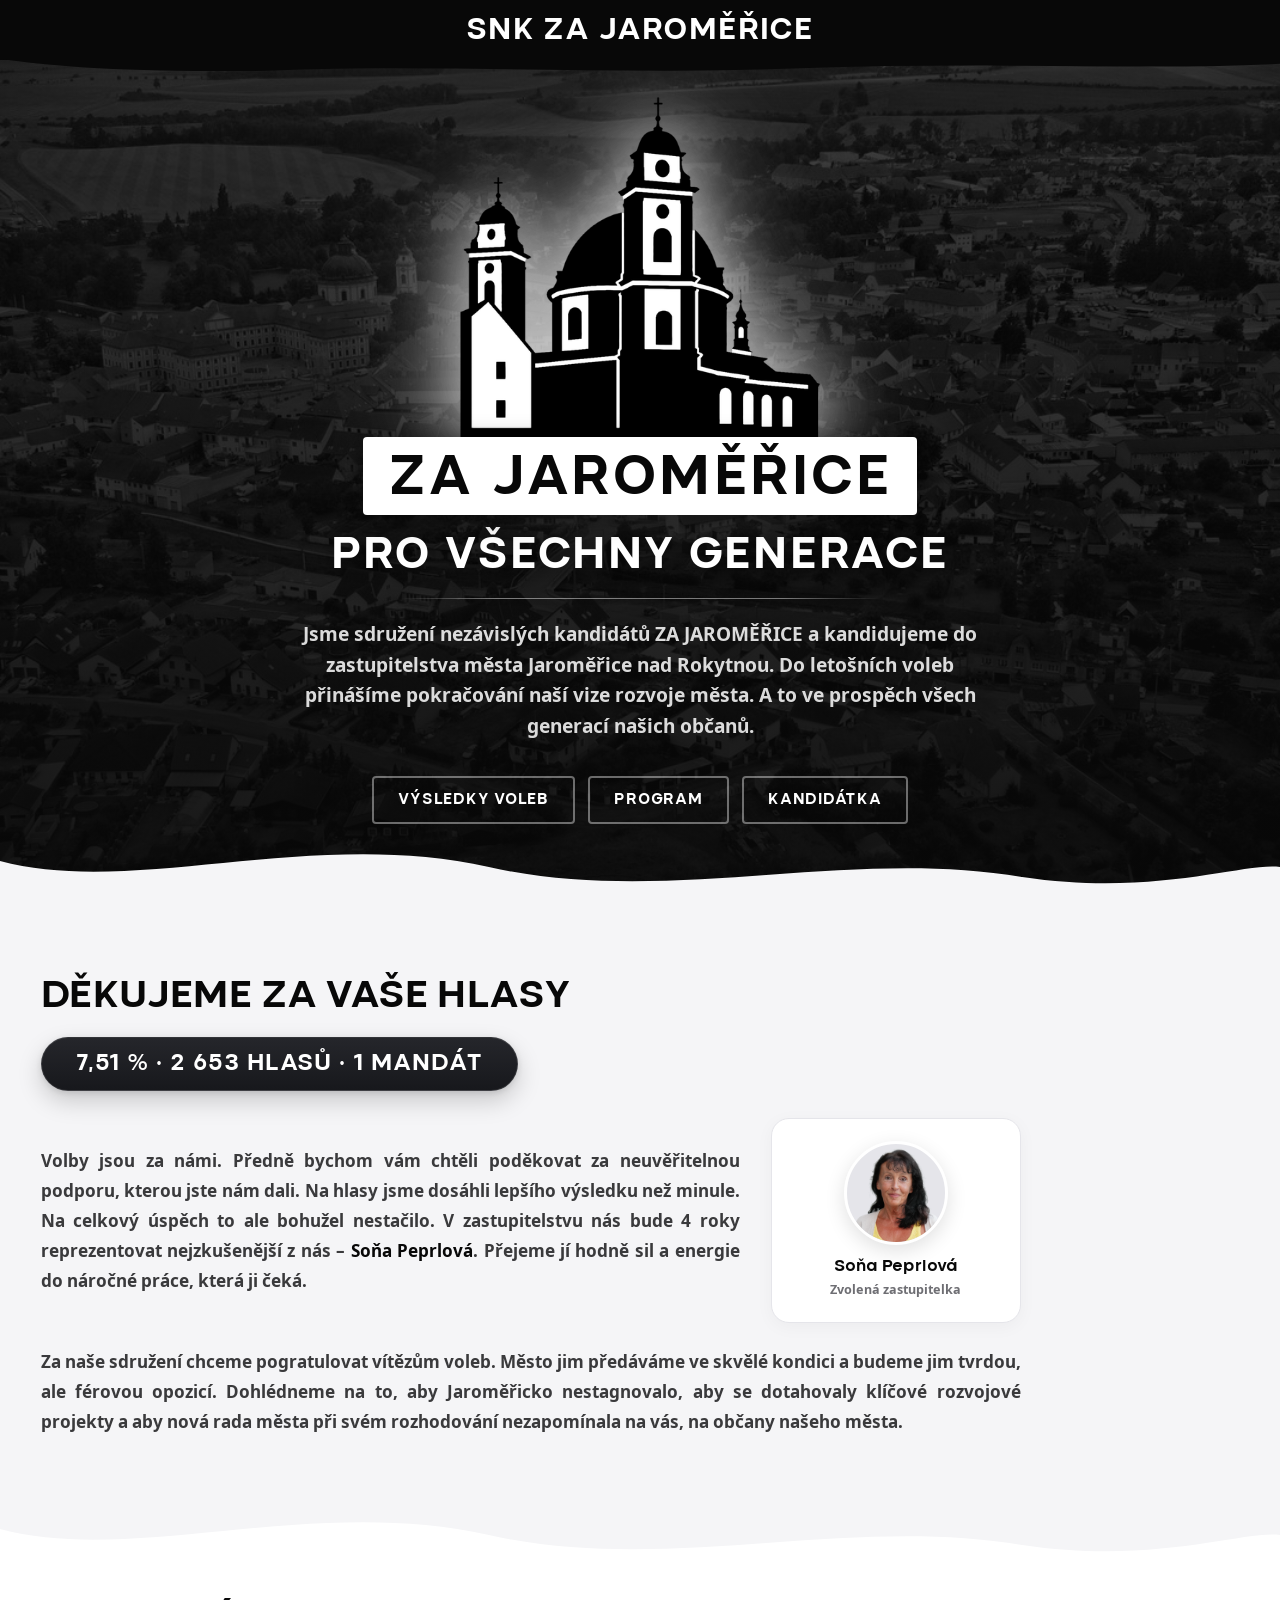
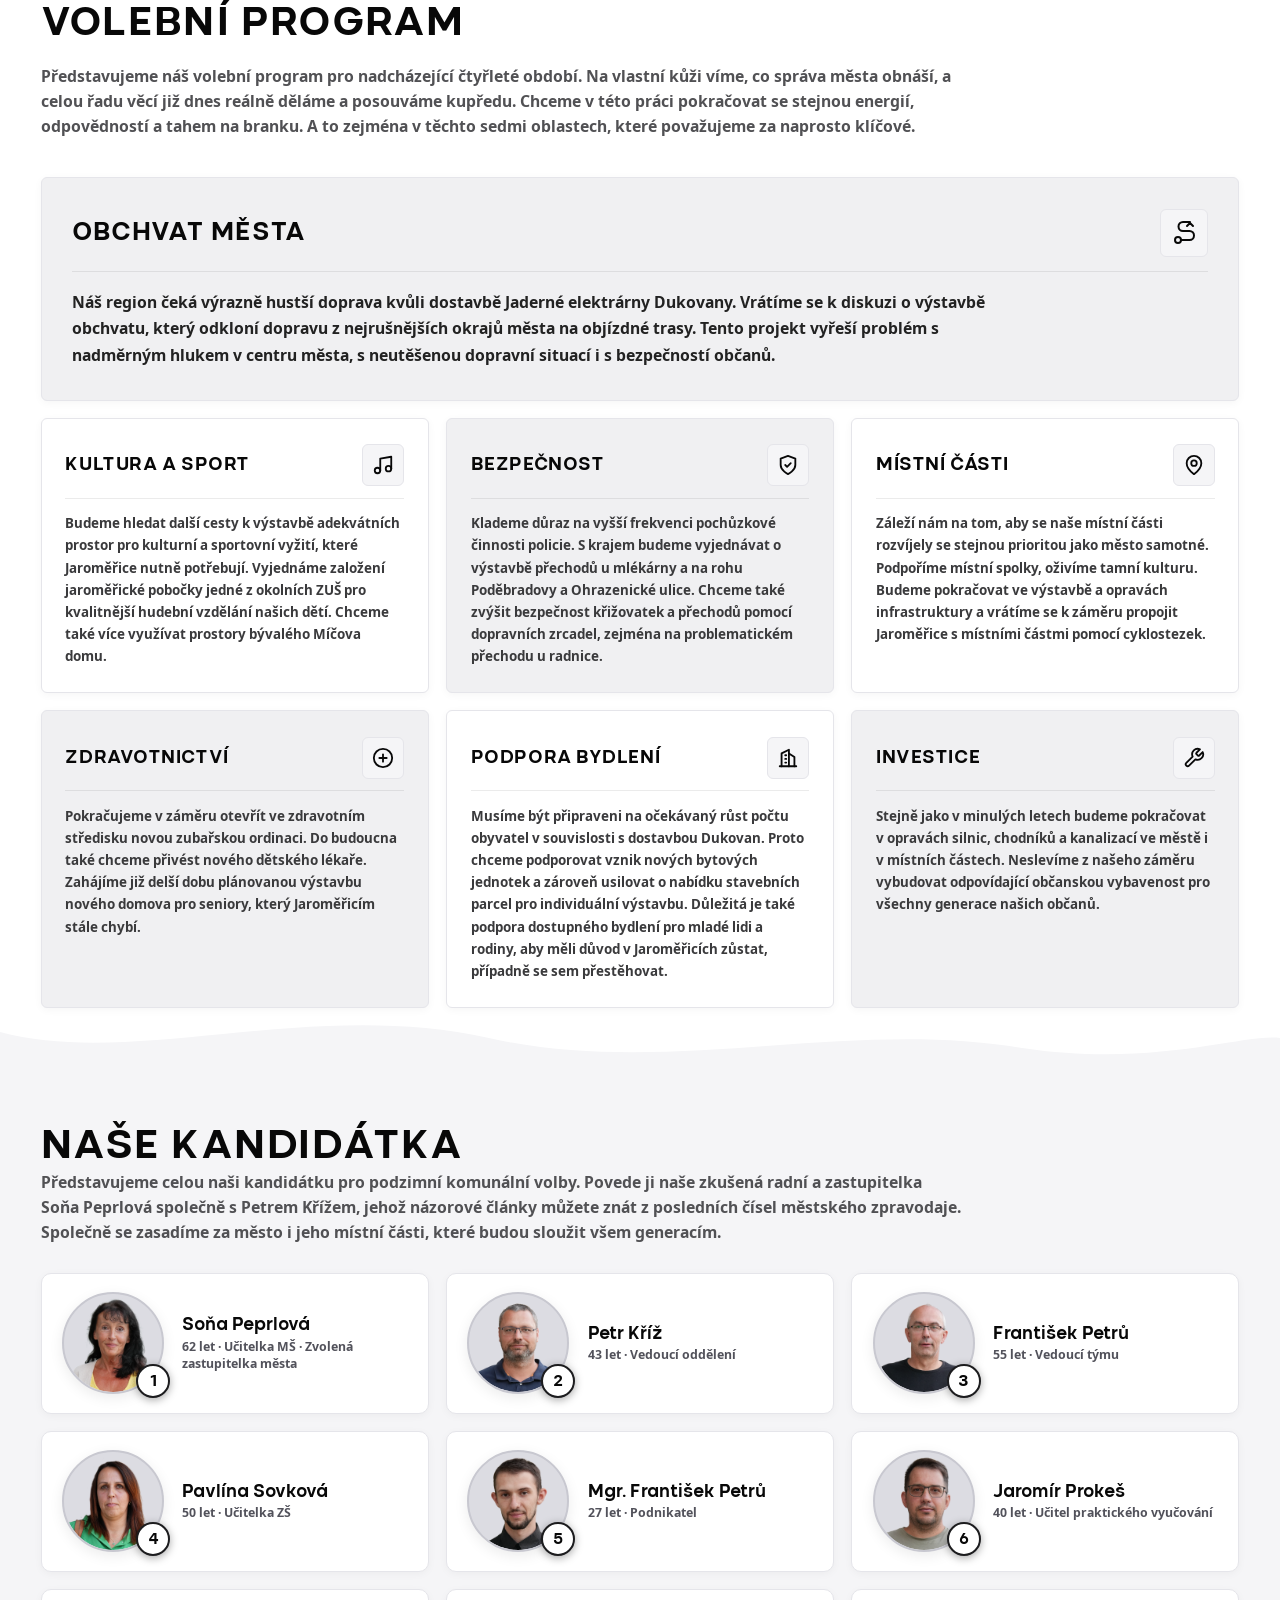
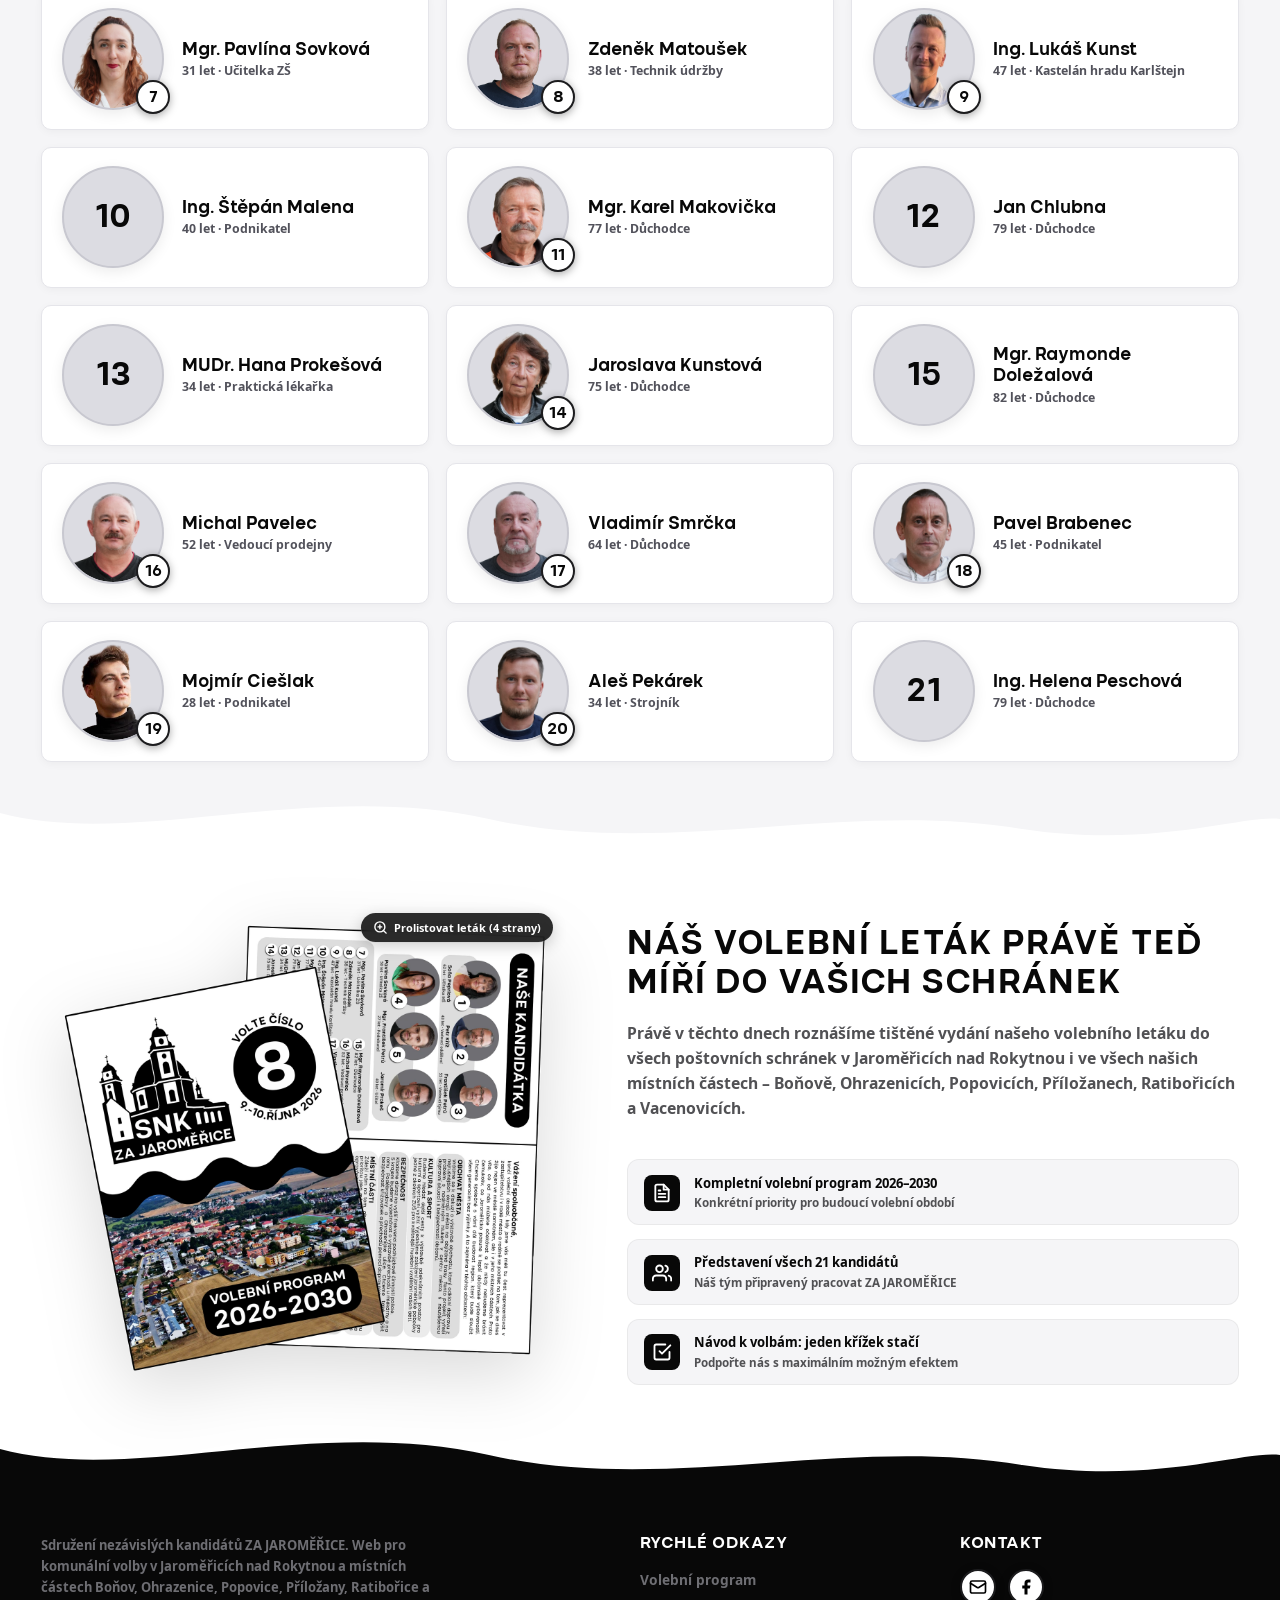
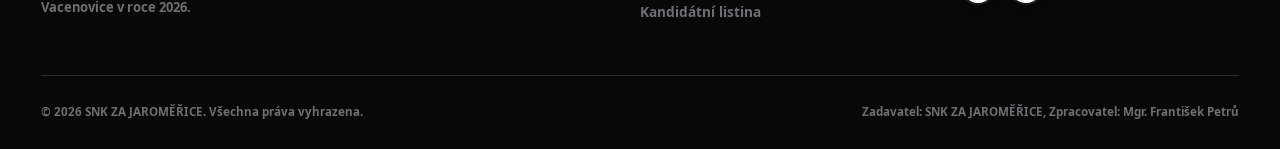
<file: index.html>
<!DOCTYPE html>
<html lang="cs">

<head>
  <meta charset="UTF-8">
  <meta name="viewport" content="width=device-width, initial-scale=1.0, viewport-fit=cover">
  <title>ZA JAROMĚŘICE</title>
  <meta name="description" content="Oficiální stránky sdružení nezávislých kandidátů ZA JAROMĚŘICE">
  <link rel="canonical" href="https://zajaromerice.cz/">

  <!-- Open Graph / Facebook / Social Share -->
  <meta property="og:type" content="website">
  <meta property="og:url" content="https://zajaromerice.cz/">
  <meta property="og:title" content="ZA JAROMĚŘICE">
  <meta property="og:description" content="Oficiální stránky sdružení nezávislých kandidátů ZA JAROMĚŘICE">
  <meta property="og:image" content="https://zajaromerice.cz/assets/web%20view.jpg">
  <meta property="og:image:width" content="1200">
  <meta property="og:image:height" content="630">

  <!-- Twitter -->
  <meta name="twitter:card" content="summary_large_image">
  <meta name="twitter:title" content="ZA JAROMĚŘICE">
  <meta name="twitter:description" content="Oficiální stránky sdružení nezávislých kandidátů ZA JAROMĚŘICE">
  <meta name="twitter:image" content="https://zajaromerice.cz/assets/web%20view.jpg">

  <!-- Favicon -->
  <link rel="shortcut icon" href="favicon.ico?v=3">
  <link rel="icon" type="image/png" sizes="32x32" href="assets/favicon-32x32.png?v=3">
  <link rel="icon" type="image/png" sizes="16x16" href="assets/favicon-16x16.png?v=3">
  <link rel="apple-touch-icon" sizes="180x180" href="assets/apple-touch-icon.png?v=3">

  <link rel="preconnect" href="https://fonts.googleapis.com">
  <link rel="preconnect" href="https://fonts.gstatic.com" crossorigin>
  <link
    href="https://fonts.googleapis.com/css2?family=Noto+Sans+Georgian:wght@400;500;600;700;800&family=Syne:wght@700;800&family=Montserrat:wght@800;900&display=swap"
    rel="stylesheet">

  <!-- Styles -->
  <link rel="stylesheet" href="styles.css?v=20261011g">

  <!-- Beta Access Fast Check & Protection Styles (zakomentováno pro budoucí použití)
  <script>
    if (sessionStorage.getItem('beta_authenticated') === 'true') {
      document.documentElement.classList.add('beta-unlocked');
    }
  </script>

  <style>
    /* Beta Protection Lockscreen */
    html:not(.beta-unlocked),
    html:not(.beta-unlocked) body {
      overflow: hidden !important;
      height: 100vh !important;
    }

    #beta-gate {
      position: fixed;
      inset: 0;
      z-index: 999999;
      background: radial-gradient(circle at center, #1c1c1e 0%, #080808 100%);
      display: flex;
      align-items: center;
      justify-content: center;
      padding: 1.5rem;
      transition: opacity 0.4s ease, visibility 0.4s ease;
    }

    .beta-gate-box {
      width: 100%;
      max-width: 440px;
      background-color: #121212;
      border: 1px solid rgba(255, 255, 255, 0.18);
      border-radius: 12px;
      padding: 2.5rem 2rem;
      text-align: center;
      box-shadow: 0 25px 60px rgba(0, 0, 0, 0.85);
    }

    .beta-gate-logo {
      height: 48px;
      margin: 0 auto 1.25rem;
      display: block;
    }

    .beta-gate-badge {
      display: inline-block;
      font-family: var(--font-mono, monospace);
      font-size: 0.72rem;
      font-weight: 700;
      letter-spacing: 0.08em;
      text-transform: uppercase;
      background: rgba(255, 255, 255, 0.1);
      color: #fff;
      padding: 0.25rem 0.75rem;
      border-radius: 999px;
      margin-bottom: 0.85rem;
      border: 1px solid rgba(255, 255, 255, 0.15);
    }

    .beta-gate-title {
      font-family: var(--font-heading, sans-serif);
      font-size: 1.6rem;
      color: #fff;
      margin-bottom: 0.5rem;
      text-transform: uppercase;
      letter-spacing: 0.03em;
    }

    .beta-gate-desc {
      color: #a1a1a6;
      font-size: 0.95rem;
      line-height: 1.5;
      margin-bottom: 1.75rem;
    }

    .beta-gate-form {
      display: flex;
      flex-direction: column;
      gap: 0.85rem;
    }

    .beta-gate-input {
      width: 100%;
      padding: 0.9rem 1.25rem;
      font-size: 1rem;
      background: #1c1c1e;
      border: 1px solid #3a3a3c;
      border-radius: 6px;
      color: #fff;
      outline: none;
      text-align: center;
      transition: border-color 0.2s, box-shadow 0.2s;
    }

    .beta-gate-input:focus {
      border-color: #fff;
      box-shadow: 0 0 0 3px rgba(255, 255, 255, 0.2);
    }

    .beta-gate-btn {
      width: 100%;
      padding: 0.9rem 1.25rem;
      font-family: var(--font-heading, sans-serif);
      font-size: 1rem;
      text-transform: uppercase;
      letter-spacing: 0.04em;
      font-weight: 700;
      background: #fff;
      color: #080808;
      border: none;
      border-radius: 6px;
      cursor: pointer;
      transition: background 0.2s, transform 0.2s;
    }

    .beta-gate-btn:hover {
      background: #e5e5ea;
      transform: translateY(-2px);
    }

    .beta-gate-error {
      color: #ff453a;
      font-size: 0.85rem;
      margin-top: 0.25rem;
      display: none;
    }

    .beta-unlocked #beta-gate {
      opacity: 0;
      visibility: hidden;
      pointer-events: none;
    }
  </style>
  -->
</head>

<body>
  <!-- Web Top Anchor for direct links (#web) -->
  <div id="web" aria-hidden="true" style="position:absolute;top:0;left:0;width:0;height:0;pointer-events:none;"></div>

  <!-- Beta Access Gate Modal (zakomentováno pro budoucí použití)
  <div id="beta-gate">
    <div class="beta-gate-box">
      <h1 class="beta-gate-title">BETA VERZE WEBU</h1>
      <p class="beta-gate-desc">
        Tato verze stránek je v přípravě a je přístupná pouze po zadání hesla.
      </p>

      <form class="beta-gate-form" id="beta-form" onsubmit="event.preventDefault(); checkBetaPassword();">
        <input type="password" id="beta-pass" class="beta-gate-input" placeholder="Zadejte heslo..." autofocus required
          autocomplete="current-password">
        <button type="submit" class="beta-gate-btn">Odemknout web</button>
        <div class="beta-gate-error" id="beta-error">Nesprávné heslo. Zkuste to znovu.</div>
      </form>
    </div>
  </div>
  -->



  <!-- Centered Compact Header -->
  <header class="header">
    <div class="container header-container">
      <a href="#" class="logo-brand">
        <span class="brand-title">SNK ZA JAROMĚŘICE</span>
      </a>
    </div>
    <div class="header-wave">
      <svg viewBox="0 0 1440 30" preserveAspectRatio="none" fill="none" xmlns="http://www.w3.org/2000/svg">
        <path d="M0,-1 H1440 V10 C1300,25 1100,5 900,20 C700,35 500,10 300,25 C150,30 50,15 0,-1 Z" fill="#080808">
        </path>
      </svg>
    </div>
  </header>

  <!-- Hero Section (Dark) -->
  <section class="hero" id="home">
    <img src="assets/web BANNER.jpg" alt="Jaroměřice nad Rokytnou panorama" class="hero-bg" fetchpriority="high" decoding="async">
    <div class="hero-overlay"></div>

    <div class="container hero-content">
      <div class="hero-logo-box">
        <img src="assets/logo.png" alt="SNK ZA JAROMĚŘICE" class="hero-logo-large">
      </div>

      <h1 class="hero-title reveal">
        <span class="highlight-box">ZA JAROMĚŘICE</span><br>
        <span class="hero-title-sub">PRO VŠECHNY GENERACE</span>
      </h1>

      <div class="hero-divider reveal"></div>

      <p class="hero-lead reveal">
        Jsme sdružení nezávislých kandidátů ZA JAROMĚŘICE a kandidujeme do zastupitelstva města Jaroměřice nad Rokytnou.
        Do letošních voleb přinášíme pokračování naší vize rozvoje města. A to ve prospěch všech generací našich občanů.
      </p>

      <div class="hero-ctas reveal">
        <a href="#vysledky" class="btn btn-outline">Výsledky voleb</a>
        <a href="#program" class="btn btn-outline">Program</a>
        <a href="#kandidatka" class="btn btn-outline">Kandidátka</a>
        <a href="#jak-hlasovat" class="btn btn-outline">Hlasování</a>
      </div>
    </div>

    <!-- Wavy Divider to Výsledky -->
    <div class="hero-wave">
      <svg viewBox="0 0 1440 70" preserveAspectRatio="none" fill="none" xmlns="http://www.w3.org/2000/svg">
        <path d="M0,24 C150,60 350,-10 550,30 C750,70 950,10 1150,40 C1300,60 1400,25 1440,30 V70 H0 Z" class="wave-fill-off-white">
        </path>
      </svg>
    </div>
  </section>

  <!-- SECTION: Výsledky voleb (Theme Off-White) -->
  <section class="section theme-off-white" id="vysledky">
    <div class="container">
      <div class="vysledky-header reveal">
        <h2>DĚKUJEME ZA VAŠE HLASY</h2>
        <div class="vysledky-pill-wrap">
          <div class="vysledky-pill">7,51 % · 2 653 HLASŮ · 1 MANDÁT</div>
        </div>
      </div>

      <div class="vysledky-text-wrapper reveal">
        <div class="vysledky-row">
          <!-- 1. Poděkování & Zastupitelka -->
          <p class="vysledky-text">
            Volby jsou za námi. Předně bychom vám chtěli poděkovat za neuvěřitelnou podporu, kterou jste nám dali. Na hlasy jsme dosáhli lepšího výsledku než minule. Na celkový úspěch to ale bohužel nestačilo. V zastupitelstvu nás bude 4 roky reprezentovat nejzkušenější z nás – <strong>Soňa Peprlová</strong>. Přejeme jí hodně sil a energie do náročné práce, která ji čeká.
          </p>

          <div class="vysledky-rep-badge">
            <img src="assets/1_Peprlova.png" alt="Soňa Peprlová" class="vysledky-rep-img" loading="lazy" decoding="async">
            <div class="vysledky-rep-info">
              <span class="vysledky-rep-name">Soňa Peprlová</span>
              <span class="vysledky-rep-role">Zvolená zastupitelka</span>
            </div>
          </div>
        </div>

        <!-- 2. Gratulace vítězům -->
        <p class="vysledky-text">
          Za naše sdružení chceme pogratulovat vítězům voleb. Město jim předáváme ve skvělé kondici a budeme jim tvrdou, ale férovou opozicí. Dohlédneme na to, aby Jaroměřicko nestagnovalo, aby se dotahovaly klíčové rozvojové projekty a aby nová rada města při svém rozhodování nezapomínala na vás, na občany našeho města.
        </p>
      </div>
    </div>

    <!-- Wavy Divider to Program -->
    <div class="section-wave">
      <svg viewBox="0 0 1440 70" preserveAspectRatio="none" fill="none" xmlns="http://www.w3.org/2000/svg">
        <path d="M0,24 C150,60 350,-10 550,30 C750,70 950,10 1150,40 C1300,60 1400,25 1440,30 V70 H0 Z"
          class="wave-fill-white"></path>
      </svg>
    </div>
  </section>

  <!-- SECTION 1: Program (Theme Light) -->
  <section class="section theme-light" id="program">
    <div class="container">
      <div class="reveal" style="max-width: 920px; margin-bottom: 2.75rem;">
        <span class="eyebrow">Volební program 2026–2030</span>
        <h2 style="margin-bottom: 1.25rem;">Volební program</h2>
        <p class="text-muted section-lead">
          Představujeme náš volební program pro nadcházející čtyřleté období. Na vlastní kůži víme, co správa města
          obnáší, a celou řadu věcí již dnes reálně děláme a posouváme kupředu. Chceme v této práci pokračovat se
          stejnou energií, odpovědností a tahem na branku. A to zejména v těchto sedmi oblastech, které považujeme za
          naprosto klíčové.
        </p>
      </div>

      <!-- Program Grid: 1st on PC row 1, remaining 6 across 2 rows of 3 -->
      <div class="program-grid">

        <!-- 1. OBCHVAT MĚSTA (Desktop: 1st row full width) -->
        <div class="program-card program-card-featured reveal">
          <div class="program-card-header">
            <h3 class="program-card-title">OBCHVAT MĚSTA</h3>
            <div class="program-icon-box" aria-hidden="true" title="Obchvat města">
              <svg viewBox="0 0 24 24" fill="none" stroke="currentColor" stroke-width="2" stroke-linecap="round"
                stroke-linejoin="round">
                <circle cx="6" cy="19" r="3"></circle>
                <path d="M9 19h8.5a4.5 4.5 0 0 0 0-9H11a4.5 4.5 0 0 1 0-9H18"></path>
                <polyline points="15 5 18 2 21 5"></polyline>
              </svg>
            </div>
          </div>
          <p class="program-card-text">
            Náš region čeká výrazně hustší doprava kvůli dostavbě Jaderné elektrárny Dukovany. Vrátíme se k diskuzi o
            výstavbě obchvatu, který odkloní dopravu z nejrušnějších okrajů města na objízdné trasy. Tento projekt
            vyřeší problém s nadměrným hlukem v centru města, s neutěšenou dopravní situací i s bezpečností občanů.
          </p>
        </div>

        <!-- 2. KULTURA A SPORT -->
        <div class="program-card reveal">
          <div class="program-card-header">
            <h3 class="program-card-title">KULTURA A SPORT</h3>
            <div class="program-icon-box" aria-hidden="true" title="Kultura a sport">
              <svg viewBox="0 0 24 24" fill="none" stroke="currentColor" stroke-width="2" stroke-linecap="round"
                stroke-linejoin="round">
                <path d="M9 18V5l12-2v13"></path>
                <circle cx="6" cy="18" r="3"></circle>
                <circle cx="18" cy="16" r="3"></circle>
              </svg>
            </div>
          </div>
          <p class="program-card-text">
            Budeme hledat další cesty k výstavbě adekvátních prostor pro kulturní a sportovní vyžití, které Jaroměřice
            nutně potřebují. Vyjednáme založení jaroměřické pobočky jedné z okolních ZUŠ pro kvalitnější hudební
            vzdělání našich dětí. Chceme také více využívat prostory bývalého Míčova domu.
          </p>
        </div>

        <!-- 3. BEZPEČNOST -->
        <div class="program-card reveal">
          <div class="program-card-header">
            <h3 class="program-card-title">BEZPEČNOST</h3>
            <div class="program-icon-box" aria-hidden="true" title="Bezpečnost">
              <svg viewBox="0 0 24 24" fill="none" stroke="currentColor" stroke-width="2" stroke-linecap="round"
                stroke-linejoin="round">
                <path d="M12 22s8-4 8-10V5l-8-3-8 3v7c0 6 8 10 8 10z"></path>
                <path d="m9 12 2 2 4-4"></path>
              </svg>
            </div>
          </div>
          <p class="program-card-text">
            Klademe důraz na vyšší frekvenci pochůzkové činnosti policie. S krajem budeme vyjednávat o výstavbě přechodů
            u mlékárny a na rohu Poděbradovy a Ohrazenické ulice. Chceme také zvýšit bezpečnost křižovatek a přechodů
            pomocí dopravních zrcadel, zejména na problematickém přechodu u radnice.
          </p>
        </div>

        <!-- 4. MÍSTNÍ ČÁSTI -->
        <div class="program-card reveal">
          <div class="program-card-header">
            <h3 class="program-card-title">MÍSTNÍ ČÁSTI</h3>
            <div class="program-icon-box" aria-hidden="true" title="Místní části">
              <svg viewBox="0 0 24 24" fill="none" stroke="currentColor" stroke-width="2" stroke-linecap="round"
                stroke-linejoin="round">
                <path d="M20 10c0 6-8 12-8 12s-8-6-8-12a8 8 0 0 1 16 0Z"></path>
                <circle cx="12" cy="10" r="3"></circle>
              </svg>
            </div>
          </div>
          <p class="program-card-text">
            Záleží nám na tom, aby se naše místní části rozvíjely se stejnou prioritou jako město samotné. Podpoříme
            místní spolky, oživíme tamní kulturu. Budeme pokračovat ve výstavbě a opravách infrastruktury a vrátíme se k
            záměru propojit Jaroměřice s místními částmi pomocí cyklostezek.
          </p>
        </div>

        <!-- 5. ZDRAVOTNICTVÍ -->
        <div class="program-card reveal">
          <div class="program-card-header">
            <h3 class="program-card-title">ZDRAVOTNICTVÍ</h3>
            <div class="program-icon-box" aria-hidden="true" title="Zdravotnictví">
              <svg viewBox="0 0 24 24" fill="none" stroke="currentColor" stroke-width="2" stroke-linecap="round"
                stroke-linejoin="round">
                <circle cx="12" cy="12" r="10"></circle>
                <line x1="12" y1="8" x2="12" y2="16"></line>
                <line x1="8" y1="12" x2="16" y2="12"></line>
              </svg>
            </div>
          </div>
          <p class="program-card-text">
            Pokračujeme v záměru otevřít ve zdravotním středisku novou zubařskou ordinaci. Do budoucna také chceme
            přivést nového dětského lékaře. Zahájíme již delší dobu plánovanou výstavbu nového domova pro seniory, který
            Jaroměřicím stále chybí.
          </p>
        </div>

        <!-- 6. PODPORA BYDLENÍ -->
        <div class="program-card reveal">
          <div class="program-card-header">
            <h3 class="program-card-title">PODPORA BYDLENÍ</h3>
            <div class="program-icon-box" aria-hidden="true" title="Podpora bydlení">
              <svg viewBox="0 0 24 24" fill="none" stroke="currentColor" stroke-width="2" stroke-linecap="round"
                stroke-linejoin="round">
                <path d="M3 21h18"></path>
                <path d="M5 21V7l8-4v18"></path>
                <path d="M19 21V11l-6-4"></path>
                <path d="M9 9h1"></path>
                <path d="M9 13h1"></path>
                <path d="M9 17h1"></path>
              </svg>
            </div>
          </div>
          <p class="program-card-text">
            Musíme být připraveni na očekávaný růst počtu obyvatel v souvislosti s dostavbou Dukovan. Proto chceme
            podporovat vznik nových bytových jednotek a zároveň usilovat o nabídku stavebních parcel pro individuální
            výstavbu. Důležitá je také podpora dostupného bydlení pro mladé lidi a rodiny, aby měli důvod v Jaroměřicích
            zůstat, případně se sem přestěhovat.
          </p>
        </div>

        <!-- 7. INVESTICE -->
        <div class="program-card reveal">
          <div class="program-card-header">
            <h3 class="program-card-title">INVESTICE</h3>
            <div class="program-icon-box" aria-hidden="true" title="Investice">
              <svg viewBox="0 0 24 24" fill="none" stroke="currentColor" stroke-width="2" stroke-linecap="round"
                stroke-linejoin="round">
                <path
                  d="M14.7 6.3a1 1 0 0 0 0 1.4l1.6 1.6a1 1 0 0 0 1.4 0l3.77-3.77a6 6 0 0 1-7.94 7.94l-6.91 6.91a2.12 2.12 0 0 1-3-3l6.91-6.91a6 6 0 0 1 7.94-7.94l-3.76 3.76z">
                </path>
              </svg>
            </div>
          </div>
          <p class="program-card-text">
            Stejně jako v minulých letech budeme pokračovat v opravách silnic, chodníků a kanalizací ve městě i v
            místních částech. Neslevíme z našeho záměru vybudovat odpovídající občanskou vybavenost pro všechny generace
            našich občanů.
          </p>
        </div>

      </div>
    </div>

    <!-- Wavy Divider to Kandidátka -->
    <div class="section-wave">
      <svg viewBox="0 0 1440 70" preserveAspectRatio="none" fill="none" xmlns="http://www.w3.org/2000/svg">
        <path d="M0,24 C150,60 350,-10 550,30 C750,70 950,10 1150,40 C1300,60 1400,25 1440,30 V70 H0 Z"
          class="wave-fill-off-white"></path>
      </svg>
    </div>
  </section>

  <!-- SECTION 2: Kandidátka - 21 LÍDŘÍ A KANDIDÁTŮ (Theme Off-White) -->
  <section class="section theme-off-white" id="kandidatka">
    <div class="container">
      <div class="reveal" style="max-width: 920px; margin-bottom: 2rem;">
        <span class="eyebrow">Kandidátka 2026</span>
        <h2>Naše kandidátka</h2>
        <p class="text-muted section-lead">
          Představujeme celou naši kandidátku pro podzimní komunální volby. Povede ji naše zkušená radní a zastupitelka
          Soňa Peprlová společně s Petrem Křížem, jehož názorové články můžete znát z posledních čísel městského
          zpravodaje. Společně se zasadíme za město i jeho místní části, které budou sloužit všem generacím.
        </p>
      </div>

      <!-- Candidate Grid -->
      <div class="candidate-grid">
        <!-- Leader #1 -->
        <div class="candidate-card reveal">
          <div class="candidate-visual">
            <div class="candidate-photo-wrap">
              <img src="assets/1_Peprlova.png" alt="Soňa Peprlová" class="candidate-photo" loading="lazy" decoding="async">
            </div>
            <div class="candidate-badge-num">1</div>
          </div>
          <div class="candidate-info">
            <div class="candidate-name">Soňa Peprlová</div>
            <div class="candidate-meta">62 let · Učitelka MŠ · Zvolená zastupitelka města</div>
          </div>
        </div>

        <!-- 2 -->
        <div class="candidate-card reveal">
          <div class="candidate-visual">
            <div class="candidate-photo-wrap">
              <img src="assets/2_Kriz.png" alt="Petr Kříž" class="candidate-photo" loading="lazy" decoding="async">
            </div>
            <div class="candidate-badge-num">2</div>
          </div>
          <div class="candidate-info">
            <div class="candidate-name">Petr Kříž</div>
            <div class="candidate-meta">43 let · Vedoucí oddělení</div>
          </div>
        </div>

        <!-- 3 -->
        <div class="candidate-card reveal">
          <div class="candidate-visual">
            <div class="candidate-photo-wrap">
              <img src="assets/3_Petru.png" alt="František Petrů" class="candidate-photo" loading="lazy" decoding="async">
            </div>
            <div class="candidate-badge-num">3</div>
          </div>
          <div class="candidate-info">
            <div class="candidate-name">František Petrů</div>
            <div class="candidate-meta">55 let · Vedoucí týmu</div>
          </div>
        </div>

        <!-- 4 -->
        <div class="candidate-card reveal">
          <div class="candidate-visual">
            <div class="candidate-photo-wrap">
              <img src="assets/4_Sovkova.png" alt="Pavlína Sovková" class="candidate-photo" loading="lazy" decoding="async">
            </div>
            <div class="candidate-badge-num">4</div>
          </div>
          <div class="candidate-info">
            <div class="candidate-name">Pavlína Sovková</div>
            <div class="candidate-meta">50 let · Učitelka ZŠ</div>
          </div>
        </div>

        <!-- 5 -->
        <div class="candidate-card reveal">
          <div class="candidate-visual">
            <div class="candidate-photo-wrap">
              <img src="assets/5_Petru.png" alt="Mgr. František Petrů" class="candidate-photo" loading="lazy" decoding="async">
            </div>
            <div class="candidate-badge-num">5</div>
          </div>
          <div class="candidate-info">
            <div class="candidate-name">Mgr. František Petrů</div>
            <div class="candidate-meta">27 let · Podnikatel</div>
          </div>
        </div>

        <!-- 6 -->
        <div class="candidate-card reveal">
          <div class="candidate-visual">
            <div class="candidate-photo-wrap">
              <img src="assets/6_Prokes.png" alt="Jaromír Prokeš" class="candidate-photo" loading="lazy" decoding="async">
            </div>
            <div class="candidate-badge-num">6</div>
          </div>
          <div class="candidate-info">
            <div class="candidate-name">Jaromír Prokeš</div>
            <div class="candidate-meta">40 let · Učitel praktického vyučování</div>
          </div>
        </div>

        <!-- 7 -->
        <div class="candidate-card reveal">
          <div class="candidate-visual">
            <div class="candidate-photo-wrap">
              <img src="assets/7_Sovkova.png" alt="Mgr. Pavlína Sovková" class="candidate-photo" loading="lazy" decoding="async">
            </div>
            <div class="candidate-badge-num">7</div>
          </div>
          <div class="candidate-info">
            <div class="candidate-name">Mgr. Pavlína Sovková</div>
            <div class="candidate-meta">31 let · Učitelka ZŠ</div>
          </div>
        </div>

        <!-- 8 -->
        <div class="candidate-card reveal">
          <div class="candidate-visual">
            <div class="candidate-photo-wrap">
              <img src="assets/8_Matousek.png" alt="Zdeněk Matoušek" class="candidate-photo" loading="lazy" decoding="async">
            </div>
            <div class="candidate-badge-num">8</div>
          </div>
          <div class="candidate-info">
            <div class="candidate-name">Zdeněk Matoušek</div>
            <div class="candidate-meta">38 let · Technik údržby</div>
          </div>
        </div>

        <!-- 9 -->
        <div class="candidate-card reveal">
          <div class="candidate-visual">
            <div class="candidate-photo-wrap">
              <img src="assets/9_Kunst.png" alt="Ing. Lukáš Kunst" class="candidate-photo" loading="lazy" decoding="async">
            </div>
            <div class="candidate-badge-num">9</div>
          </div>
          <div class="candidate-info">
            <div class="candidate-name">Ing. Lukáš Kunst</div>
            <div class="candidate-meta">47 let · Kastelán hradu Karlštejn</div>
          </div>
        </div>

        <!-- 10 -->
        <div class="candidate-card reveal">
          <div class="candidate-num">10</div>
          <div class="candidate-info">
            <div class="candidate-name">Ing. Štěpán Malena</div>
            <div class="candidate-meta">40 let · Podnikatel</div>
          </div>
        </div>

        <!-- 11 -->
        <div class="candidate-card reveal">
          <div class="candidate-visual">
            <div class="candidate-photo-wrap">
              <img src="assets/11_Makovicka.png" alt="Mgr. Karel Makovička" class="candidate-photo" loading="lazy" decoding="async">
            </div>
            <div class="candidate-badge-num">11</div>
          </div>
          <div class="candidate-info">
            <div class="candidate-name">Mgr. Karel Makovička</div>
            <div class="candidate-meta">77 let · Důchodce</div>
          </div>
        </div>

        <!-- 12 -->
        <div class="candidate-card reveal">
          <div class="candidate-num">12</div>
          <div class="candidate-info">
            <div class="candidate-name">Jan Chlubna</div>
            <div class="candidate-meta">79 let · Důchodce</div>
          </div>
        </div>

        <!-- 13 -->
        <div class="candidate-card reveal">
          <div class="candidate-num">13</div>
          <div class="candidate-info">
            <div class="candidate-name">MUDr. Hana Prokešová</div>
            <div class="candidate-meta">34 let · Praktická lékařka</div>
          </div>
        </div>

        <!-- 14 -->
        <div class="candidate-card reveal">
          <div class="candidate-visual">
            <div class="candidate-photo-wrap">
              <img src="assets/14_Kunstova.png" alt="Jaroslava Kunstová" class="candidate-photo" loading="lazy" decoding="async">
            </div>
            <div class="candidate-badge-num">14</div>
          </div>
          <div class="candidate-info">
            <div class="candidate-name">Jaroslava Kunstová</div>
            <div class="candidate-meta">75 let · Důchodce</div>
          </div>
        </div>

        <!-- 15 -->
        <div class="candidate-card reveal">
          <div class="candidate-num">15</div>
          <div class="candidate-info">
            <div class="candidate-name">Mgr. Raymonde Doležalová</div>
            <div class="candidate-meta">82 let · Důchodce</div>
          </div>
        </div>

        <!-- 16 -->
        <div class="candidate-card reveal">
          <div class="candidate-visual">
            <div class="candidate-photo-wrap">
              <img src="assets/16_Pavelec.png" alt="Michal Pavelec" class="candidate-photo" loading="lazy" decoding="async">
            </div>
            <div class="candidate-badge-num">16</div>
          </div>
          <div class="candidate-info">
            <div class="candidate-name">Michal Pavelec</div>
            <div class="candidate-meta">52 let · Vedoucí prodejny</div>
          </div>
        </div>

        <!-- 17 -->
        <div class="candidate-card reveal">
          <div class="candidate-visual">
            <div class="candidate-photo-wrap">
              <img src="assets/17_Smrcka.png" alt="Vladimír Smrčka" class="candidate-photo" loading="lazy" decoding="async">
            </div>
            <div class="candidate-badge-num">17</div>
          </div>
          <div class="candidate-info">
            <div class="candidate-name">Vladimír Smrčka</div>
            <div class="candidate-meta">64 let · Důchodce</div>
          </div>
        </div>

        <!-- 18 -->
        <div class="candidate-card reveal">
          <div class="candidate-visual">
            <div class="candidate-photo-wrap">
              <img src="assets/18_Brabenec.png" alt="Pavel Brabenec" class="candidate-photo" loading="lazy" decoding="async">
            </div>
            <div class="candidate-badge-num">18</div>
          </div>
          <div class="candidate-info">
            <div class="candidate-name">Pavel Brabenec</div>
            <div class="candidate-meta">45 let · Podnikatel</div>
          </div>
        </div>

        <!-- 19 -->
        <div class="candidate-card reveal">
          <div class="candidate-visual">
            <div class="candidate-photo-wrap">
              <img src="assets/19_Ciešlak.png" alt="Mojmír Ciešlak" class="candidate-photo" loading="lazy" decoding="async">
            </div>
            <div class="candidate-badge-num">19</div>
          </div>
          <div class="candidate-info">
            <div class="candidate-name">Mojmír Ciešlak</div>
            <div class="candidate-meta">28 let · Podnikatel</div>
          </div>
        </div>

        <!-- 20 -->
        <div class="candidate-card reveal">
          <div class="candidate-visual">
            <div class="candidate-photo-wrap">
              <img src="assets/20_Pekarek.png" alt="Aleš Pekárek" class="candidate-photo" loading="lazy" decoding="async">
            </div>
            <div class="candidate-badge-num">20</div>
          </div>
          <div class="candidate-info">
            <div class="candidate-name">Aleš Pekárek</div>
            <div class="candidate-meta">34 let · Strojník</div>
          </div>
        </div>

        <!-- 21 -->
        <div class="candidate-card reveal">
          <div class="candidate-num">21</div>
          <div class="candidate-info">
            <div class="candidate-name">Ing. Helena Peschová</div>
            <div class="candidate-meta">79 let · Důchodce</div>
          </div>
        </div>
      </div>

      <!-- Candidate Expand / Collapse Button (Mobile Only) -->
      <div class="candidate-more-wrapper">
        <button id="candidate-toggle-btn" class="candidate-toggle-btn" type="button" aria-expanded="false">
          <span class="btn-text">Zobrazit další kandidáty (21)</span>
          <svg width="18" height="18" viewBox="0 0 24 24" fill="none" stroke="currentColor" stroke-width="2.5" stroke-linecap="round" stroke-linejoin="round">
            <polyline points="6 9 12 15 18 9"></polyline>
          </svg>
        </button>
      </div>


    </div>

    <!-- Wavy Divider to Volební leták -->
    <div class="section-wave">
      <svg viewBox="0 0 1440 70" preserveAspectRatio="none" fill="none" xmlns="http://www.w3.org/2000/svg">
        <path d="M0,24 C150,60 350,-10 550,30 C750,70 950,10 1150,40 C1300,60 1400,25 1440,30 V70 H0 Z"
          class="wave-fill-white"></path>
      </svg>
    </div>
  </section>

  <!-- SECTION: Volební leták (Theme Light) -->
  <section class="section theme-light" id="letak">
    <div class="container">
      <div class="flyer-wrapper reveal">
                <div class="flyer-visual">
          <div class="flyer-card flyer-open-btn" role="button" tabindex="0" title="Otevřít interaktivní prohlížeč letáku" aria-haspopup="dialog" onclick="if(window.openFlyerModal){window.openFlyerModal(1);}else{var m=document.getElementById('flyer-modal');if(m){m.classList.add('is-open');document.body.classList.add('modal-open');}}" onkeydown="if(event.key==='Enter'||event.key===' '){event.preventDefault();if(window.openFlyerModal){window.openFlyerModal(1);}else{var m=document.getElementById('flyer-modal');if(m){m.classList.add('is-open');document.body.classList.add('modal-open');}}}">
            <div class="flyer-badge-floating">
              <svg width="15" height="15" viewBox="0 0 24 24" fill="none" stroke="currentColor" stroke-width="2.2" stroke-linecap="round" stroke-linejoin="round">
                <circle cx="11" cy="11" r="8"></circle>
                <line x1="21" y1="21" x2="16.65" y2="16.65"></line>
                <line x1="11" y1="8" x2="11" y2="14"></line>
                <line x1="8" y1="11" x2="14" y2="11"></line>
              </svg>
              <span>Prolistovat leták (4 strany)</span>
            </div>
            <picture>
              <source srcset="assets/letak.webp" type="image/webp">
              <img src="assets/letak.png" alt="Volební leták SNK ZA JAROMĚŘICE – Volební program 2026–2030" class="flyer-img" loading="lazy" decoding="async">
            </picture>
          </div>
        </div>
        <div class="flyer-content">
          <span class="eyebrow">Volební leták 2026</span>
          <h2>Náš volební leták právě teď míří do vašich schránek</h2>
          <p class="text-muted section-lead">
            Právě v těchto dnech roznášíme tištěné vydání našeho volebního letáku do všech poštovních schránek v Jaroměřicích nad Rokytnou i ve všech našich místních částech – Boňově, Ohrazenicích, Popovicích, Příložanech, Ratibořicích a Vacenovicích.
          </p>
          <div class="flyer-features">
            <div class="flyer-feature-item">
              <div class="flyer-feature-icon">
                <svg width="20" height="20" viewBox="0 0 24 24" fill="none" stroke="currentColor" stroke-width="2.2" stroke-linecap="round" stroke-linejoin="round">
                  <path d="M14 2H6a2 2 0 0 0-2 2v16a2 2 0 0 0 2 2h12a2 2 0 0 0 2-2V8z"></path>
                  <polyline points="14 2 14 8 20 8"></polyline>
                  <line x1="16" y1="13" x2="8" y2="13"></line>
                  <line x1="16" y1="17" x2="8" y2="17"></line>
                  <polyline points="10 9 9 9 8 9"></polyline>
                </svg>
              </div>
              <div class="flyer-feature-text">
                <strong>Kompletní volební program 2026–2030</strong>
                <span>Konkrétní priority pro budoucí volební období</span>
              </div>
            </div>
            <div class="flyer-feature-item">
              <div class="flyer-feature-icon">
                <svg width="20" height="20" viewBox="0 0 24 24" fill="none" stroke="currentColor" stroke-width="2.2" stroke-linecap="round" stroke-linejoin="round">
                  <path d="M17 21v-2a4 4 0 0 0-4-4H5a4 4 0 0 0-4 4v2"></path>
                  <circle cx="9" cy="7" r="4"></circle>
                  <path d="M23 21v-2a4 4 0 0 0-3-3.87"></path>
                  <path d="M16 3.13a4 4 0 0 1 0 7.75"></path>
                </svg>
              </div>
              <div class="flyer-feature-text">
                <strong>Představení všech 21 kandidátů</strong>
                <span>Náš tým připravený pracovat ZA JAROMĚŘICE</span>
              </div>
            </div>
            <div class="flyer-feature-item">
              <div class="flyer-feature-icon">
                <svg width="20" height="20" viewBox="0 0 24 24" fill="none" stroke="currentColor" stroke-width="2.2" stroke-linecap="round" stroke-linejoin="round">
                  <polyline points="9 11 12 14 22 4"></polyline>
                  <path d="M21 12v7a2 2 0 0 1-2 2H5a2 2 0 0 1-2-2V5a2 2 0 0 1 2-2h11"></path>
                </svg>
              </div>
              <div class="flyer-feature-text">
                <strong>Návod k volbám: jeden křížek stačí</strong>
                <span>Podpořte nás s maximálním možným efektem</span>
              </div>
            </div>
          </div>
        </div>
      </div>
    </div>

    <!-- Wavy Divider to Footer -->
    <div class="section-wave">
      <svg viewBox="0 0 1440 70" preserveAspectRatio="none" fill="none" xmlns="http://www.w3.org/2000/svg">
        <path d="M0,24 C150,60 350,-10 550,30 C750,70 950,10 1150,40 C1300,60 1400,25 1440,30 V70 H0 Z"
          class="wave-fill-dark"></path>
      </svg>
    </div>
  </section>

  <!-- SECTION: Odpočet (Hidden post-election) -->
  <section class="section theme-dark-gray" id="odpocet" style="display: none;">
    <div class="container" style="text-align: center;">
      <div class="countdown-container reveal"
        style="margin: 0 auto; background: transparent; border: none; padding: 0;">
        <div class="countdown-title"
          style="font-size: 0.95rem; margin-bottom: 1.25rem; color: rgba(255, 255, 255, 0.85);">Do komunálních voleb
          zbývá</div>
        <div class="countdown-grid" id="election-countdown">
          <div class="countdown-box">
            <span class="countdown-num" id="cd-days">--</span>
            <span class="countdown-lbl">Dní</span>
          </div>
          <span class="countdown-sep">:</span>
          <div class="countdown-box">
            <span class="countdown-num" id="cd-hours">--</span>
            <span class="countdown-lbl">Hodin</span>
          </div>
          <span class="countdown-sep">:</span>
          <div class="countdown-box">
            <span class="countdown-num" id="cd-minutes">--</span>
            <span class="countdown-lbl">Minut</span>
          </div>
          <span class="countdown-sep">:</span>
          <div class="countdown-box">
            <span class="countdown-num" id="cd-seconds">--</span>
            <span class="countdown-lbl">Sekund</span>
          </div>
        </div>
      </div>
    </div>

    <!-- Wavy Divider to Jak Hlasovat -->
    <div class="section-wave">
      <svg viewBox="0 0 1440 70" preserveAspectRatio="none" fill="none" xmlns="http://www.w3.org/2000/svg">
        <path d="M0,24 C150,60 350,-10 550,30 C750,70 950,10 1150,40 C1300,60 1400,25 1440,30 V70 H0 Z"
          class="wave-fill-dark"></path>
      </svg>
    </div>
  </section>

  <!-- SECTION 4: Jak hlasovat (Theme Dark) -->
  <section class="section theme-dark" id="jak-hlasovat">
    <div class="container">
      <div class="reveal" style="text-align: center; max-width: 920px; margin: 0 auto;">
        <span class="eyebrow">Volební průvodce</span>
        <h2 style="line-height: 1.25;">Jak nás nejlépe podpořit?<br>Jeden křížek stačí</h2>

        <div class="voting-guide-card">
          <div class="ballot-paper-sample">
            <div class="ballot-checkbox" aria-label="Rámeček s křížkem pro celou stranu">✕</div>
            <div class="ballot-header-content">
              <span class="ballot-party-name">ZA JAROMĚŘICE</span>
              <span class="ballot-party-number">vylosované číslo: <strong>8</strong></span>
            </div>
          </div>

          <p class="voting-guide-text">
            Označte křížkem (✕) v rámečku před názvem strany <strong>ZA JAROMĚŘICE</strong> celou naši kandidátní
            listinu.
            Tímto způsobem dáte automaticky hlas všem 21 kandidátům naší kandidátky a poskytnete nám tak nejsilnější
            možnou podporu!
          </p>
        </div>
      </div>
    </div>
  </section>

  <!-- Footer & Contact Section -->
  <footer class="footer" id="kontakt">
    <div class="container">
      <div class="footer-grid">
        <div class="footer-brand">
          <p>
            Sdružení nezávislých kandidátů ZA JAROMĚŘICE. Web pro komunální volby v Jaroměřicích nad Rokytnou a místních
            částech Boňov, Ohrazenice, Popovice, Příložany, Ratibořice a Vacenovice v roce 2026.
          </p>
        </div>

        <div class="footer-col">
          <h4>Rychlé odkazy</h4>
          <ul class="footer-links">
            <li><a href="#program">Volební program</a></li>
            <li><a href="#kandidatka">Kandidátní listina</a></li>
            <li><a href="#jak-hlasovat">Jak hlasovat</a></li>
          </ul>
        </div>

        <div class="footer-col">
          <h4>Kontakt</h4>
          <div class="footer-social-links">
            <a href="mailto:fandapetru@gmail.com" class="social-circle-btn" aria-label="E-mail" title="E-mail: fandapetru@gmail.com">
              <svg width="18" height="18" viewBox="0 0 24 24" fill="none" stroke="#000000" stroke-width="2.2" stroke-linecap="round" stroke-linejoin="round">
                <rect x="2" y="4" width="20" height="16" rx="2"></rect>
                <path d="m22 7-8.97 5.7a1.94 1.94 0 0 1-2.06 0L2 7"></path>
              </svg>
            </a>
            <a href="https://www.facebook.com/profile.php?id=100070278666960" target="_blank" rel="noopener noreferrer" class="social-circle-btn" aria-label="Facebook" title="Facebook: SNK ZA JAROMĚŘICE">
              <svg width="18" height="18" viewBox="0 0 24 24" fill="#000000">
                <path d="M18 2h-3a5 5 0 0 0-5 5v3H7v4h3v8h4v-8h3l1-4h-4V7a1 1 0 0 1 1-1h3z"></path>
              </svg>
            </a>
          </div>
        </div>

      </div>

      <div class="footer-bottom">
        <div>© 2026 SNK ZA JAROMĚŘICE. Všechna práva vyhrazena.</div>
        <div>Zadavatel: SNK ZA JAROMĚŘICE, Zpracovatel: Mgr. František Petrů</div>
      </div>

    </div>
  </footer>


  <!-- Scripts -->
  <script src="script.js?v=20261008a"></script>

  <!-- Beta Authentication Script (zakomentováno pro budoucí použití)
  <script>
    function checkBetaPassword() {
      const input = document.getElementById('beta-pass');
      const error = document.getElementById('beta-error');
      if (input && input.value.trim() === 'jaromerice2026') {
        sessionStorage.setItem('beta_authenticated', 'true');
        document.documentElement.classList.add('beta-unlocked');
        if (error) error.style.display = 'none';
      } else {
        if (error) error.style.display = 'block';
        if (input) {
          input.value = '';
          input.focus();
        }
      }
    }
  </script>
  -->



  <!-- Interactive 4-Page Flipbook Flyer Modal -->
  <div id="flyer-modal" class="flyer-modal" aria-hidden="true" role="dialog" aria-label="Prohlížeč volebního letáku">
    <div class="flyer-modal-backdrop" id="flyer-modal-backdrop"></div>
    <div class="flyer-modal-container">
      <div class="flyer-modal-header">
        <div class="flyer-modal-title">
          <svg width="20" height="20" viewBox="0 0 24 24" fill="none" stroke="currentColor" stroke-width="2" stroke-linecap="round" stroke-linejoin="round">
            <path d="M4 19.5A2.5 2.5 0 0 1 6.5 17H20"></path>
            <path d="M6.5 2H20v20H6.5A2.5 2.5 0 0 1 4 19.5v-15A2.5 2.5 0 0 1 6.5 2z"></path>
          </svg>
          <span>Volební leták ZA JAROMĚŘICE</span>
        </div>
        <div class="flyer-modal-tabs">
          <button type="button" class="flyer-tab-btn is-active" data-page="1">
            <span>1. Obálka</span>
          </button>
          <button type="button" class="flyer-tab-btn" data-page="2">
            <span>2. Kandidáti</span>
          </button>
          <button type="button" class="flyer-tab-btn" data-page="3">
            <span>3. Program</span>
          </button>
          <button type="button" class="flyer-tab-btn" data-page="4">
            <span>4. Jak volit</span>
          </button>
        </div>
        <div class="flyer-modal-actions">
          <a href="assets/volebni-letak.pdf" download="Volebni_letak_ZA_JAROMERICE.pdf" class="flyer-modal-btn" title="Stáhnout PDF do zařízení">
            <svg width="17" height="17" viewBox="0 0 24 24" fill="none" stroke="currentColor" stroke-width="2.2" stroke-linecap="round" stroke-linejoin="round">
              <path d="M21 15v4a2 2 0 0 1-2 2H5a2 2 0 0 1-2-2v-4"></path>
              <polyline points="7 10 12 15 17 10"></polyline>
              <line x1="12" y1="15" x2="12" y2="3"></line>
            </svg>
            <span class="btn-label-desktop">PDF</span>
          </a>
          <button type="button" class="flyer-modal-close" id="flyer-modal-close" aria-label="Zavřít prohlížeč (Esc)">
            <svg width="22" height="22" viewBox="0 0 24 24" fill="none" stroke="currentColor" stroke-width="2.5" stroke-linecap="round" stroke-linejoin="round">
              <line x1="18" y1="6" x2="6" y2="18"></line>
              <line x1="6" y1="6" x2="18" y2="18"></line>
            </svg>
          </button>
        </div>
      </div>

      <div class="flyer-modal-body" id="flyer-modal-body">
        <button type="button" class="flyer-nav-arrow prev" id="flyer-prev-btn" aria-label="Předchozí strana (←)">
          <svg width="24" height="24" viewBox="0 0 24 24" fill="none" stroke="currentColor" stroke-width="2.5" stroke-linecap="round" stroke-linejoin="round">
            <polyline points="15 18 9 12 15 6"></polyline>
          </svg>
        </button>

        <div class="flyer-book-stage" id="flyer-book-stage">
          <div class="flyer-book" id="flyer-book">
            <!-- Click zones for easy desktop/tablet navigation -->
            <!-- Page 1: Titulní strana (Obálka) -->
            <div class="flyer-page-card is-active" data-page="1">
              <picture>
                <source srcset="assets/letak_p1.webp" type="image/webp">
                <img src="assets/letak_p1.png" alt="Strana 1 – Titulní strana: Volební program 2026–2030" class="flyer-page-img" draggable="false">
              </picture>
              <div class="flyer-page-shine"></div>
            </div>

            <!-- Page 2: Kandidáti -->
            <div class="flyer-page-card" data-page="2">
              <picture>
                <source srcset="assets/letak_p2.webp" type="image/webp">
                <img src="assets/letak_p2.png" alt="Strana 2 – Naše kandidátka (21 kandidátů)" class="flyer-page-img" draggable="false">
              </picture>
              <div class="flyer-page-shine"></div>
            </div>

            <!-- Page 3: Program -->
            <div class="flyer-page-card" data-page="3">
              <picture>
                <source srcset="assets/letak_p3.webp" type="image/webp">
                <img src="assets/letak_p3.png" alt="Strana 3 – Volební program a priority" class="flyer-page-img" draggable="false">
              </picture>
              <div class="flyer-page-shine"></div>
            </div>

            <!-- Page 4: Návod k volbám -->
            <div class="flyer-page-card" data-page="4">
              <picture>
                <source srcset="assets/letak_p4.webp" type="image/webp">
                <img src="assets/letak_p4.png" alt="Strana 4 – Návod k volbám: Jeden křížek stačí" class="flyer-page-img" draggable="false">
              </picture>
              <div class="flyer-page-shine"></div>
            </div>
          </div>
        </div>

        <button type="button" class="flyer-nav-arrow next" id="flyer-next-btn" aria-label="Další strana (→)">
          <svg width="24" height="24" viewBox="0 0 24 24" fill="none" stroke="currentColor" stroke-width="2.5" stroke-linecap="round" stroke-linejoin="round">
            <polyline points="9 18 15 12 9 6"></polyline>
          </svg>
        </button>
      </div>

      <div class="flyer-modal-footer">
        <div class="flyer-footer-nav">
          <button type="button" class="flyer-footer-btn" id="flyer-footer-prev">
            <svg width="16" height="16" viewBox="0 0 24 24" fill="none" stroke="currentColor" stroke-width="2.5" stroke-linecap="round" stroke-linejoin="round">
              <polyline points="15 18 9 12 15 6"></polyline>
            </svg>
            <span>Předchozí</span>
          </button>
          <div class="flyer-dots" id="flyer-dots">
            <button type="button" class="flyer-dot is-active" data-page="1" aria-label="Přejít na stranu 1"></button>
            <button type="button" class="flyer-dot" data-page="2" aria-label="Přejít na stranu 2"></button>
            <button type="button" class="flyer-dot" data-page="3" aria-label="Přejít na stranu 3"></button>
            <button type="button" class="flyer-dot" data-page="4" aria-label="Přejít na stranu 4"></button>
          </div>
          <button type="button" class="flyer-footer-btn" id="flyer-footer-next">
            <span>Další</span>
            <svg width="16" height="16" viewBox="0 0 24 24" fill="none" stroke="currentColor" stroke-width="2.5" stroke-linecap="round" stroke-linejoin="round">
              <polyline points="9 18 15 12 9 6"></polyline>
            </svg>
          </button>
        </div>
      </div>
    </div>
  </div>
</body>

</html>
</file>
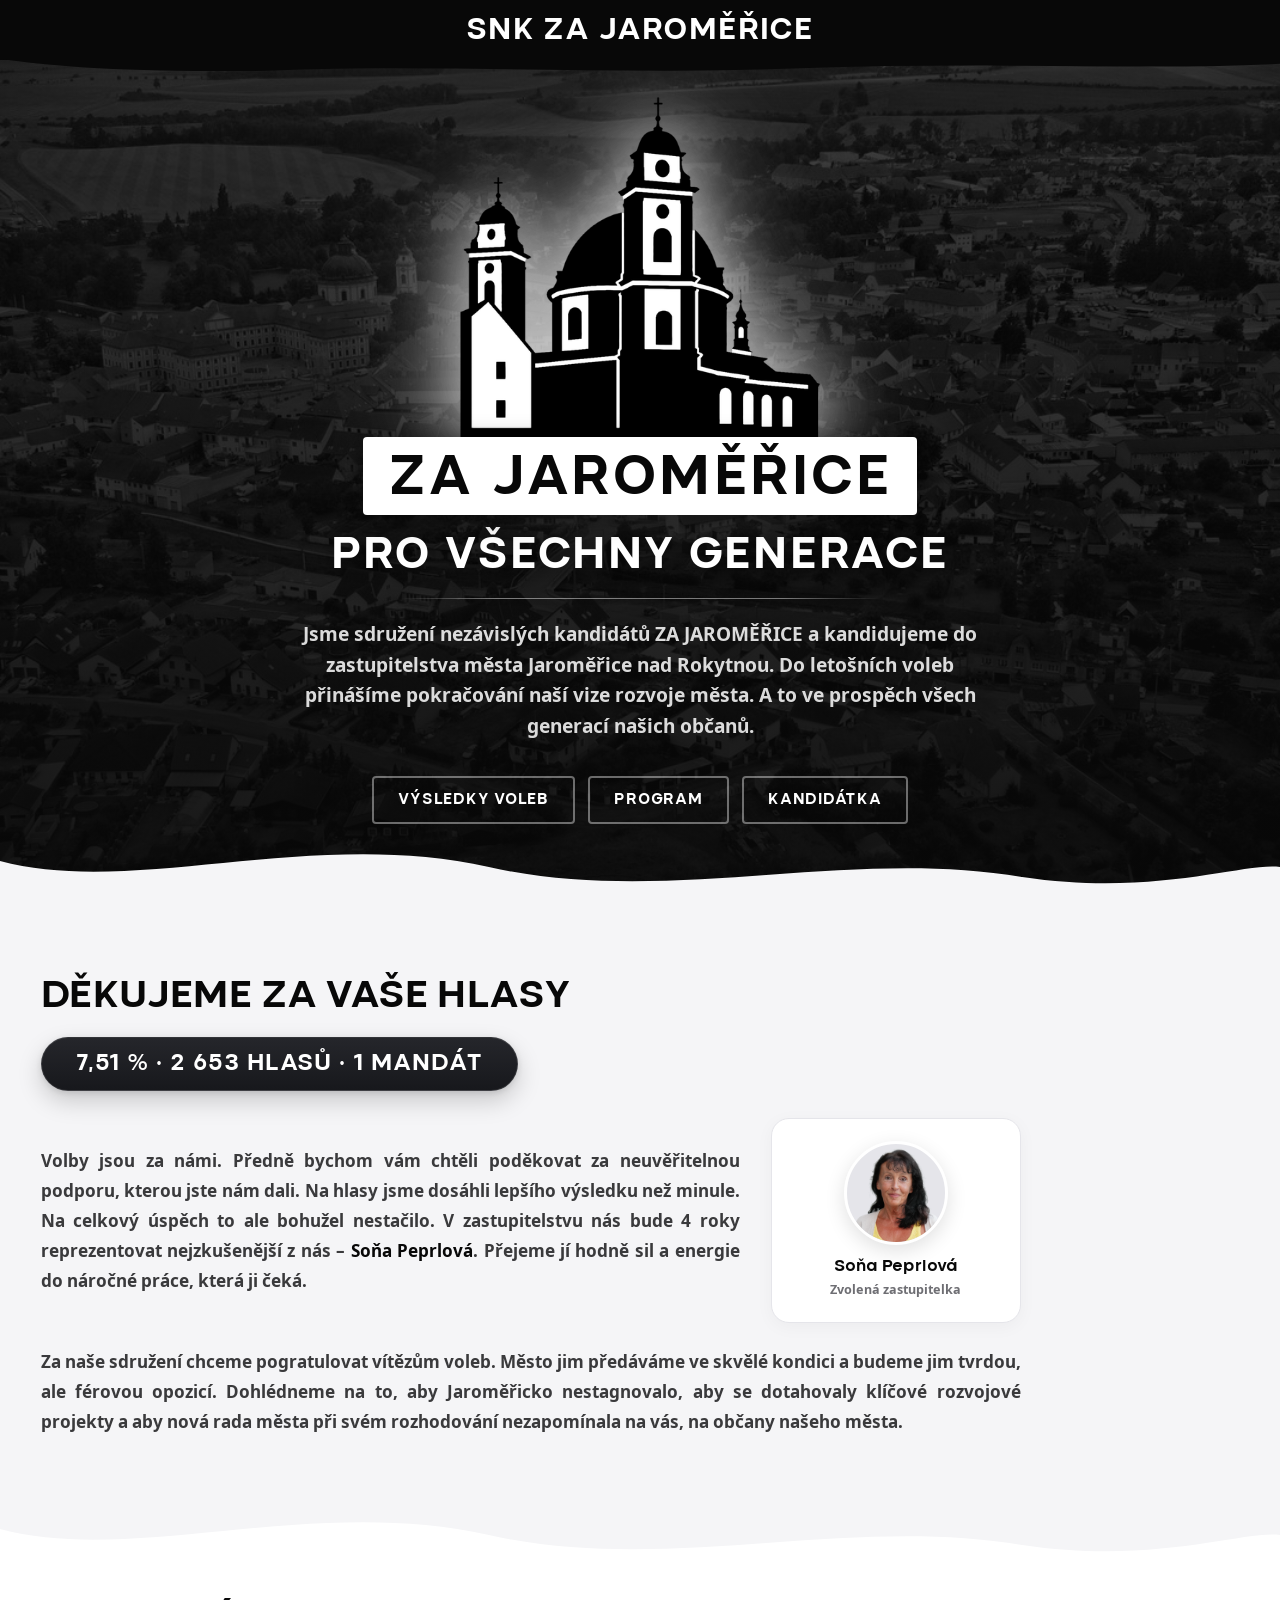
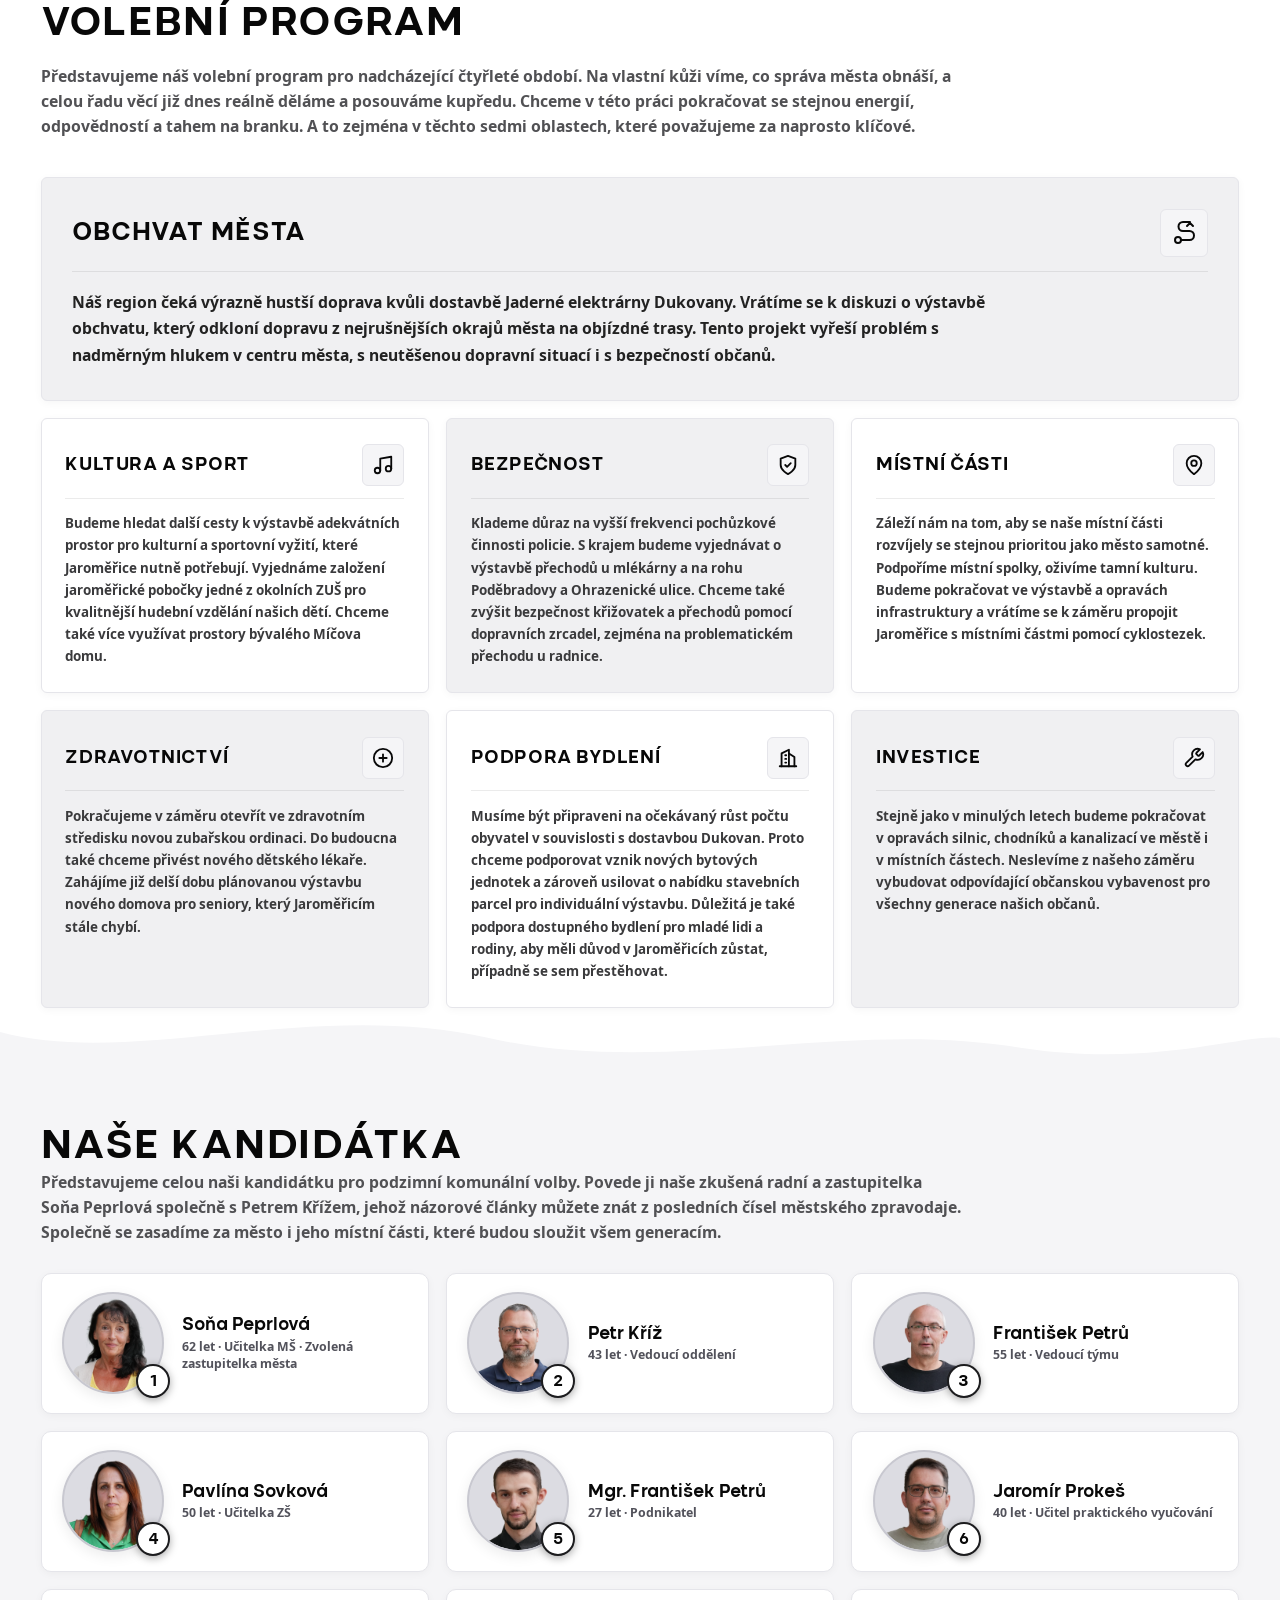
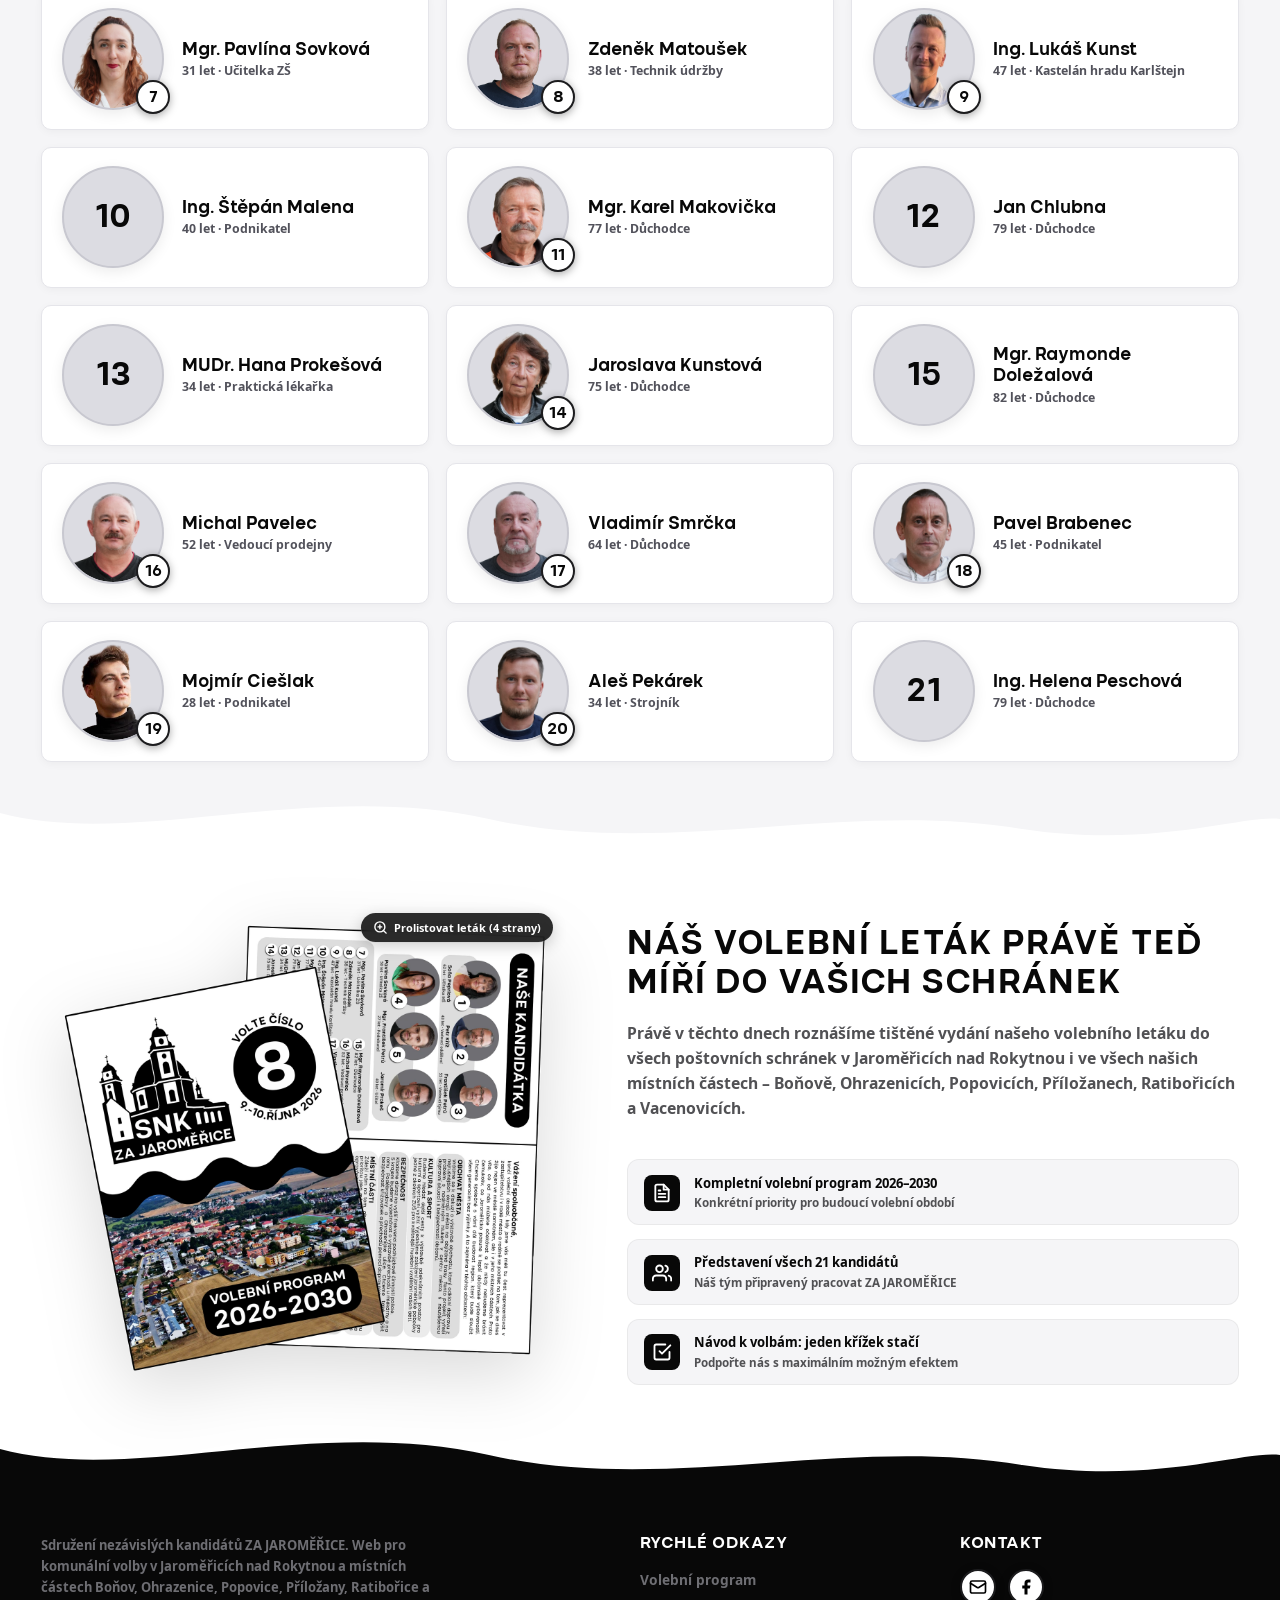
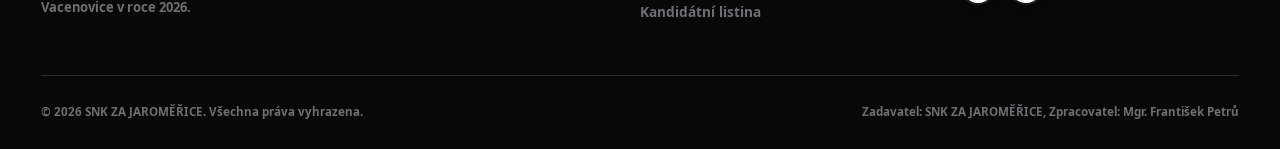
<file: beta.html>
<!DOCTYPE html>
<html lang="cs">

<head>
  <meta charset="UTF-8">
  <meta name="viewport" content="width=device-width, initial-scale=1.0, viewport-fit=cover">
  <title>ZA JAROMĚŘICE (BETA)</title>
  <meta name="description" content="Oficiální stránky sdružení nezávislých kandidátů ZA JAROMĚŘICE">
  <link rel="canonical" href="https://zajaromerice.cz/beta.html">

  <!-- Open Graph / Facebook / Social Share -->
  <meta property="og:type" content="website">
  <meta property="og:url" content="https://zajaromerice.cz/beta.html">
  <meta property="og:title" content="ZA JAROMĚŘICE (BETA)">
  <meta property="og:description" content="Oficiální stránky sdružení nezávislých kandidátů ZA JAROMĚŘICE">
  <meta property="og:image" content="https://zajaromerice.cz/assets/web%20view.jpg">
  <meta property="og:image:width" content="1200">
  <meta property="og:image:height" content="630">

  <!-- Twitter -->
  <meta name="twitter:card" content="summary_large_image">
  <meta name="twitter:title" content="ZA JAROMĚŘICE (BETA)">
  <meta name="twitter:description" content="Oficiální stránky sdružení nezávislých kandidátů ZA JAROMĚŘICE">
  <meta name="twitter:image" content="https://zajaromerice.cz/assets/web%20view.jpg">

  <!-- Favicon -->
  <link rel="shortcut icon" href="favicon.ico?v=3">
  <link rel="icon" type="image/png" sizes="32x32" href="assets/favicon-32x32.png?v=3">
  <link rel="icon" type="image/png" sizes="16x16" href="assets/favicon-16x16.png?v=3">
  <link rel="apple-touch-icon" sizes="180x180" href="assets/apple-touch-icon.png?v=3">

  <link rel="preconnect" href="https://fonts.googleapis.com">
  <link rel="preconnect" href="https://fonts.gstatic.com" crossorigin>
  <link
    href="https://fonts.googleapis.com/css2?family=Noto+Sans+Georgian:wght@400;500;600;700;800&family=Syne:wght@700;800&family=Montserrat:wght@800;900&display=swap"
    rel="stylesheet">

  <!-- Styles -->
  <link rel="stylesheet" href="styles.css?v=20261011g">

  <!-- Beta Access Fast Check & Protection Styles (zakomentováno pro budoucí použití)
  <script>
    if (sessionStorage.getItem('beta_authenticated') === 'true') {
      document.documentElement.classList.add('beta-unlocked');
    }
  </script>

  <style>
    /* Beta Protection Lockscreen */
    html:not(.beta-unlocked),
    html:not(.beta-unlocked) body {
      overflow: hidden !important;
      height: 100vh !important;
    }

    #beta-gate {
      position: fixed;
      inset: 0;
      z-index: 999999;
      background: radial-gradient(circle at center, #1c1c1e 0%, #080808 100%);
      display: flex;
      align-items: center;
      justify-content: center;
      padding: 1.5rem;
      transition: opacity 0.4s ease, visibility 0.4s ease;
    }

    .beta-gate-box {
      width: 100%;
      max-width: 440px;
      background-color: #121212;
      border: 1px solid rgba(255, 255, 255, 0.18);
      border-radius: 12px;
      padding: 2.5rem 2rem;
      text-align: center;
      box-shadow: 0 25px 60px rgba(0, 0, 0, 0.85);
    }

    .beta-gate-logo {
      height: 48px;
      margin: 0 auto 1.25rem;
      display: block;
    }

    .beta-gate-badge {
      display: inline-block;
      font-family: var(--font-mono, monospace);
      font-size: 0.72rem;
      font-weight: 700;
      letter-spacing: 0.08em;
      text-transform: uppercase;
      background: rgba(255, 255, 255, 0.1);
      color: #fff;
      padding: 0.25rem 0.75rem;
      border-radius: 999px;
      margin-bottom: 0.85rem;
      border: 1px solid rgba(255, 255, 255, 0.15);
    }

    .beta-gate-title {
      font-family: var(--font-heading, sans-serif);
      font-size: 1.6rem;
      color: #fff;
      margin-bottom: 0.5rem;
      text-transform: uppercase;
      letter-spacing: 0.03em;
    }

    .beta-gate-desc {
      color: #a1a1a6;
      font-size: 0.95rem;
      line-height: 1.5;
      margin-bottom: 1.75rem;
    }

    .beta-gate-form {
      display: flex;
      flex-direction: column;
      gap: 0.85rem;
    }

    .beta-gate-input {
      width: 100%;
      padding: 0.9rem 1.25rem;
      font-size: 1rem;
      background: #1c1c1e;
      border: 1px solid #3a3a3c;
      border-radius: 6px;
      color: #fff;
      outline: none;
      text-align: center;
      transition: border-color 0.2s, box-shadow 0.2s;
    }

    .beta-gate-input:focus {
      border-color: #fff;
      box-shadow: 0 0 0 3px rgba(255, 255, 255, 0.2);
    }

    .beta-gate-btn {
      width: 100%;
      padding: 0.9rem 1.25rem;
      font-family: var(--font-heading, sans-serif);
      font-size: 1rem;
      text-transform: uppercase;
      letter-spacing: 0.04em;
      font-weight: 700;
      background: #fff;
      color: #080808;
      border: none;
      border-radius: 6px;
      cursor: pointer;
      transition: background 0.2s, transform 0.2s;
    }

    .beta-gate-btn:hover {
      background: #e5e5ea;
      transform: translateY(-2px);
    }

    .beta-gate-error {
      color: #ff453a;
      font-size: 0.85rem;
      margin-top: 0.25rem;
      display: none;
    }

    .beta-unlocked #beta-gate {
      opacity: 0;
      visibility: hidden;
      pointer-events: none;
    }
  </style>
  -->
</head>

<body>
  <!-- Web Top Anchor for direct links (#web) -->
  <div id="web" aria-hidden="true" style="position:absolute;top:0;left:0;width:0;height:0;pointer-events:none;"></div>

  <!-- Beta Access Gate Modal (zakomentováno pro budoucí použití)
  <div id="beta-gate">
    <div class="beta-gate-box">
      <h1 class="beta-gate-title">BETA VERZE WEBU</h1>
      <p class="beta-gate-desc">
        Tato verze stránek je v přípravě a je přístupná pouze po zadání hesla.
      </p>

      <form class="beta-gate-form" id="beta-form" onsubmit="event.preventDefault(); checkBetaPassword();">
        <input type="password" id="beta-pass" class="beta-gate-input" placeholder="Zadejte heslo..." autofocus required
          autocomplete="current-password">
        <button type="submit" class="beta-gate-btn">Odemknout web</button>
        <div class="beta-gate-error" id="beta-error">Nesprávné heslo. Zkuste to znovu.</div>
      </form>
    </div>
  </div>
  -->



  <!-- Centered Compact Header -->
  <header class="header">
    <div class="container header-container">
      <a href="#" class="logo-brand">
        <span class="brand-title">SNK ZA JAROMĚŘICE</span>
      </a>
    </div>
    <div class="header-wave">
      <svg viewBox="0 0 1440 30" preserveAspectRatio="none" fill="none" xmlns="http://www.w3.org/2000/svg">
        <path d="M0,-1 H1440 V10 C1300,25 1100,5 900,20 C700,35 500,10 300,25 C150,30 50,15 0,-1 Z" fill="#080808">
        </path>
      </svg>
    </div>
  </header>

  <!-- Hero Section (Dark) -->
  <section class="hero" id="home">
    <img src="assets/web BANNER.jpg" alt="Jaroměřice nad Rokytnou panorama" class="hero-bg" fetchpriority="high" decoding="async">
    <div class="hero-overlay"></div>

    <div class="container hero-content">
      <div class="hero-logo-box">
        <img src="assets/logo.png" alt="SNK ZA JAROMĚŘICE" class="hero-logo-large">
      </div>

      <h1 class="hero-title reveal">
        <span class="highlight-box">ZA JAROMĚŘICE</span><br>
        <span class="hero-title-sub">PRO VŠECHNY GENERACE</span>
      </h1>

      <div class="hero-divider reveal"></div>

      <p class="hero-lead reveal">
        Jsme sdružení nezávislých kandidátů ZA JAROMĚŘICE a kandidujeme do zastupitelstva města Jaroměřice nad Rokytnou.
        Do letošních voleb přinášíme pokračování naší vize rozvoje města. A to ve prospěch všech generací našich občanů.
      </p>

      <div class="hero-ctas reveal">
        <a href="#vysledky" class="btn btn-outline">Výsledky voleb</a>
        <a href="#program" class="btn btn-outline">Program</a>
        <a href="#kandidatka" class="btn btn-outline">Kandidátka</a>
        <a href="#jak-hlasovat" class="btn btn-outline">Hlasování</a>
      </div>
    </div>

    <!-- Wavy Divider to Výsledky -->
    <div class="hero-wave">
      <svg viewBox="0 0 1440 70" preserveAspectRatio="none" fill="none" xmlns="http://www.w3.org/2000/svg">
        <path d="M0,24 C150,60 350,-10 550,30 C750,70 950,10 1150,40 C1300,60 1400,25 1440,30 V70 H0 Z" class="wave-fill-off-white">
        </path>
      </svg>
    </div>
  </section>

  <!-- SECTION: Výsledky voleb (Theme Off-White) -->
  <section class="section theme-off-white" id="vysledky">
    <div class="container">
      <div class="vysledky-header reveal">
        <h2>DĚKUJEME ZA VAŠE HLASY</h2>
        <div class="vysledky-pill-wrap">
          <div class="vysledky-pill">7,51 % · 2 653 HLASŮ · 1 MANDÁT</div>
        </div>
      </div>

      <div class="vysledky-text-wrapper reveal">
        <div class="vysledky-row">
          <!-- 1. Poděkování & Zastupitelka -->
          <p class="vysledky-text">
            Volby jsou za námi. Předně bychom vám chtěli poděkovat za neuvěřitelnou podporu, kterou jste nám dali. Na hlasy jsme dosáhli lepšího výsledku než minule. Na celkový úspěch to ale bohužel nestačilo. V zastupitelstvu nás bude 4 roky reprezentovat nejzkušenější z nás – <strong>Soňa Peprlová</strong>. Přejeme jí hodně sil a energie do náročné práce, která ji čeká.
          </p>

          <div class="vysledky-rep-badge">
            <img src="assets/1_Peprlova.png" alt="Soňa Peprlová" class="vysledky-rep-img" loading="lazy" decoding="async">
            <div class="vysledky-rep-info">
              <span class="vysledky-rep-name">Soňa Peprlová</span>
              <span class="vysledky-rep-role">Zvolená zastupitelka</span>
            </div>
          </div>
        </div>

        <!-- 2. Gratulace vítězům -->
        <p class="vysledky-text">
          Za naše sdružení chceme pogratulovat vítězům voleb. Město jim předáváme ve skvělé kondici a budeme jim tvrdou, ale férovou opozicí. Dohlédneme na to, aby Jaroměřicko nestagnovalo, aby se dotahovaly klíčové rozvojové projekty a aby nová rada města při svém rozhodování nezapomínala na vás, na občany našeho města.
        </p>
      </div>
    </div>

    <!-- Wavy Divider to Program -->
    <div class="section-wave">
      <svg viewBox="0 0 1440 70" preserveAspectRatio="none" fill="none" xmlns="http://www.w3.org/2000/svg">
        <path d="M0,24 C150,60 350,-10 550,30 C750,70 950,10 1150,40 C1300,60 1400,25 1440,30 V70 H0 Z"
          class="wave-fill-white"></path>
      </svg>
    </div>
  </section>

  <!-- SECTION 1: Program (Theme Light) -->
  <section class="section theme-light" id="program">
    <div class="container">
      <div class="reveal" style="max-width: 920px; margin-bottom: 2.75rem;">
        <span class="eyebrow">Volební program 2026–2030</span>
        <h2 style="margin-bottom: 1.25rem;">Volební program</h2>
        <p class="text-muted section-lead">
          Představujeme náš volební program pro nadcházející čtyřleté období. Na vlastní kůži víme, co správa města
          obnáší, a celou řadu věcí již dnes reálně děláme a posouváme kupředu. Chceme v této práci pokračovat se
          stejnou energií, odpovědností a tahem na branku. A to zejména v těchto sedmi oblastech, které považujeme za
          naprosto klíčové.
        </p>
      </div>

      <!-- Program Grid: 1st on PC row 1, remaining 6 across 2 rows of 3 -->
      <div class="program-grid">

        <!-- 1. OBCHVAT MĚSTA (Desktop: 1st row full width) -->
        <div class="program-card program-card-featured reveal">
          <div class="program-card-header">
            <h3 class="program-card-title">OBCHVAT MĚSTA</h3>
            <div class="program-icon-box" aria-hidden="true" title="Obchvat města">
              <svg viewBox="0 0 24 24" fill="none" stroke="currentColor" stroke-width="2" stroke-linecap="round"
                stroke-linejoin="round">
                <circle cx="6" cy="19" r="3"></circle>
                <path d="M9 19h8.5a4.5 4.5 0 0 0 0-9H11a4.5 4.5 0 0 1 0-9H18"></path>
                <polyline points="15 5 18 2 21 5"></polyline>
              </svg>
            </div>
          </div>
          <p class="program-card-text">
            Náš region čeká výrazně hustší doprava kvůli dostavbě Jaderné elektrárny Dukovany. Vrátíme se k diskuzi o
            výstavbě obchvatu, který odkloní dopravu z nejrušnějších okrajů města na objízdné trasy. Tento projekt
            vyřeší problém s nadměrným hlukem v centru města, s neutěšenou dopravní situací i s bezpečností občanů.
          </p>
        </div>

        <!-- 2. KULTURA A SPORT -->
        <div class="program-card reveal">
          <div class="program-card-header">
            <h3 class="program-card-title">KULTURA A SPORT</h3>
            <div class="program-icon-box" aria-hidden="true" title="Kultura a sport">
              <svg viewBox="0 0 24 24" fill="none" stroke="currentColor" stroke-width="2" stroke-linecap="round"
                stroke-linejoin="round">
                <path d="M9 18V5l12-2v13"></path>
                <circle cx="6" cy="18" r="3"></circle>
                <circle cx="18" cy="16" r="3"></circle>
              </svg>
            </div>
          </div>
          <p class="program-card-text">
            Budeme hledat další cesty k výstavbě adekvátních prostor pro kulturní a sportovní vyžití, které Jaroměřice
            nutně potřebují. Vyjednáme založení jaroměřické pobočky jedné z okolních ZUŠ pro kvalitnější hudební
            vzdělání našich dětí. Chceme také více využívat prostory bývalého Míčova domu.
          </p>
        </div>

        <!-- 3. BEZPEČNOST -->
        <div class="program-card reveal">
          <div class="program-card-header">
            <h3 class="program-card-title">BEZPEČNOST</h3>
            <div class="program-icon-box" aria-hidden="true" title="Bezpečnost">
              <svg viewBox="0 0 24 24" fill="none" stroke="currentColor" stroke-width="2" stroke-linecap="round"
                stroke-linejoin="round">
                <path d="M12 22s8-4 8-10V5l-8-3-8 3v7c0 6 8 10 8 10z"></path>
                <path d="m9 12 2 2 4-4"></path>
              </svg>
            </div>
          </div>
          <p class="program-card-text">
            Klademe důraz na vyšší frekvenci pochůzkové činnosti policie. S krajem budeme vyjednávat o výstavbě přechodů
            u mlékárny a na rohu Poděbradovy a Ohrazenické ulice. Chceme také zvýšit bezpečnost křižovatek a přechodů
            pomocí dopravních zrcadel, zejména na problematickém přechodu u radnice.
          </p>
        </div>

        <!-- 4. MÍSTNÍ ČÁSTI -->
        <div class="program-card reveal">
          <div class="program-card-header">
            <h3 class="program-card-title">MÍSTNÍ ČÁSTI</h3>
            <div class="program-icon-box" aria-hidden="true" title="Místní části">
              <svg viewBox="0 0 24 24" fill="none" stroke="currentColor" stroke-width="2" stroke-linecap="round"
                stroke-linejoin="round">
                <path d="M20 10c0 6-8 12-8 12s-8-6-8-12a8 8 0 0 1 16 0Z"></path>
                <circle cx="12" cy="10" r="3"></circle>
              </svg>
            </div>
          </div>
          <p class="program-card-text">
            Záleží nám na tom, aby se naše místní části rozvíjely se stejnou prioritou jako město samotné. Podpoříme
            místní spolky, oživíme tamní kulturu. Budeme pokračovat ve výstavbě a opravách infrastruktury a vrátíme se k
            záměru propojit Jaroměřice s místními částmi pomocí cyklostezek.
          </p>
        </div>

        <!-- 5. ZDRAVOTNICTVÍ -->
        <div class="program-card reveal">
          <div class="program-card-header">
            <h3 class="program-card-title">ZDRAVOTNICTVÍ</h3>
            <div class="program-icon-box" aria-hidden="true" title="Zdravotnictví">
              <svg viewBox="0 0 24 24" fill="none" stroke="currentColor" stroke-width="2" stroke-linecap="round"
                stroke-linejoin="round">
                <circle cx="12" cy="12" r="10"></circle>
                <line x1="12" y1="8" x2="12" y2="16"></line>
                <line x1="8" y1="12" x2="16" y2="12"></line>
              </svg>
            </div>
          </div>
          <p class="program-card-text">
            Pokračujeme v záměru otevřít ve zdravotním středisku novou zubařskou ordinaci. Do budoucna také chceme
            přivést nového dětského lékaře. Zahájíme již delší dobu plánovanou výstavbu nového domova pro seniory, který
            Jaroměřicím stále chybí.
          </p>
        </div>

        <!-- 6. PODPORA BYDLENÍ -->
        <div class="program-card reveal">
          <div class="program-card-header">
            <h3 class="program-card-title">PODPORA BYDLENÍ</h3>
            <div class="program-icon-box" aria-hidden="true" title="Podpora bydlení">
              <svg viewBox="0 0 24 24" fill="none" stroke="currentColor" stroke-width="2" stroke-linecap="round"
                stroke-linejoin="round">
                <path d="M3 21h18"></path>
                <path d="M5 21V7l8-4v18"></path>
                <path d="M19 21V11l-6-4"></path>
                <path d="M9 9h1"></path>
                <path d="M9 13h1"></path>
                <path d="M9 17h1"></path>
              </svg>
            </div>
          </div>
          <p class="program-card-text">
            Musíme být připraveni na očekávaný růst počtu obyvatel v souvislosti s dostavbou Dukovan. Proto chceme
            podporovat vznik nových bytových jednotek a zároveň usilovat o nabídku stavebních parcel pro individuální
            výstavbu. Důležitá je také podpora dostupného bydlení pro mladé lidi a rodiny, aby měli důvod v Jaroměřicích
            zůstat, případně se sem přestěhovat.
          </p>
        </div>

        <!-- 7. INVESTICE -->
        <div class="program-card reveal">
          <div class="program-card-header">
            <h3 class="program-card-title">INVESTICE</h3>
            <div class="program-icon-box" aria-hidden="true" title="Investice">
              <svg viewBox="0 0 24 24" fill="none" stroke="currentColor" stroke-width="2" stroke-linecap="round"
                stroke-linejoin="round">
                <path
                  d="M14.7 6.3a1 1 0 0 0 0 1.4l1.6 1.6a1 1 0 0 0 1.4 0l3.77-3.77a6 6 0 0 1-7.94 7.94l-6.91 6.91a2.12 2.12 0 0 1-3-3l6.91-6.91a6 6 0 0 1 7.94-7.94l-3.76 3.76z">
                </path>
              </svg>
            </div>
          </div>
          <p class="program-card-text">
            Stejně jako v minulých letech budeme pokračovat v opravách silnic, chodníků a kanalizací ve městě i v
            místních částech. Neslevíme z našeho záměru vybudovat odpovídající občanskou vybavenost pro všechny generace
            našich občanů.
          </p>
        </div>

      </div>
    </div>

    <!-- Wavy Divider to Kandidátka -->
    <div class="section-wave">
      <svg viewBox="0 0 1440 70" preserveAspectRatio="none" fill="none" xmlns="http://www.w3.org/2000/svg">
        <path d="M0,24 C150,60 350,-10 550,30 C750,70 950,10 1150,40 C1300,60 1400,25 1440,30 V70 H0 Z"
          class="wave-fill-off-white"></path>
      </svg>
    </div>
  </section>

  <!-- SECTION 2: Kandidátka - 21 LÍDŘÍ A KANDIDÁTŮ (Theme Off-White) -->
  <section class="section theme-off-white" id="kandidatka">
    <div class="container">
      <div class="reveal" style="max-width: 920px; margin-bottom: 2rem;">
        <span class="eyebrow">Kandidátka 2026</span>
        <h2>Naše kandidátka</h2>
        <p class="text-muted section-lead">
          Představujeme celou naši kandidátku pro podzimní komunální volby. Povede ji naše zkušená radní a zastupitelka
          Soňa Peprlová společně s Petrem Křížem, jehož názorové články můžete znát z posledních čísel městského
          zpravodaje. Společně se zasadíme za město i jeho místní části, které budou sloužit všem generacím.
        </p>
      </div>

      <!-- Candidate Grid -->
      <div class="candidate-grid">
        <!-- Leader #1 -->
        <div class="candidate-card reveal">
          <div class="candidate-visual">
            <div class="candidate-photo-wrap">
              <img src="assets/1_Peprlova.png" alt="Soňa Peprlová" class="candidate-photo" loading="lazy" decoding="async">
            </div>
            <div class="candidate-badge-num">1</div>
          </div>
          <div class="candidate-info">
            <div class="candidate-name">Soňa Peprlová</div>
            <div class="candidate-meta">62 let · Učitelka MŠ · Zvolená zastupitelka města</div>
          </div>
        </div>

        <!-- 2 -->
        <div class="candidate-card reveal">
          <div class="candidate-visual">
            <div class="candidate-photo-wrap">
              <img src="assets/2_Kriz.png" alt="Petr Kříž" class="candidate-photo" loading="lazy" decoding="async">
            </div>
            <div class="candidate-badge-num">2</div>
          </div>
          <div class="candidate-info">
            <div class="candidate-name">Petr Kříž</div>
            <div class="candidate-meta">43 let · Vedoucí oddělení</div>
          </div>
        </div>

        <!-- 3 -->
        <div class="candidate-card reveal">
          <div class="candidate-visual">
            <div class="candidate-photo-wrap">
              <img src="assets/3_Petru.png" alt="František Petrů" class="candidate-photo" loading="lazy" decoding="async">
            </div>
            <div class="candidate-badge-num">3</div>
          </div>
          <div class="candidate-info">
            <div class="candidate-name">František Petrů</div>
            <div class="candidate-meta">55 let · Vedoucí týmu</div>
          </div>
        </div>

        <!-- 4 -->
        <div class="candidate-card reveal">
          <div class="candidate-visual">
            <div class="candidate-photo-wrap">
              <img src="assets/4_Sovkova.png" alt="Pavlína Sovková" class="candidate-photo" loading="lazy" decoding="async">
            </div>
            <div class="candidate-badge-num">4</div>
          </div>
          <div class="candidate-info">
            <div class="candidate-name">Pavlína Sovková</div>
            <div class="candidate-meta">50 let · Učitelka ZŠ</div>
          </div>
        </div>

        <!-- 5 -->
        <div class="candidate-card reveal">
          <div class="candidate-visual">
            <div class="candidate-photo-wrap">
              <img src="assets/5_Petru.png" alt="Mgr. František Petrů" class="candidate-photo" loading="lazy" decoding="async">
            </div>
            <div class="candidate-badge-num">5</div>
          </div>
          <div class="candidate-info">
            <div class="candidate-name">Mgr. František Petrů</div>
            <div class="candidate-meta">27 let · Podnikatel</div>
          </div>
        </div>

        <!-- 6 -->
        <div class="candidate-card reveal">
          <div class="candidate-visual">
            <div class="candidate-photo-wrap">
              <img src="assets/6_Prokes.png" alt="Jaromír Prokeš" class="candidate-photo" loading="lazy" decoding="async">
            </div>
            <div class="candidate-badge-num">6</div>
          </div>
          <div class="candidate-info">
            <div class="candidate-name">Jaromír Prokeš</div>
            <div class="candidate-meta">40 let · Učitel praktického vyučování</div>
          </div>
        </div>

        <!-- 7 -->
        <div class="candidate-card reveal">
          <div class="candidate-visual">
            <div class="candidate-photo-wrap">
              <img src="assets/7_Sovkova.png" alt="Mgr. Pavlína Sovková" class="candidate-photo" loading="lazy" decoding="async">
            </div>
            <div class="candidate-badge-num">7</div>
          </div>
          <div class="candidate-info">
            <div class="candidate-name">Mgr. Pavlína Sovková</div>
            <div class="candidate-meta">31 let · Učitelka ZŠ</div>
          </div>
        </div>

        <!-- 8 -->
        <div class="candidate-card reveal">
          <div class="candidate-visual">
            <div class="candidate-photo-wrap">
              <img src="assets/8_Matousek.png" alt="Zdeněk Matoušek" class="candidate-photo" loading="lazy" decoding="async">
            </div>
            <div class="candidate-badge-num">8</div>
          </div>
          <div class="candidate-info">
            <div class="candidate-name">Zdeněk Matoušek</div>
            <div class="candidate-meta">38 let · Technik údržby</div>
          </div>
        </div>

        <!-- 9 -->
        <div class="candidate-card reveal">
          <div class="candidate-visual">
            <div class="candidate-photo-wrap">
              <img src="assets/9_Kunst.png" alt="Ing. Lukáš Kunst" class="candidate-photo" loading="lazy" decoding="async">
            </div>
            <div class="candidate-badge-num">9</div>
          </div>
          <div class="candidate-info">
            <div class="candidate-name">Ing. Lukáš Kunst</div>
            <div class="candidate-meta">47 let · Kastelán hradu Karlštejn</div>
          </div>
        </div>

        <!-- 10 -->
        <div class="candidate-card reveal">
          <div class="candidate-num">10</div>
          <div class="candidate-info">
            <div class="candidate-name">Ing. Štěpán Malena</div>
            <div class="candidate-meta">40 let · Podnikatel</div>
          </div>
        </div>

        <!-- 11 -->
        <div class="candidate-card reveal">
          <div class="candidate-visual">
            <div class="candidate-photo-wrap">
              <img src="assets/11_Makovicka.png" alt="Mgr. Karel Makovička" class="candidate-photo" loading="lazy" decoding="async">
            </div>
            <div class="candidate-badge-num">11</div>
          </div>
          <div class="candidate-info">
            <div class="candidate-name">Mgr. Karel Makovička</div>
            <div class="candidate-meta">77 let · Důchodce</div>
          </div>
        </div>

        <!-- 12 -->
        <div class="candidate-card reveal">
          <div class="candidate-num">12</div>
          <div class="candidate-info">
            <div class="candidate-name">Jan Chlubna</div>
            <div class="candidate-meta">79 let · Důchodce</div>
          </div>
        </div>

        <!-- 13 -->
        <div class="candidate-card reveal">
          <div class="candidate-num">13</div>
          <div class="candidate-info">
            <div class="candidate-name">MUDr. Hana Prokešová</div>
            <div class="candidate-meta">34 let · Praktická lékařka</div>
          </div>
        </div>

        <!-- 14 -->
        <div class="candidate-card reveal">
          <div class="candidate-visual">
            <div class="candidate-photo-wrap">
              <img src="assets/14_Kunstova.png" alt="Jaroslava Kunstová" class="candidate-photo" loading="lazy" decoding="async">
            </div>
            <div class="candidate-badge-num">14</div>
          </div>
          <div class="candidate-info">
            <div class="candidate-name">Jaroslava Kunstová</div>
            <div class="candidate-meta">75 let · Důchodce</div>
          </div>
        </div>

        <!-- 15 -->
        <div class="candidate-card reveal">
          <div class="candidate-num">15</div>
          <div class="candidate-info">
            <div class="candidate-name">Mgr. Raymonde Doležalová</div>
            <div class="candidate-meta">82 let · Důchodce</div>
          </div>
        </div>

        <!-- 16 -->
        <div class="candidate-card reveal">
          <div class="candidate-visual">
            <div class="candidate-photo-wrap">
              <img src="assets/16_Pavelec.png" alt="Michal Pavelec" class="candidate-photo" loading="lazy" decoding="async">
            </div>
            <div class="candidate-badge-num">16</div>
          </div>
          <div class="candidate-info">
            <div class="candidate-name">Michal Pavelec</div>
            <div class="candidate-meta">52 let · Vedoucí prodejny</div>
          </div>
        </div>

        <!-- 17 -->
        <div class="candidate-card reveal">
          <div class="candidate-visual">
            <div class="candidate-photo-wrap">
              <img src="assets/17_Smrcka.png" alt="Vladimír Smrčka" class="candidate-photo" loading="lazy" decoding="async">
            </div>
            <div class="candidate-badge-num">17</div>
          </div>
          <div class="candidate-info">
            <div class="candidate-name">Vladimír Smrčka</div>
            <div class="candidate-meta">64 let · Důchodce</div>
          </div>
        </div>

        <!-- 18 -->
        <div class="candidate-card reveal">
          <div class="candidate-visual">
            <div class="candidate-photo-wrap">
              <img src="assets/18_Brabenec.png" alt="Pavel Brabenec" class="candidate-photo" loading="lazy" decoding="async">
            </div>
            <div class="candidate-badge-num">18</div>
          </div>
          <div class="candidate-info">
            <div class="candidate-name">Pavel Brabenec</div>
            <div class="candidate-meta">45 let · Podnikatel</div>
          </div>
        </div>

        <!-- 19 -->
        <div class="candidate-card reveal">
          <div class="candidate-visual">
            <div class="candidate-photo-wrap">
              <img src="assets/19_Ciešlak.png" alt="Mojmír Ciešlak" class="candidate-photo" loading="lazy" decoding="async">
            </div>
            <div class="candidate-badge-num">19</div>
          </div>
          <div class="candidate-info">
            <div class="candidate-name">Mojmír Ciešlak</div>
            <div class="candidate-meta">28 let · Podnikatel</div>
          </div>
        </div>

        <!-- 20 -->
        <div class="candidate-card reveal">
          <div class="candidate-visual">
            <div class="candidate-photo-wrap">
              <img src="assets/20_Pekarek.png" alt="Aleš Pekárek" class="candidate-photo" loading="lazy" decoding="async">
            </div>
            <div class="candidate-badge-num">20</div>
          </div>
          <div class="candidate-info">
            <div class="candidate-name">Aleš Pekárek</div>
            <div class="candidate-meta">34 let · Strojník</div>
          </div>
        </div>

        <!-- 21 -->
        <div class="candidate-card reveal">
          <div class="candidate-num">21</div>
          <div class="candidate-info">
            <div class="candidate-name">Ing. Helena Peschová</div>
            <div class="candidate-meta">79 let · Důchodce</div>
          </div>
        </div>
      </div>

      <!-- Candidate Expand / Collapse Button (Mobile Only) -->
      <div class="candidate-more-wrapper">
        <button id="candidate-toggle-btn" class="candidate-toggle-btn" type="button" aria-expanded="false">
          <span class="btn-text">Zobrazit další kandidáty (21)</span>
          <svg width="18" height="18" viewBox="0 0 24 24" fill="none" stroke="currentColor" stroke-width="2.5" stroke-linecap="round" stroke-linejoin="round">
            <polyline points="6 9 12 15 18 9"></polyline>
          </svg>
        </button>
      </div>


    </div>

    <!-- Wavy Divider to Volební leták -->
    <div class="section-wave">
      <svg viewBox="0 0 1440 70" preserveAspectRatio="none" fill="none" xmlns="http://www.w3.org/2000/svg">
        <path d="M0,24 C150,60 350,-10 550,30 C750,70 950,10 1150,40 C1300,60 1400,25 1440,30 V70 H0 Z"
          class="wave-fill-white"></path>
      </svg>
    </div>
  </section>

  <!-- SECTION: Volební leták (Theme Light) -->
  <section class="section theme-light" id="letak">
    <div class="container">
      <div class="flyer-wrapper reveal">
                <div class="flyer-visual">
          <div class="flyer-card flyer-open-btn" role="button" tabindex="0" title="Otevřít interaktivní prohlížeč letáku" aria-haspopup="dialog" onclick="if(window.openFlyerModal){window.openFlyerModal(1);}else{var m=document.getElementById('flyer-modal');if(m){m.classList.add('is-open');document.body.classList.add('modal-open');}}" onkeydown="if(event.key==='Enter'||event.key===' '){event.preventDefault();if(window.openFlyerModal){window.openFlyerModal(1);}else{var m=document.getElementById('flyer-modal');if(m){m.classList.add('is-open');document.body.classList.add('modal-open');}}}">
            <div class="flyer-badge-floating">
              <svg width="15" height="15" viewBox="0 0 24 24" fill="none" stroke="currentColor" stroke-width="2.2" stroke-linecap="round" stroke-linejoin="round">
                <circle cx="11" cy="11" r="8"></circle>
                <line x1="21" y1="21" x2="16.65" y2="16.65"></line>
                <line x1="11" y1="8" x2="11" y2="14"></line>
                <line x1="8" y1="11" x2="14" y2="11"></line>
              </svg>
              <span>Prolistovat leták (4 strany)</span>
            </div>
            <picture>
              <source srcset="assets/letak.webp" type="image/webp">
              <img src="assets/letak.png" alt="Volební leták SNK ZA JAROMĚŘICE – Volební program 2026–2030" class="flyer-img" loading="lazy" decoding="async">
            </picture>
          </div>
        </div>
        <div class="flyer-content">
          <span class="eyebrow">Volební leták 2026</span>
          <h2>Náš volební leták právě teď míří do vašich schránek</h2>
          <p class="text-muted section-lead">
            Právě v těchto dnech roznášíme tištěné vydání našeho volebního letáku do všech poštovních schránek v Jaroměřicích nad Rokytnou i ve všech našich místních částech – Boňově, Ohrazenicích, Popovicích, Příložanech, Ratibořicích a Vacenovicích.
          </p>
          <div class="flyer-features">
            <div class="flyer-feature-item">
              <div class="flyer-feature-icon">
                <svg width="20" height="20" viewBox="0 0 24 24" fill="none" stroke="currentColor" stroke-width="2.2" stroke-linecap="round" stroke-linejoin="round">
                  <path d="M14 2H6a2 2 0 0 0-2 2v16a2 2 0 0 0 2 2h12a2 2 0 0 0 2-2V8z"></path>
                  <polyline points="14 2 14 8 20 8"></polyline>
                  <line x1="16" y1="13" x2="8" y2="13"></line>
                  <line x1="16" y1="17" x2="8" y2="17"></line>
                  <polyline points="10 9 9 9 8 9"></polyline>
                </svg>
              </div>
              <div class="flyer-feature-text">
                <strong>Kompletní volební program 2026–2030</strong>
                <span>Konkrétní priority pro budoucí volební období</span>
              </div>
            </div>
            <div class="flyer-feature-item">
              <div class="flyer-feature-icon">
                <svg width="20" height="20" viewBox="0 0 24 24" fill="none" stroke="currentColor" stroke-width="2.2" stroke-linecap="round" stroke-linejoin="round">
                  <path d="M17 21v-2a4 4 0 0 0-4-4H5a4 4 0 0 0-4 4v2"></path>
                  <circle cx="9" cy="7" r="4"></circle>
                  <path d="M23 21v-2a4 4 0 0 0-3-3.87"></path>
                  <path d="M16 3.13a4 4 0 0 1 0 7.75"></path>
                </svg>
              </div>
              <div class="flyer-feature-text">
                <strong>Představení všech 21 kandidátů</strong>
                <span>Náš tým připravený pracovat ZA JAROMĚŘICE</span>
              </div>
            </div>
            <div class="flyer-feature-item">
              <div class="flyer-feature-icon">
                <svg width="20" height="20" viewBox="0 0 24 24" fill="none" stroke="currentColor" stroke-width="2.2" stroke-linecap="round" stroke-linejoin="round">
                  <polyline points="9 11 12 14 22 4"></polyline>
                  <path d="M21 12v7a2 2 0 0 1-2 2H5a2 2 0 0 1-2-2V5a2 2 0 0 1 2-2h11"></path>
                </svg>
              </div>
              <div class="flyer-feature-text">
                <strong>Návod k volbám: jeden křížek stačí</strong>
                <span>Podpořte nás s maximálním možným efektem</span>
              </div>
            </div>
          </div>
        </div>
      </div>
    </div>

    <!-- Wavy Divider to Footer -->
    <div class="section-wave">
      <svg viewBox="0 0 1440 70" preserveAspectRatio="none" fill="none" xmlns="http://www.w3.org/2000/svg">
        <path d="M0,24 C150,60 350,-10 550,30 C750,70 950,10 1150,40 C1300,60 1400,25 1440,30 V70 H0 Z"
          class="wave-fill-dark"></path>
      </svg>
    </div>
  </section>

  <!-- SECTION: Odpočet (Hidden post-election) -->
  <section class="section theme-dark-gray" id="odpocet" style="display: none;">
    <div class="container" style="text-align: center;">
      <div class="countdown-container reveal"
        style="margin: 0 auto; background: transparent; border: none; padding: 0;">
        <div class="countdown-title"
          style="font-size: 0.95rem; margin-bottom: 1.25rem; color: rgba(255, 255, 255, 0.85);">Do komunálních voleb
          zbývá</div>
        <div class="countdown-grid" id="election-countdown">
          <div class="countdown-box">
            <span class="countdown-num" id="cd-days">--</span>
            <span class="countdown-lbl">Dní</span>
          </div>
          <span class="countdown-sep">:</span>
          <div class="countdown-box">
            <span class="countdown-num" id="cd-hours">--</span>
            <span class="countdown-lbl">Hodin</span>
          </div>
          <span class="countdown-sep">:</span>
          <div class="countdown-box">
            <span class="countdown-num" id="cd-minutes">--</span>
            <span class="countdown-lbl">Minut</span>
          </div>
          <span class="countdown-sep">:</span>
          <div class="countdown-box">
            <span class="countdown-num" id="cd-seconds">--</span>
            <span class="countdown-lbl">Sekund</span>
          </div>
        </div>
      </div>
    </div>

    <!-- Wavy Divider to Jak Hlasovat -->
    <div class="section-wave">
      <svg viewBox="0 0 1440 70" preserveAspectRatio="none" fill="none" xmlns="http://www.w3.org/2000/svg">
        <path d="M0,24 C150,60 350,-10 550,30 C750,70 950,10 1150,40 C1300,60 1400,25 1440,30 V70 H0 Z"
          class="wave-fill-dark"></path>
      </svg>
    </div>
  </section>

  <!-- SECTION 4: Jak hlasovat (Theme Dark) -->
  <section class="section theme-dark" id="jak-hlasovat">
    <div class="container">
      <div class="reveal" style="text-align: center; max-width: 920px; margin: 0 auto;">
        <span class="eyebrow">Volební průvodce</span>
        <h2 style="line-height: 1.25;">Jak nás nejlépe podpořit?<br>Jeden křížek stačí</h2>

        <div class="voting-guide-card">
          <div class="ballot-paper-sample">
            <div class="ballot-checkbox" aria-label="Rámeček s křížkem pro celou stranu">✕</div>
            <div class="ballot-header-content">
              <span class="ballot-party-name">ZA JAROMĚŘICE</span>
              <span class="ballot-party-number">vylosované číslo: <strong>8</strong></span>
            </div>
          </div>

          <p class="voting-guide-text">
            Označte křížkem (✕) v rámečku před názvem strany <strong>ZA JAROMĚŘICE</strong> celou naši kandidátní
            listinu.
            Tímto způsobem dáte automaticky hlas všem 21 kandidátům naší kandidátky a poskytnete nám tak nejsilnější
            možnou podporu!
          </p>
        </div>
      </div>
    </div>
  </section>

  <!-- Footer & Contact Section -->
  <footer class="footer" id="kontakt">
    <div class="container">
      <div class="footer-grid">
        <div class="footer-brand">
          <p>
            Sdružení nezávislých kandidátů ZA JAROMĚŘICE. Web pro komunální volby v Jaroměřicích nad Rokytnou a místních
            částech Boňov, Ohrazenice, Popovice, Příložany, Ratibořice a Vacenovice v roce 2026.
          </p>
        </div>

        <div class="footer-col">
          <h4>Rychlé odkazy</h4>
          <ul class="footer-links">
            <li><a href="#program">Volební program</a></li>
            <li><a href="#kandidatka">Kandidátní listina</a></li>
            <li><a href="#jak-hlasovat">Jak hlasovat</a></li>
          </ul>
        </div>

        <div class="footer-col">
          <h4>Kontakt</h4>
          <div class="footer-social-links">
            <a href="mailto:fandapetru@gmail.com" class="social-circle-btn" aria-label="E-mail" title="E-mail: fandapetru@gmail.com">
              <svg width="18" height="18" viewBox="0 0 24 24" fill="none" stroke="#000000" stroke-width="2.2" stroke-linecap="round" stroke-linejoin="round">
                <rect x="2" y="4" width="20" height="16" rx="2"></rect>
                <path d="m22 7-8.97 5.7a1.94 1.94 0 0 1-2.06 0L2 7"></path>
              </svg>
            </a>
            <a href="https://www.facebook.com/profile.php?id=100070278666960" target="_blank" rel="noopener noreferrer" class="social-circle-btn" aria-label="Facebook" title="Facebook: SNK ZA JAROMĚŘICE">
              <svg width="18" height="18" viewBox="0 0 24 24" fill="#000000">
                <path d="M18 2h-3a5 5 0 0 0-5 5v3H7v4h3v8h4v-8h3l1-4h-4V7a1 1 0 0 1 1-1h3z"></path>
              </svg>
            </a>
          </div>
        </div>

      </div>

      <div class="footer-bottom">
        <div>© 2026 SNK ZA JAROMĚŘICE. Všechna práva vyhrazena.</div>
        <div>Zadavatel: SNK ZA JAROMĚŘICE, Zpracovatel: Mgr. František Petrů</div>
      </div>

    </div>
  </footer>


  <!-- Scripts -->
  <script src="script.js?v=20261008a"></script>

  <!-- Beta Authentication Script (zakomentováno pro budoucí použití)
  <script>
    function checkBetaPassword() {
      const input = document.getElementById('beta-pass');
      const error = document.getElementById('beta-error');
      if (input && input.value.trim() === 'jaromerice2026') {
        sessionStorage.setItem('beta_authenticated', 'true');
        document.documentElement.classList.add('beta-unlocked');
        if (error) error.style.display = 'none';
      } else {
        if (error) error.style.display = 'block';
        if (input) {
          input.value = '';
          input.focus();
        }
      }
    }
  </script>
  -->



  <!-- Interactive 4-Page Flipbook Flyer Modal -->
  <div id="flyer-modal" class="flyer-modal" aria-hidden="true" role="dialog" aria-label="Prohlížeč volebního letáku">
    <div class="flyer-modal-backdrop" id="flyer-modal-backdrop"></div>
    <div class="flyer-modal-container">
      <div class="flyer-modal-header">
        <div class="flyer-modal-title">
          <svg width="20" height="20" viewBox="0 0 24 24" fill="none" stroke="currentColor" stroke-width="2" stroke-linecap="round" stroke-linejoin="round">
            <path d="M4 19.5A2.5 2.5 0 0 1 6.5 17H20"></path>
            <path d="M6.5 2H20v20H6.5A2.5 2.5 0 0 1 4 19.5v-15A2.5 2.5 0 0 1 6.5 2z"></path>
          </svg>
          <span>Volební leták ZA JAROMĚŘICE</span>
        </div>
        <div class="flyer-modal-tabs">
          <button type="button" class="flyer-tab-btn is-active" data-page="1">
            <span>1. Obálka</span>
          </button>
          <button type="button" class="flyer-tab-btn" data-page="2">
            <span>2. Kandidáti</span>
          </button>
          <button type="button" class="flyer-tab-btn" data-page="3">
            <span>3. Program</span>
          </button>
          <button type="button" class="flyer-tab-btn" data-page="4">
            <span>4. Jak volit</span>
          </button>
        </div>
        <div class="flyer-modal-actions">
          <a href="assets/volebni-letak.pdf" download="Volebni_letak_ZA_JAROMERICE.pdf" class="flyer-modal-btn" title="Stáhnout PDF do zařízení">
            <svg width="17" height="17" viewBox="0 0 24 24" fill="none" stroke="currentColor" stroke-width="2.2" stroke-linecap="round" stroke-linejoin="round">
              <path d="M21 15v4a2 2 0 0 1-2 2H5a2 2 0 0 1-2-2v-4"></path>
              <polyline points="7 10 12 15 17 10"></polyline>
              <line x1="12" y1="15" x2="12" y2="3"></line>
            </svg>
            <span class="btn-label-desktop">PDF</span>
          </a>
          <button type="button" class="flyer-modal-close" id="flyer-modal-close" aria-label="Zavřít prohlížeč (Esc)">
            <svg width="22" height="22" viewBox="0 0 24 24" fill="none" stroke="currentColor" stroke-width="2.5" stroke-linecap="round" stroke-linejoin="round">
              <line x1="18" y1="6" x2="6" y2="18"></line>
              <line x1="6" y1="6" x2="18" y2="18"></line>
            </svg>
          </button>
        </div>
      </div>

      <div class="flyer-modal-body" id="flyer-modal-body">
        <button type="button" class="flyer-nav-arrow prev" id="flyer-prev-btn" aria-label="Předchozí strana (←)">
          <svg width="24" height="24" viewBox="0 0 24 24" fill="none" stroke="currentColor" stroke-width="2.5" stroke-linecap="round" stroke-linejoin="round">
            <polyline points="15 18 9 12 15 6"></polyline>
          </svg>
        </button>

        <div class="flyer-book-stage" id="flyer-book-stage">
          <div class="flyer-book" id="flyer-book">
            <!-- Click zones for easy desktop/tablet navigation -->
            <!-- Page 1: Titulní strana (Obálka) -->
            <div class="flyer-page-card is-active" data-page="1">
              <picture>
                <source srcset="assets/letak_p1.webp" type="image/webp">
                <img src="assets/letak_p1.png" alt="Strana 1 – Titulní strana: Volební program 2026–2030" class="flyer-page-img" draggable="false">
              </picture>
              <div class="flyer-page-shine"></div>
            </div>

            <!-- Page 2: Kandidáti -->
            <div class="flyer-page-card" data-page="2">
              <picture>
                <source srcset="assets/letak_p2.webp" type="image/webp">
                <img src="assets/letak_p2.png" alt="Strana 2 – Naše kandidátka (21 kandidátů)" class="flyer-page-img" draggable="false">
              </picture>
              <div class="flyer-page-shine"></div>
            </div>

            <!-- Page 3: Program -->
            <div class="flyer-page-card" data-page="3">
              <picture>
                <source srcset="assets/letak_p3.webp" type="image/webp">
                <img src="assets/letak_p3.png" alt="Strana 3 – Volební program a priority" class="flyer-page-img" draggable="false">
              </picture>
              <div class="flyer-page-shine"></div>
            </div>

            <!-- Page 4: Návod k volbám -->
            <div class="flyer-page-card" data-page="4">
              <picture>
                <source srcset="assets/letak_p4.webp" type="image/webp">
                <img src="assets/letak_p4.png" alt="Strana 4 – Návod k volbám: Jeden křížek stačí" class="flyer-page-img" draggable="false">
              </picture>
              <div class="flyer-page-shine"></div>
            </div>
          </div>
        </div>

        <button type="button" class="flyer-nav-arrow next" id="flyer-next-btn" aria-label="Další strana (→)">
          <svg width="24" height="24" viewBox="0 0 24 24" fill="none" stroke="currentColor" stroke-width="2.5" stroke-linecap="round" stroke-linejoin="round">
            <polyline points="9 18 15 12 9 6"></polyline>
          </svg>
        </button>
      </div>

      <div class="flyer-modal-footer">
        <div class="flyer-footer-nav">
          <button type="button" class="flyer-footer-btn" id="flyer-footer-prev">
            <svg width="16" height="16" viewBox="0 0 24 24" fill="none" stroke="currentColor" stroke-width="2.5" stroke-linecap="round" stroke-linejoin="round">
              <polyline points="15 18 9 12 15 6"></polyline>
            </svg>
            <span>Předchozí</span>
          </button>
          <div class="flyer-dots" id="flyer-dots">
            <button type="button" class="flyer-dot is-active" data-page="1" aria-label="Přejít na stranu 1"></button>
            <button type="button" class="flyer-dot" data-page="2" aria-label="Přejít na stranu 2"></button>
            <button type="button" class="flyer-dot" data-page="3" aria-label="Přejít na stranu 3"></button>
            <button type="button" class="flyer-dot" data-page="4" aria-label="Přejít na stranu 4"></button>
          </div>
          <button type="button" class="flyer-footer-btn" id="flyer-footer-next">
            <span>Další</span>
            <svg width="16" height="16" viewBox="0 0 24 24" fill="none" stroke="currentColor" stroke-width="2.5" stroke-linecap="round" stroke-linejoin="round">
              <polyline points="9 18 15 12 9 6"></polyline>
            </svg>
          </button>
        </div>
      </div>
    </div>
  </div>
</body>


</html>
</file>
<file: styles.css>
/* Local Custom Fonts */
@font-face {
  font-family: 'Nominee';
  src: url('assets/Nominee-Bold.ttf') format('truetype');
  font-weight: 700;
  font-style: normal;
  font-display: swap;
}

@font-face {
  font-family: 'Noto Sans Local';
  src: url('assets/NotoSans-Bold.ttf') format('truetype');
  font-weight: 700;
  font-style: normal;
  font-display: swap;
}

:root {
  --color-black: #080808;
  --color-dark: #121212;
  --color-dark-card: #1c1c1e;
  --color-dark-border: #2c2c2e;
  --color-gray-dark: #3a3a3c;
  --color-gray-mid: #6e6e73;
  --color-gray-light: #e5e5ea;
  --color-off-white: #f5f5f7;
  --color-white: #ffffff;

  --font-heading: 'Nominee', 'Syne', 'Montserrat', sans-serif;
  --font-body: 'Noto Sans Local', 'Noto Sans Georgian', -apple-system, BlinkMacSystemFont, "Segoe UI", Roboto, sans-serif;
  --font-mono: 'Noto Sans Local', 'Noto Sans Georgian', -apple-system, BlinkMacSystemFont, "Segoe UI", Roboto, sans-serif;

  --transition-fast: 0.2s cubic-bezier(0.16, 1, 0.3, 1);
  --transition-normal: 0.35s cubic-bezier(0.16, 1, 0.3, 1);
}

*,
*::before,
*::after {
  box-sizing: border-box;
  margin: 0;
  padding: 0;
}

html {
  scroll-behavior: smooth;
  font-family: var(--font-body);
  font-weight: 700;
  color: var(--color-black);
  background-color: var(--color-black);
  line-height: 1.6;
  -webkit-font-smoothing: antialiased;
}

@media (min-width: 992px) {
  html {
    font-size: 85.5%;
  }
}

html,
body {
  overflow-x: clip;
  max-width: 100%;
  position: relative;
}

/* Typography & Utilities */
h1,
h2,
h3,
h4,
.font-display {
  font-family: var(--font-heading);
  letter-spacing: 0.03em;
  text-transform: uppercase;
  line-height: 1.05;
}

h2 {
  font-size: clamp(1.9rem, 3.2vw, 2.9rem);
  line-height: 1.15;
  text-wrap: balance;
}

p {
  margin-bottom: 1rem;
}

p:last-child {
  margin-bottom: 0;
}

a {
  color: inherit;
  text-decoration: none;
}

img {
  max-width: 100%;
  height: auto;
  display: block;
}

.container {
  width: 100%;
  max-width: 1240px;
  margin: 0 auto;
  padding: 0 1.5rem;
}

.eyebrow {
  display: none !important;
}

.section-lead {
  font-size: 1.15rem;
  line-height: 1.6;
}

/* Section Colors & Alternating Themes */
.section {
  padding: 5rem 0;
  position: relative;
  overflow: hidden;
  scroll-margin-top: 80px;
}

@media (min-width: 768px) {
  .section {
    padding: 7rem 0;
    scroll-margin-top: 90px;
  }
}

#program {
  padding-bottom: 4.25rem;
}

#vysledky {
  position: relative;
  padding-top: 4.5rem;
  padding-bottom: 10rem;
}

#kandidatka {
  padding-top: 3.5rem;
}

@media (max-width: 767px) {
  #vysledky {
    padding-top: 3rem;
    padding-bottom: 7.5rem;
  }

  #program {
    padding-bottom: 3.25rem;
  }

  #kandidatka {
    padding-top: 2.5rem;
  }
}

.theme-dark {
  background-color: var(--color-black);
  color: var(--color-white);
}

.theme-dark .eyebrow {
  background-color: rgba(255, 255, 255, 0.1);
  color: var(--color-white);
  border: 1px solid rgba(255, 255, 255, 0.2);
}

.theme-dark p.text-muted {
  color: #a1a1a6;
}

.theme-light {
  background-color: var(--color-white);
  color: var(--color-black);
}

.theme-light .eyebrow {
  background-color: #000;
  color: #fff;
}

.theme-light p.text-muted {
  color: #515154;
}

.theme-off-white {
  background-color: var(--color-off-white);
  color: var(--color-black);
}

.theme-off-white .eyebrow {
  background-color: #000;
  color: #fff;
}

.theme-off-white p.text-muted {
  color: #515154;
}

/* Header & Navigation */
header.header {
  position: fixed;
  top: 0;
  left: 0;
  width: 100%;
  z-index: 1000;
  background-color: #080808;
  border-bottom: none;
  transition: all var(--transition-fast);
}

.header-wave {
  position: absolute;
  top: calc(100% - 1px);
  left: 0;
  width: 100%;
  overflow: hidden;
  line-height: 0;
  z-index: 100;
  pointer-events: none;
}

.header-wave svg {
  position: relative;
  display: block;
  width: 100%;
  height: 10px;
}

@media (min-width: 768px) {
  .header-wave svg {
    height: 14px;
  }
}

.header-container {
  display: flex;
  align-items: center;
  justify-content: center;
  min-height: 60px;
  padding: 0.5rem 1rem;
}

.logo-brand {
  display: flex;
  align-items: center;
  justify-content: center;
  width: 100%;
}

.logo-img {
  height: 34px;
  width: auto;
}

.brand-text {
  display: flex;
  flex-direction: column;
}

.brand-title {
  font-family: var(--font-heading);
  font-size: clamp(1.2rem, 3vw, 2.2rem);
  color: var(--color-white);
  line-height: 1.15;
  letter-spacing: 0.04em;
  text-align: center;
  padding: 0.25rem 0;
  display: block;
}

.brand-sub {
  font-family: var(--font-mono);
  font-size: 0.7rem;
  color: var(--color-gray-mid);
  letter-spacing: 0.1em;
  text-transform: uppercase;
}

.nav-links {
  display: flex;
  align-items: center;
  gap: 2rem;
  list-style: none;
}

.nav-link {
  font-family: var(--font-heading);
  font-size: 1.15rem;
  color: rgba(255, 255, 255, 0.8);
  letter-spacing: 0.05em;
  transition: color var(--transition-fast);
}

.nav-link:hover {
  color: var(--color-white);
}

.btn {
  display: inline-flex;
  align-items: center;
  justify-content: center;
  gap: 0.5rem;
  font-family: var(--font-heading);
  font-size: 1.1rem;
  letter-spacing: 0.05em;
  padding: 0.75rem 1.75rem;
  border-radius: 4px;
  cursor: pointer;
  transition: all 0.8s cubic-bezier(0.16, 1, 0.3, 1);
  text-transform: uppercase;
}

.btn-primary {
  background-color: var(--color-white);
  color: var(--color-black);
  border: 2px solid var(--color-white);
  font-weight: 700;
}

.btn-primary:hover {
  background-color: transparent;
  color: var(--color-white);
}

.btn-outline {
  background-color: transparent;
  color: var(--color-white);
  border: 2px solid rgba(255, 255, 255, 0.4);
  transition: all 0.8s cubic-bezier(0.16, 1, 0.3, 1);
}

.btn-outline:hover {
  border-color: var(--color-white);
  background-color: rgba(255, 255, 255, 0.15);
  box-shadow: 0 0 25px rgba(255, 255, 255, 0.4), inset 0 0 15px rgba(255, 255, 255, 0.1);
  transform: translateY(-2px);
}

.btn-dark {
  background-color: var(--color-black);
  color: var(--color-white);
  border: 2px solid var(--color-black);
}

.btn-dark:hover {
  background-color: transparent;
  color: var(--color-black);
}

.btn-dark-outline {
  background-color: transparent;
  color: var(--color-black);
  border: 2px solid var(--color-black);
}

.btn-dark-outline:hover {
  background-color: var(--color-black);
  color: var(--color-white);
}

/* Hero Section */
.hero {
  min-height: auto;
  padding: 0 0 4.5rem;
  position: relative;
  display: flex;
  align-items: center;
  justify-content: center;
  background-color: var(--color-black);
}

.hero,
#home {
  scroll-margin-top: 0 !important;
}

.hero-wave,
.section-wave {
  position: absolute;
  bottom: -1px;
  left: 0;
  width: 100%;
  overflow: hidden;
  line-height: 0;
  z-index: 3;
  pointer-events: none;
}

.hero-wave svg,
.section-wave svg {
  position: relative;
  display: block;
  width: 100%;
  height: 45px;
}

@media (min-width: 768px) {

  .hero-wave svg,
  .section-wave svg {
    height: 70px;
  }
}

.wave-fill-off-white {
  fill: var(--color-off-white, #f5f5f7);
}

.wave-fill-white {
  fill: var(--color-white, #ffffff);
}

.wave-fill-dark {
  fill: var(--color-black, #080808);
}

.wave-fill-dark-gray {
  fill: var(--color-dark-card, #1c1c1e);
}

.theme-dark-gray {
  background-color: var(--color-dark-card, #1c1c1e);
  color: var(--color-white);
}

#odpocet {
  padding: 1.75rem 0 1.5rem;
}

#odpocet.has-wave {
  padding-bottom: 4.5rem;
}

#program,
#jak-hlasovat {
  padding: 1.5rem 0 4rem;
}

@media (min-width: 768px) {
  #odpocet {
    padding: 2.25rem 0 1.75rem;
  }

  #odpocet.has-wave {
    padding-bottom: 5.5rem;
  }

  #program,
  #jak-hlasovat {
    padding: 2rem 0 5rem;
  }
}

.hero-bg {
  position: absolute;
  inset: 0;
  width: 100%;
  height: 100%;
  object-fit: cover;
  object-position: center;
  opacity: 0.55;
  filter: grayscale(100%) contrast(1.1);
}

.hero-overlay {
  position: absolute;
  inset: 0;
  background: linear-gradient(180deg, rgba(8, 8, 8, 0.55) 0%, rgba(8, 8, 8, 0.9) 100%);
}

.hero-content {
  position: relative;
  z-index: 2;
  text-align: center;
  max-width: 1150px;
  padding: 0;
}

.hero-logo-link {
  display: block;
  text-decoration: none;
}

.hero-logo-box {
  max-width: 360px;
  width: 100%;
  margin: 7.1rem auto -2px;
  display: block;
  animation: logoReveal 1.2s cubic-bezier(0.16, 1, 0.3, 1) forwards, logoPulse 4s ease-in-out 1.2s infinite alternate;
}

.hero-logo-large {
  max-width: 100%;
  width: 100%;
  display: block;
  filter: drop-shadow(0 0 30px rgba(255, 255, 255, 0.4)) drop-shadow(0 0 60px rgba(255, 255, 255, 0.2));
  transition: filter 0.6s cubic-bezier(0.16, 1, 0.3, 1);
  transform-origin: center center;
}

.hero-logo-large:hover {
  filter: drop-shadow(0 0 55px rgba(255, 255, 255, 0.85)) drop-shadow(0 0 100px rgba(255, 255, 255, 0.55));
}

@keyframes logoReveal {
  0% {
    opacity: 0;
    transform: translateY(-25px) scale(0.88);
    filter: drop-shadow(0 0 0px rgba(255, 255, 255, 0));
  }

  60% {
    opacity: 1;
    transform: translateY(3px) scale(1.02);
    filter: drop-shadow(0 0 45px rgba(255, 255, 255, 0.65)) drop-shadow(0 0 85px rgba(255, 255, 255, 0.4));
  }

  100% {
    opacity: 1;
    transform: translateY(0) scale(1);
    filter: drop-shadow(0 0 30px rgba(255, 255, 255, 0.4)) drop-shadow(0 0 60px rgba(255, 255, 255, 0.2));
  }
}

@keyframes logoPulse {
  0% {
    filter: drop-shadow(0 0 25px rgba(255, 255, 255, 0.35)) drop-shadow(0 0 50px rgba(255, 255, 255, 0.15));
  }

  100% {
    filter: drop-shadow(0 0 45px rgba(255, 255, 255, 0.6)) drop-shadow(0 0 90px rgba(255, 255, 255, 0.35));
  }
}

.eyebrow {
  font-family: var(--font-mono);
  font-size: 0.825rem;
  text-transform: uppercase;
  letter-spacing: 0.15em;
  font-weight: 600;
  display: inline-block;
  margin-bottom: 0.5rem;
  padding: 0.25rem 0.75rem;
  border-radius: 4px;
}

.hero-title {
  font-size: clamp(2rem, 3.2vw + 0.5rem, 3.2rem);
  color: var(--color-white);
  margin-top: 0;
  margin-bottom: 1.25rem;
  line-height: 1.15;
}

.hero-title .highlight-box {
  position: relative;
  display: inline-block;
  color: var(--color-white);
  font-size: 1.25em;
  font-weight: 900;
  letter-spacing: 0.05em;
  padding: 0.18em 0.45em 0.1em 0.45em;
  margin-bottom: 0.15em;
  z-index: 1;
  text-shadow: none;
  border-radius: 4px;
  line-height: 1.15;
  animation: textToBlack 0.8s cubic-bezier(0.16, 1, 0.3, 1) 0.5s forwards;
}

.hero-title .highlight-box::before {
  content: '';
  position: absolute;
  inset: 0;
  background-color: var(--color-white);
  border-radius: 4px;
  z-index: -1;
  transform: scaleX(0);
  transform-origin: left center;
  box-shadow: 0 4px 25px rgba(0, 0, 0, 0.4);
  animation: boxExpand 0.8s cubic-bezier(0.16, 1, 0.3, 1) 0.3s forwards;
}

.hero-title-sub {
  display: inline-block;
  margin-top: 0.15em;
  text-shadow: 0 4px 30px rgba(0, 0, 0, 0.9);
}

@keyframes boxExpand {
  0% {
    transform: scaleX(0);
  }

  100% {
    transform: scaleX(1);
  }
}

@keyframes textToBlack {
  0% {
    color: var(--color-white);
  }

  100% {
    color: var(--color-black);
  }
}

.hero-divider {
  width: 100%;
  max-width: 480px;
  height: 1px;
  background: linear-gradient(90deg, rgba(255, 255, 255, 0) 0%, rgba(255, 255, 255, 0.45) 20%, rgba(255, 255, 255, 0.45) 80%, rgba(255, 255, 255, 0) 100%);
  margin: 1.25rem auto 1.5rem;
}

.hero-lead {
  font-size: clamp(1.15rem, 2vw, 1.4rem);
  color: rgba(255, 255, 255, 0.85);
  max-width: 720px;
  margin: 0 auto 2.5rem;
  font-weight: 300;
}

.hero-ctas {
  display: flex;
  flex-wrap: wrap;
  gap: 1rem;
  justify-content: center;
  margin-bottom: 1.5rem;
}

/* Countdown Bar */
.countdown-container {
  background-color: var(--color-dark-card);
  border: 1px solid var(--color-dark-border);
  padding: 1.25rem 1.5rem;
  border-radius: 8px;
  display: inline-block;
  margin-top: 0.5rem;
}


.countdown-title {
  font-family: var(--font-mono);
  font-size: 0.8rem;
  text-transform: uppercase;
  letter-spacing: 0.1em;
  color: var(--color-gray-mid);
  margin-bottom: 0.75rem;
}

.countdown-grid {
  display: flex;
  gap: 1.25rem;
  justify-content: center;
  align-items: center;
}

.countdown-box {
  display: flex;
  flex-direction: column;
  align-items: center;
}

.countdown-num {
  font-family: var(--font-heading);
  font-size: 2.25rem;
  color: var(--color-white);
  line-height: 1;
}

.countdown-lbl {
  font-family: var(--font-mono);
  font-size: 0.65rem;
  color: var(--color-gray-mid);
  text-transform: uppercase;
  margin-top: 0.25rem;
}

.countdown-sep {
  font-family: var(--font-heading);
  font-size: 2rem;
  color: var(--color-dark-border);
}

.election-banner-message {
  font-family: var(--font-heading);
  font-size: 2.25rem;
  font-weight: 700;
  color: var(--color-white);
  padding: 0.5rem 1.5rem;
  line-height: 1.3;
  text-align: center;
  letter-spacing: -0.01em;
}

@media (max-width: 768px) {
  .election-banner-message {
    font-size: 1.65rem;
    padding: 0.5rem 0.75rem;
  }
}

/* Card Grids */
.grid-2 {
  display: grid;
  grid-template-columns: 1fr;
  gap: 2rem;
}

.grid-3 {
  display: grid;
  grid-template-columns: 1fr;
  gap: 2rem;
}

@media (min-width: 768px) {
  .grid-2 {
    grid-template-columns: repeat(2, 1fr);
  }

  .grid-3 {
    grid-template-columns: repeat(3, 1fr);
  }
}
/* ==========================================================================
   Results Section (Výsledky voleb)
   ========================================================================== */
.vysledky-header {
  text-align: left;
  max-width: 980px;
  margin: 0 0 2rem 0;
}

.vysledky-header h2 {
  font-size: clamp(1.85rem, 4vw, 2.75rem);
  line-height: 1.15;
  margin-top: 0.5rem;
  margin-bottom: 0;
  letter-spacing: -0.01em;
}

.vysledky-pill-wrap {
  display: flex;
  justify-content: flex-start;
  align-items: center;
  margin: 1.35rem 0 0.5rem;
}

.vysledky-pill {
  display: inline-flex;
  align-items: center;
  justify-content: center;
  background-color: #1f2024;
  background: linear-gradient(180deg, #25262b 0%, #17181c 100%);
  color: #ffffff;
  padding: 0.85rem 2.5rem;
  border-radius: 9999px;
  font-family: var(--font-heading);
  font-size: clamp(1.15rem, 2.6vw, 1.7rem);
  font-weight: 800;
  letter-spacing: 0.04em;
  text-transform: uppercase;
  box-shadow: 0 10px 25px rgba(0, 0, 0, 0.18), 0 2px 6px rgba(0, 0, 0, 0.1);
  border: 1px solid rgba(255, 255, 255, 0.12);
  transition: transform var(--transition-fast), box-shadow var(--transition-fast);
  line-height: 1.25;
}

.vysledky-pill:hover {
  transform: translateY(-2px);
  box-shadow: 0 14px 30px rgba(0, 0, 0, 0.25);
}

.vysledky-text-wrapper {
  max-width: 980px;
  margin: 0;
}

.vysledky-row {
  display: flex;
  align-items: center;
  gap: 2.25rem;
  margin-bottom: 1.75rem;
}

.vysledky-row .vysledky-text {
  flex: 1;
  margin-bottom: 0;
}

.vysledky-text {
  font-size: clamp(1.08rem, 1.45vw, 1.25rem);
  line-height: 1.75;
  color: #3a3a3c;
  font-weight: 500;
  margin: 0 0 1.5rem;
  text-align: justify;
  text-justify: inter-word;
  hyphens: auto;
  text-wrap: pretty;
}

.vysledky-text:last-child {
  margin-bottom: 0;
}

.vysledky-text strong {
  font-weight: 700;
  color: var(--color-black);
}

.vysledky-rep-badge {
  display: flex;
  flex-direction: column;
  align-items: center;
  text-align: center;
  width: 250px;
  flex-shrink: 0;
  margin: 0;
  background-color: #ffffff;
  border: 1px solid var(--color-gray-light);
  border-radius: 18px;
  padding: 1.6rem 1.25rem;
  box-shadow: 0 4px 18px rgba(0, 0, 0, 0.04);
  transition: transform 0.3s cubic-bezier(0.16, 1, 0.3, 1), box-shadow 0.3s cubic-bezier(0.16, 1, 0.3, 1), border-color 0.3s cubic-bezier(0.16, 1, 0.3, 1);
}

.vysledky-rep-badge:hover {
  transform: translateY(-2px);
  box-shadow: 0 10px 24px rgba(0, 0, 0, 0.07);
  border-color: #d1d1d6;
}

@media (max-width: 859px) {
  .vysledky-row {
    flex-direction: column;
    gap: 1.5rem;
    margin-bottom: 1.5rem;
  }

  .vysledky-row .vysledky-text {
    margin-bottom: 0;
  }

  .vysledky-rep-badge {
    width: 100%;
    margin: 0.25rem 0;
    padding: 2rem 1.5rem;
  }
}

.vysledky-rep-img {
  width: 104px;
  height: 104px;
  border-radius: 50%;
  object-fit: cover;
  object-position: top center;
  background-color: var(--color-gray-light);
  border: 3.5px solid #ffffff;
  box-shadow: 0 6px 20px rgba(0, 0, 0, 0.12);
  flex-shrink: 0;
  transition: transform var(--transition-fast), box-shadow var(--transition-fast);
}

.vysledky-rep-img:hover {
  transform: scale(1.04);
  box-shadow: 0 8px 24px rgba(0, 0, 0, 0.16);
}

.vysledky-rep-info {
  display: flex;
  flex-direction: column;
  align-items: center;
  text-align: center;
  margin-top: 0.9rem;
}

.vysledky-rep-name {
  font-family: var(--font-heading);
  font-size: 1.15rem;
  font-weight: 800;
  color: var(--color-black);
  letter-spacing: 0.01em;
  line-height: 1.25;
}

.vysledky-rep-role {
  font-size: 0.92rem;
  color: var(--color-gray-mid);
  font-weight: 600;
  margin-top: 0.25rem;
}


/* Program Cards (Theme Light) */
.program-grid {
  display: grid;
  grid-template-columns: 1fr;
  gap: 1.25rem;
}

@media (min-width: 768px) {
  .program-grid {
    grid-template-columns: repeat(2, 1fr);
    gap: 1.25rem;
  }

  .program-card-featured {
    grid-column: 1 / -1;
  }
}

@media (min-width: 992px) {
  .program-grid {
    grid-template-columns: repeat(3, 1fr);
    gap: 1.25rem;
  }

  .program-card-featured {
    grid-column: 1 / -1;
  }
}

.program-card {
  background-color: var(--color-white);
  border: 1px solid var(--color-gray-light);
  border-radius: 6px;
  padding: 1.85rem 1.75rem;
  display: flex;
  flex-direction: column;
  justify-content: flex-start;
  transition: transform 0.8s cubic-bezier(0.16, 1, 0.3, 1), box-shadow 0.8s cubic-bezier(0.16, 1, 0.3, 1), border-color 0.8s cubic-bezier(0.16, 1, 0.3, 1);
  box-shadow: 0 2px 8px rgba(0, 0, 0, 0.04);
  position: relative;
  min-width: 0;
}

/* Střídání pozadí programových bodů: liché světle šedá, sudé bílá */
.program-card:nth-child(odd) {
  background-color: #f0f0f2;
}

.program-card:nth-child(even) {
  background-color: var(--color-white);
}

.program-card:hover {
  border-color: var(--color-gray-light);
  transform: translateY(-3px);
  box-shadow: 0 10px 25px rgba(0, 0, 0, 0.22);
}

.program-card-featured {
  border: 1px solid var(--color-gray-light);
  box-shadow: 0 2px 8px rgba(0, 0, 0, 0.04);
  padding: 2.25rem 2.25rem;
}

.program-card-featured:hover {
  border-color: var(--color-gray-light);
  transform: translateY(-3px);
  box-shadow: 0 10px 25px rgba(0, 0, 0, 0.22);
}

.program-card-header {
  display: flex;
  align-items: center;
  justify-content: space-between;
  gap: 1rem;
  margin-bottom: 1rem;
  padding-bottom: 0.85rem;
  border-bottom: 1px solid rgba(0, 0, 0, 0.08);
}

.program-card-featured .program-card-header {
  margin-bottom: 1.25rem;
  padding-bottom: 1rem;
  border-bottom: 1px solid rgba(0, 0, 0, 0.08);
}

.program-card-title {
  font-family: var(--font-heading);
  font-size: 1.35rem;
  font-weight: 700;
  letter-spacing: 0.03em;
  text-transform: uppercase;
  line-height: 1.15;
  color: var(--color-black);
  margin: 0;
  overflow-wrap: break-word;
  word-break: break-word;
}

.program-card-featured .program-card-title {
  font-size: 1.85rem;
}

.program-icon-box {
  width: 42px;
  height: 42px;
  border-radius: 6px;
  background-color: var(--color-off-white);
  border: 1px solid var(--color-gray-light);
  display: flex;
  align-items: center;
  justify-content: center;
  color: var(--color-black);
  flex-shrink: 0;
  transition: transform 0.8s cubic-bezier(0.16, 1, 0.3, 1), background-color 0.8s cubic-bezier(0.16, 1, 0.3, 1), color 0.8s cubic-bezier(0.16, 1, 0.3, 1);
}

.program-icon-box svg {
  width: 22px;
  height: 22px;
  display: block;
}

.program-card:hover .program-icon-box {
  background-color: var(--color-black);
  color: var(--color-white);
  border-color: var(--color-black);
  transform: scale(1.05);
}

.program-card-featured .program-icon-box {
  width: 48px;
  height: 48px;
}

.program-card-featured .program-icon-box svg {
  width: 24px;
  height: 24px;
}

.program-card-featured:hover .program-icon-box {
  background-color: var(--color-black);
  color: var(--color-white);
  border-color: var(--color-black);
  transform: scale(1.05);
}

.program-card-text {
  font-size: 0.98rem;
  line-height: 1.65;
  color: #3a3a3c;
  margin: 0;
  font-weight: 500;
}

.program-card-featured .program-card-text {
  font-size: 1.15rem;
  line-height: 1.7;
  max-width: 950px;
  color: #222;
}

@media (max-width: 767px) {
  .program-card {
    padding: 1.25rem 1rem;
  }

  .program-card-featured {
    padding: 1.5rem 1.15rem;
  }

  .program-card-title {
    font-size: 1.15rem;
  }

  .program-card-featured .program-card-title {
    font-size: 1.35rem;
  }

  .program-card-text {
    font-size: 0.92rem;
    line-height: 1.55;
  }

  .program-card-featured .program-card-text {
    font-size: 0.98rem;
    line-height: 1.6;
  }

  .program-icon-box {
    width: 36px;
    height: 36px;
  }

  .program-icon-box svg {
    width: 18px;
    height: 18px;
  }

  .program-card-featured .program-icon-box {
    width: 42px;
    height: 42px;
  }

  .program-card-featured .program-icon-box svg {
    width: 20px;
    height: 20px;
  }
}


/* Accomplishments Cards (Theme Dark) */
.acc-card {
  background-color: var(--color-dark-card);
  border: 1px solid var(--color-dark-border);
  padding: 2.25rem;
  border-radius: 8px;
  position: relative;
  transition: border-color var(--transition-fast), transform var(--transition-fast);
}

.acc-card:hover {
  border-color: rgba(255, 255, 255, 0.4);
  transform: translateY(-4px);
}

.acc-badge {
  display: inline-block;
  font-family: var(--font-mono);
  font-size: 0.75rem;
  background-color: rgba(255, 255, 255, 0.1);
  color: var(--color-white);
  padding: 0.2rem 0.6rem;
  border-radius: 4px;
  margin-bottom: 1rem;
  border: 1px solid rgba(255, 255, 255, 0.15);
}

.acc-card h3 {
  font-size: 1.75rem;
  color: var(--color-white);
  margin-bottom: 0.75rem;
}

.acc-card p {
  color: var(--color-gray-mid);
  font-size: 0.95rem;
}

/* Candidate Grid */
.candidate-controls {
  display: flex;
  flex-wrap: wrap;
  gap: 1rem;
  justify-content: space-between;
  align-items: center;
  margin-bottom: 2.5rem;
}

.search-input {
  width: 100%;
  max-width: 360px;
  padding: 0.85rem 1.25rem;
  border: 2px solid var(--color-black);
  background-color: var(--color-white);
  font-family: var(--font-body);
  font-size: 1rem;
  border-radius: 4px;
  outline: none;
}

.search-input:focus {
  box-shadow: 0 0 0 3px rgba(0, 0, 0, 0.2);
}

.candidate-grid {
  display: grid;
  grid-template-columns: repeat(3, 1fr);
  gap: 1.25rem;
}

/* Základní karta kandidáta: HORIZONTÁLNÍ STYL PRO VŠECHNY KANDIDÁTY (desktop) */
.candidate-card {
  background-color: var(--color-white);
  border: 1px solid var(--color-gray-light);
  padding: 1.35rem 1.5rem;
  border-radius: 10px;
  display: flex;
  flex-direction: row;
  align-items: center;
  text-align: left;
  gap: 1.35rem;
  transition: transform 0.8s cubic-bezier(0.16, 1, 0.3, 1), box-shadow 0.8s cubic-bezier(0.16, 1, 0.3, 1), border-color 0.8s cubic-bezier(0.16, 1, 0.3, 1);
  box-shadow: 0 2px 8px rgba(0, 0, 0, 0.04);
  min-width: 0;
}



.candidate-card:hover {
  border-color: var(--color-gray-light);
  transform: translateY(-3px);
  box-shadow: 0 10px 25px rgba(0, 0, 0, 0.14);
}

/* Photo & Visual Container */
.candidate-photo {
  width: 100%;
  height: 100%;
  border-radius: 50%;
  object-fit: cover;
  display: block;
}

.leader-visual,
.candidate-visual {
  position: relative;
  display: inline-block;
  flex-shrink: 0;
}

.leader-photo-wrap,
.candidate-photo-wrap {
  width: 102px;
  height: 102px;
  border-radius: 50%;
  overflow: hidden;
  display: flex;
  align-items: center;
  justify-content: center;
  background-color: #dcdce2;
  border: 2.5px solid #c8c8d0;
  box-shadow: 0 4px 14px rgba(0, 0, 0, 0.08);
  transition: transform 1.2s cubic-bezier(0.16, 1, 0.3, 1), background-color 1.2s cubic-bezier(0.16, 1, 0.3, 1), border-color 1.2s cubic-bezier(0.16, 1, 0.3, 1);
  flex-shrink: 0;
}

.candidate-card:hover .leader-photo-wrap,
.candidate-card:hover .candidate-photo-wrap {
  background-color: #080808;
  border-color: #080808;
}

.leader-photo-wrap .candidate-photo,
.candidate-photo-wrap .candidate-photo {
  width: 100%;
  height: 100%;
  object-fit: cover;
  object-position: center top;
  border-radius: 50%;
}

.leader-visual .leader-num,
.candidate-visual .candidate-badge-num {
  position: absolute;
  right: -6px;
  bottom: -4px;
  font-size: 1.15rem;
  line-height: 1;
  background: var(--color-white);
  color: var(--color-black);
  min-width: 34px;
  height: 34px;
  padding: 0 5px;
  border-radius: 17px;
  display: flex;
  align-items: center;
  justify-content: center;
  text-align: center;
  font-family: var(--font-heading);
  font-weight: 800;
  flex-shrink: 0;
  box-shadow: 0 2px 8px rgba(0, 0, 0, 0.35);
  border: 2px solid #1c1c1e;
  z-index: 2;
  box-sizing: border-box;
}

/* Číslo kandidáta (pro ty bez fotky) */
.candidate-num {
  font-family: var(--font-heading);
  font-size: 2.35rem;
  font-weight: 700;
  width: 102px;
  height: 102px;
  background-color: #dcdce2;
  color: var(--color-black);
  border-radius: 50%;
  display: flex;
  align-items: center;
  justify-content: center;
  flex-shrink: 0;
  border: 2.5px solid #c8c8d0;
  box-shadow: 0 4px 14px rgba(0, 0, 0, 0.08);
  transition: transform 1.2s cubic-bezier(0.16, 1, 0.3, 1), background-color 1.2s cubic-bezier(0.16, 1, 0.3, 1), border-color 1.2s cubic-bezier(0.16, 1, 0.3, 1), color 1.2s cubic-bezier(0.16, 1, 0.3, 1);
}

.candidate-card:hover .candidate-num {
  background-color: #080808;
  border-color: #080808;
  color: #ffffff;
}

.candidate-info {
  flex-grow: 1;
  min-width: 0;
  overflow-wrap: break-word;
  word-break: break-word;
  display: flex;
  flex-direction: column;
  align-items: flex-start;
  text-align: left;
}

.candidate-name {
  font-family: var(--font-heading);
  font-size: 1.25rem;
  line-height: 1.25;
  color: var(--color-black);
  font-weight: 700;
  word-wrap: break-word;
}

.candidate-meta,
.candidate-submeta {
  font-size: 0.9rem;
  color: #52525b;
  font-weight: 500;
  margin-top: 0.25rem;
  line-height: 1.35;
}



/* Candidate Expand Button Wrapper */
.candidate-more-wrapper {
  display: none;
  justify-content: center;
  margin-top: 2rem;
  width: 100%;
}

.candidate-toggle-btn {
  display: inline-flex;
  align-items: center;
  justify-content: center;
  gap: 0.6rem;
  padding: 0.9rem 2rem;
  font-family: var(--font-heading);
  font-size: 1rem;
  font-weight: 700;
  border-radius: 50px;
  border: 2px solid var(--color-dark-gray, #2c2c2e);
  background-color: var(--color-white);
  color: var(--color-black);
  cursor: pointer;
  transition: all 0.3s ease;
  box-shadow: 0 4px 12px rgba(0, 0, 0, 0.08);
}

.candidate-toggle-btn:hover {
  background-color: var(--color-dark-gray, #2c2c2e);
  color: var(--color-white);
  transform: translateY(-2px);
  box-shadow: 0 6px 16px rgba(0, 0, 0, 0.16);
}

.candidate-toggle-btn svg {
  transition: transform 0.3s ease;
}

.candidate-grid.is-expanded + .candidate-more-wrapper .candidate-toggle-btn svg {
  transform: rotate(180deg);
}

@media (max-width: 991px) and (min-width: 768px) {
  .candidate-grid {
    grid-template-columns: repeat(2, 1fr);
    gap: 1.25rem;
  }
}

@media (max-width: 767px) {
  .candidate-grid {
    grid-template-columns: repeat(2, 1fr) !important;
    gap: 0.65rem !important;
  }

  /* Na mobilu lídryně č. 1 na celý řádek, 2 a 3 vedle sebe */
  .candidate-card:first-child,
  .candidate-card.leader-card {
    grid-column: 1 / -1 !important;
    padding: 1.5rem 1rem !important;
  }

  /* Na mobilu skrýt od 8. kandidáta dál, dokud není rozbaleno (odstranění prázdné mezery) */
  .candidate-grid:not(.is-expanded) .candidate-card:nth-child(n+8) {
    display: none !important;
  }

  .candidate-more-wrapper {
    display: flex;
  }

  /* 8-21 na mobilu při rozbalení: plynulý elegantní nájezd */
  .candidate-grid.is-expanded .candidate-card:nth-child(n+8) {
    grid-column: 1 / -1 !important;
    display: flex !important;
    flex-direction: row !important;
    align-items: center !important;
    text-align: left !important;
    padding: 0.85rem 1.1rem !important;
    gap: 0.85rem !important;
    animation: candidateSlideDown 0.35s cubic-bezier(0.16, 1, 0.3, 1) forwards;
  }

  @keyframes candidateSlideDown {
    0% {
      opacity: 0;
      transform: translateY(-12px) scale(0.97);
    }
    100% {
      opacity: 1;
      transform: translateY(0) scale(1);
    }
  }

  /* Kaskádový vizuální efekt při rozbalování */
  .candidate-grid.is-expanded .candidate-card:nth-child(8)  { animation-delay: 0.01s; }
  .candidate-grid.is-expanded .candidate-card:nth-child(9)  { animation-delay: 0.03s; }
  .candidate-grid.is-expanded .candidate-card:nth-child(10) { animation-delay: 0.05s; }
  .candidate-grid.is-expanded .candidate-card:nth-child(11) { animation-delay: 0.07s; }
  .candidate-grid.is-expanded .candidate-card:nth-child(12) { animation-delay: 0.09s; }
  .candidate-grid.is-expanded .candidate-card:nth-child(13) { animation-delay: 0.11s; }
  .candidate-grid.is-expanded .candidate-card:nth-child(14) { animation-delay: 0.13s; }
  .candidate-grid.is-expanded .candidate-card:nth-child(15) { animation-delay: 0.15s; }
  .candidate-grid.is-expanded .candidate-card:nth-child(16) { animation-delay: 0.17s; }
  .candidate-grid.is-expanded .candidate-card:nth-child(17) { animation-delay: 0.19s; }
  .candidate-grid.is-expanded .candidate-card:nth-child(18) { animation-delay: 0.21s; }
  .candidate-grid.is-expanded .candidate-card:nth-child(19) { animation-delay: 0.23s; }
  .candidate-grid.is-expanded .candidate-card:nth-child(20) { animation-delay: 0.25s; }
  .candidate-grid.is-expanded .candidate-card:nth-child(21) { animation-delay: 0.27s; }

  .candidate-card:nth-child(n+8) .candidate-info {
    display: flex !important;
    flex-direction: column !important;
    align-items: flex-start !important;
    text-align: left !important;
    width: auto !important;
    flex-grow: 1 !important;
  }

  .candidate-card:nth-child(n+8) .candidate-num {
    width: 38px !important;
    height: 38px !important;
    font-size: 1.25rem !important;
    margin-bottom: 0 !important;
    flex-shrink: 0 !important;
  }

  .candidate-card:nth-child(n+8) .candidate-visual {
    margin-bottom: 0 !important;
    flex-shrink: 0 !important;
  }

  .candidate-card:nth-child(n+8) .candidate-photo-wrap {
    width: 42px !important;
    height: 42px !important;
    flex-shrink: 0 !important;
  }

  .candidate-card:nth-child(n+8) .candidate-badge-num {
    min-width: 22px !important;
    height: 22px !important;
    font-size: 0.72rem !important;
    line-height: 1 !important;
    padding: 0 3px !important;
    border-radius: 11px !important;
    right: -3px !important;
    bottom: -2px !important;
    border-width: 1.5px !important;
  }

  .candidate-card:nth-child(n+8) .candidate-name {
    font-size: 1.05rem !important;
    text-align: left !important;
    width: auto !important;
  }

  .candidate-card:nth-child(n+8) .candidate-meta {
    font-size: 0.82rem !important;
    text-align: left !important;
    width: auto !important;
    margin-top: 0.15rem !important;
  }

  .candidate-card:nth-child(n+8) .candidate-submeta {
    text-align: left !important;
    width: auto !important;
  }

  /* Prvních 7 na mobilu: vertikální dlaždice s velkou fotkou (č. 1 celá šířka, 2-7 ve dvou sloupcích) */
  .candidate-card:nth-child(-n+7) {
    display: flex !important;
    flex-direction: column !important;
    align-items: center !important;
    text-align: center !important;
    padding: 1.25rem 0.65rem 1.1rem !important;
    gap: 0.85rem !important;
  }

  .candidate-card:nth-child(-n+7) .candidate-info {
    width: 100% !important;
    display: flex !important;
    flex-direction: column !important;
    align-items: center !important;
    text-align: center !important;
  }

  .candidate-card:nth-child(-n+7) .candidate-num {
    width: 90px !important;
    height: 90px !important;
    font-size: 2.2rem !important;
    margin-bottom: 0.2rem !important;
  }

  .leader-photo-wrap,
  .candidate-photo-wrap {
    width: 92px !important;
    height: 92px !important;
  }

  /* Lídryně má na mobilu velkou fotku přes celou šířku karty */
  .candidate-card.leader-card .leader-photo-wrap,
  .candidate-card:first-child .candidate-photo-wrap {
    width: 110px !important;
    height: 110px !important;
  }

  .leader-visual .leader-num,
  .candidate-visual .candidate-badge-num {
    min-width: 32px !important;
    height: 32px !important;
    font-size: 1.1rem !important;
    line-height: 1 !important;
    padding: 0 4px !important;
    border-radius: 16px !important;
    right: -4px !important;
    bottom: -2px !important;
  }

  .candidate-card:nth-child(-n+7) .candidate-name {
    font-size: 1.05rem !important;
    text-align: center !important;
    width: 100% !important;
  }

  .candidate-card:first-child .candidate-name {
    font-size: 1.25rem !important;
    text-align: center !important;
  }

  .candidate-card:nth-child(-n+7) .candidate-meta {
    font-size: 0.8rem !important;
    margin-top: 0.3rem !important;
    text-align: center !important;
    width: 100% !important;
  }

  .candidate-card:first-child .candidate-meta {
    font-size: 0.9rem !important;
    text-align: center !important;
  }

  .candidate-card:nth-child(-n+7) .candidate-submeta {
    text-align: center !important;
    width: 100% !important;
  }
}

/* Local Parts / Místní části */
.parts-grid {
  display: grid;
  grid-template-columns: repeat(2, 1fr);
  gap: 1.5rem;
  margin-top: 3rem;
}

@media (min-width: 768px) {
  .parts-grid {
    grid-template-columns: repeat(3, 1fr);
  }
}

@media (min-width: 992px) {
  .parts-grid {
    grid-template-columns: repeat(6, 1fr);
  }
}

.part-card {
  background-color: var(--color-dark-card);
  border: 1px solid var(--color-dark-border);
  padding: 1.5rem 1rem;
  border-radius: 8px;
  text-align: center;
  transition: all var(--transition-fast);
}

.part-card:hover {
  border-color: var(--color-white);
  transform: translateY(-3px);
}

.part-img {
  height: 60px;
  width: auto;
  margin: 0 auto 1rem;
  object-fit: contain;
  filter: brightness(0.9);
}

.part-title {
  font-family: var(--font-heading);
  font-size: 1.25rem;
  color: var(--color-white);
}

/* Image Showcase Section */
.image-banner-section {
  position: relative;
  background-color: var(--color-black);
  color: var(--color-white);
  padding: 4rem 0;
  text-align: center;
  border-top: 1px solid rgba(255, 255, 255, 0.1);
  border-bottom: 1px solid rgba(255, 255, 255, 0.1);
}

.banner-img-frame {
  max-width: 900px;
  margin: 0 auto;
  border: 2px solid rgba(255, 255, 255, 0.2);
  border-radius: 8px;
  overflow: hidden;
  box-shadow: 0 20px 40px rgba(0, 0, 0, 0.5);
}

/* SECTION: Volební leták */
#letak {
  padding: 3rem 0 5.5rem;
  position: relative;
  background-color: var(--color-white);
}

.flyer-wrapper {
  display: grid;
  grid-template-columns: 1fr;
  gap: 2.5rem;
  align-items: center;
}

@media (min-width: 992px) {
  .flyer-wrapper {
    grid-template-columns: 1fr 1.15fr;
    gap: 4rem;
  }
}

.flyer-visual {
  display: flex;
  justify-content: center;
  align-items: center;
}

.flyer-card,
button.flyer-card {
  position: relative;
  display: block;
  max-width: 520px;
  width: 100%;
  border-radius: 16px;
  border: none !important;
  background: transparent !important;
  padding: 0 !important;
  margin: 0 !important;
  outline: none !important;
  box-shadow: none !important;
  transition: transform 0.4s cubic-bezier(0.16, 1, 0.3, 1);
  cursor: pointer;
  text-decoration: none;
  -webkit-appearance: none;
  appearance: none;
}

.flyer-card:hover {
  transform: translateY(-6px) scale(1.015);
}

.flyer-img {
  width: 100%;
  height: auto;
  display: block;
  filter: drop-shadow(0 20px 35px rgba(0, 0, 0, 0.15));
  transition: filter 0.4s ease;
}

.flyer-card:hover .flyer-img {
  filter: drop-shadow(0 25px 45px rgba(0, 0, 0, 0.22));
}

.flyer-badge-floating {
  position: absolute;
  top: 14px;
  right: 14px;
  background: rgba(8, 8, 8, 0.85);
  backdrop-filter: blur(8px);
  -webkit-backdrop-filter: blur(8px);
  color: #fff;
  font-family: var(--font-body);
  font-size: 0.8rem;
  font-weight: 600;
  padding: 0.45rem 0.85rem;
  border-radius: 999px;
  display: inline-flex;
  align-items: center;
  gap: 0.45rem;
  box-shadow: 0 4px 15px rgba(0, 0, 0, 0.2);
  z-index: 2;
  transition: background-color 0.2s ease, transform 0.2s ease;
}

.flyer-card:hover .flyer-badge-floating {
  background: #080808;
  transform: scale(1.05);
}

.flyer-content {
  display: flex;
  flex-direction: column;
  gap: 1.25rem;
}

.flyer-content h2 {
  font-size: clamp(1.75rem, 2.8vw, 2.4rem);
  line-height: 1.2;
}

.flyer-features {
  display: flex;
  flex-direction: column;
  gap: 1rem;
  margin: 0.5rem 0 0.5rem;
}

.flyer-feature-item {
  display: flex;
  align-items: flex-start;
  gap: 1rem;
  background: var(--color-off-white, #f5f5f7);
  padding: 0.9rem 1.15rem;
  border-radius: 12px;
  border: 1px solid rgba(0, 0, 0, 0.05);
  transition: transform 0.25s ease, box-shadow 0.25s ease;
}

.flyer-feature-item:hover {
  transform: translateX(4px);
  box-shadow: 0 4px 12px rgba(0, 0, 0, 0.06);
}

.flyer-feature-icon {
  flex-shrink: 0;
  width: 36px;
  height: 36px;
  border-radius: 8px;
  background: #080808;
  color: #ffffff;
  display: flex;
  align-items: center;
  justify-content: center;
  margin-top: 0.15rem;
}

.flyer-feature-text {
  display: flex;
  flex-direction: column;
  gap: 0.15rem;
}

.flyer-feature-text strong {
  font-size: 0.95rem;
  color: #080808;
}

.flyer-feature-text span {
  font-size: 0.85rem;
  color: #515154;
  line-height: 1.45;
}

.flyer-actions {
  display: flex;
  flex-wrap: wrap;
  gap: 0.85rem;
  margin-top: 0.5rem;
}

.flyer-actions .btn {
  display: inline-flex;
  align-items: center;
  gap: 0.5rem;
}

@media (max-width: 767px) {
  #letak {
    padding: 2rem 0 4.5rem;
  }

  .flyer-card {
    max-width: 380px;
  }

  .flyer-content h2 {
    font-size: 1.65rem;
  }

  .flyer-badge-floating {
    top: 10px;
    right: 10px;
    font-size: 0.72rem;
    padding: 0.35rem 0.65rem;
  }
}

button.flyer-card {
  background: none;
  border: none;
  padding: 0;
  text-align: inherit;
  font: inherit;
  width: 100%;
}

/* Flyer Modal / In-Page Native Viewer */
body.modal-open,
html.modal-open,
html.modal-open body {
  overflow: hidden !important;
  overscroll-behavior: none !important;
}

/* Interactive 4-Page Flipbook Flyer Modal */
.flyer-modal {
  position: fixed;
  inset: 0;
  z-index: 99999;
  display: flex;
  align-items: center;
  justify-content: center;
  padding: 1.25rem;
  opacity: 0;
  visibility: hidden;
  transition: opacity 0.28s ease, visibility 0.28s ease;
  overflow: hidden;
  touch-action: none;
  overscroll-behavior: contain;
}

.flyer-modal.is-open {
  opacity: 1;
  visibility: visible;
}

.flyer-modal-backdrop {
  position: absolute;
  inset: 0;
  background: rgba(4, 5, 8, 0.88);
  backdrop-filter: blur(14px);
  -webkit-backdrop-filter: blur(14px);
  cursor: pointer;
  touch-action: none;
  overscroll-behavior: none;
}

.flyer-modal-container {
  position: relative;
  z-index: 10;
  width: 100%;
  max-width: 920px;
  height: min(94vh, 900px);
  background: #111215;
  border: 1px solid rgba(255, 255, 255, 0.12);
  border-radius: 16px;
  box-shadow: 0 25px 60px -15px rgba(0, 0, 0, 0.8), 0 0 0 1px rgba(255, 255, 255, 0.05);
  display: flex;
  flex-direction: column;
  overflow: hidden;
  transform: scale(0.96) translateY(12px);
  transition: transform 0.3s cubic-bezier(0.16, 1, 0.3, 1);
}

.flyer-modal.is-open .flyer-modal-container {
  transform: scale(1) translateY(0);
}

/* Header */
.flyer-modal-header {
  display: flex;
  align-items: center;
  justify-content: space-between;
  padding: 0.75rem 1.25rem;
  background: #18191d;
  border-bottom: 1px solid rgba(255, 255, 255, 0.08);
  gap: 0.85rem;
  flex-shrink: 0;
  z-index: 20;
}

.flyer-modal-title {
  display: flex;
  align-items: center;
  gap: 0.5rem;
  font-family: var(--font-heading);
  font-size: 0.95rem;
  color: #fff;
  letter-spacing: 0.03em;
  white-space: nowrap;
}

.flyer-modal-title svg {
  color: #fff;
  flex-shrink: 0;
}

.flyer-modal-tabs {
  display: flex;
  align-items: center;
  background: #08090b;
  padding: 3px;
  border-radius: 10px;
  border: 1px solid rgba(255, 255, 255, 0.1);
  gap: 3px;
  overflow-x: auto;
  scrollbar-width: none;
}

.flyer-modal-tabs::-webkit-scrollbar {
  display: none;
}

.flyer-tab-btn {
  background: transparent;
  color: #9da3af;
  border: none;
  font-family: var(--font-body);
  font-size: 0.8rem;
  font-weight: 600;
  padding: 0.4rem 0.75rem;
  border-radius: 7px;
  cursor: pointer;
  transition: all 0.18s ease;
  white-space: nowrap;
}

.flyer-tab-btn:hover {
  color: #fff;
  background: rgba(255, 255, 255, 0.06);
}

.flyer-tab-btn.is-active {
  background: #ffffff;
  color: #080808;
  box-shadow: 0 2px 8px rgba(0, 0, 0, 0.35);
}

.flyer-modal-actions {
  display: flex;
  align-items: center;
  gap: 0.45rem;
}

.flyer-modal-btn {
  display: inline-flex;
  align-items: center;
  gap: 0.35rem;
  background: rgba(255, 255, 255, 0.08);
  color: #fff;
  border: 1px solid rgba(255, 255, 255, 0.12);
  font-family: var(--font-body);
  font-size: 0.78rem;
  font-weight: 600;
  padding: 0.42rem 0.75rem;
  border-radius: 8px;
  cursor: pointer;
  transition: all 0.18s ease;
  text-decoration: none;
}

.flyer-modal-btn:hover {
  background: rgba(255, 255, 255, 0.18);
  color: #fff;
}

.flyer-modal-btn.is-active {
  background: #fff;
  color: #080808;
  border-color: #fff;
}

.flyer-modal-close {
  background: rgba(255, 255, 255, 0.08);
  color: #fff;
  border: 1px solid rgba(255, 255, 255, 0.12);
  width: 36px;
  height: 36px;
  border-radius: 8px;
  display: flex;
  align-items: center;
  justify-content: center;
  cursor: pointer;
  transition: all 0.18s ease;
}

.flyer-modal-close:hover {
  background: #ff453a;
  border-color: #ff453a;
  color: #fff;
}

/* Modal Body & Stage */
.flyer-modal-body {
  position: relative;
  flex: 1;
  display: flex;
  align-items: center;
  justify-content: center;
  padding: 0.75rem 1rem;
  overflow: hidden;
  user-select: none;
  background: radial-gradient(circle at center, #181a20 0%, #0d0e12 100%);
}

/* Navigation Floating Arrows */
.flyer-nav-arrow {
  position: absolute;
  top: 50%;
  transform: translateY(-50%);
  width: 46px;
  height: 46px;
  border-radius: 50%;
  background: rgba(18, 20, 26, 0.85);
  backdrop-filter: blur(10px);
  -webkit-backdrop-filter: blur(10px);
  border: 1px solid rgba(255, 255, 255, 0.2);
  color: #fff;
  display: flex;
  align-items: center;
  justify-content: center;
  cursor: pointer;
  z-index: 30;
  transition: all 0.2s cubic-bezier(0.2, 0.8, 0.2, 1);
  box-shadow: 0 8px 24px rgba(0, 0, 0, 0.5);
}

.flyer-nav-arrow.prev {
  left: 1.25rem;
}

.flyer-nav-arrow.next {
  right: 1.25rem;
}

.flyer-nav-arrow:hover {
  background: #ffffff;
  color: #080808;
  transform: translateY(-50%) scale(1.1);
  box-shadow: 0 12px 30px rgba(0, 0, 0, 0.7);
}

.flyer-nav-arrow:disabled {
  opacity: 0.25;
  pointer-events: none;
  transform: translateY(-50%) scale(0.95);
}

/* 3D Flipbook Stage */
.flyer-book-stage {
  position: relative;
  width: 100%;
  height: 100%;
  display: flex;
  align-items: center;
  justify-content: center;
  perspective: 2000px;
  -webkit-perspective: 2000px;
  overflow: hidden;
  transition: transform 0.3s ease;
}

.flyer-book {
  position: relative;
  height: 100%;
  max-height: calc(85vh - 130px);
  aspect-ratio: 1053 / 1489;
  max-width: 100%;
  transform-style: preserve-3d;
  -webkit-transform-style: preserve-3d;
  filter: drop-shadow(0 20px 35px rgba(0, 0, 0, 0.65));
  cursor: grab;
  user-select: none;
  -webkit-user-select: none;
  touch-action: none;
}

.flyer-book.is-dragging {
  cursor: grabbing;
}

/* Page Card */
.flyer-page-card {
  position: absolute;
  inset: 0;
  display: none;
  border-radius: 8px;
  overflow: hidden;
  background: #1c1d22;
  transform-origin: left center;
  backface-visibility: hidden;
  -webkit-backface-visibility: hidden;
  box-shadow: 0 10px 30px rgba(0, 0, 0, 0.4);
}

.flyer-page-card.is-active {
  display: block;
  z-index: 5;
}

.flyer-page-card.is-under {
  display: block;
  z-index: 2;
}

.flyer-page-img {
  width: 100%;
  height: 100%;
  object-fit: contain;
  display: block;
  border-radius: 8px;
  pointer-events: none;
}

/* Subtle book spine on left edge */
.flyer-page-card::before {
  content: "";
  position: absolute;
  top: 0;
  bottom: 0;
  left: 0;
  width: 24px;
  background: linear-gradient(to right, rgba(0, 0, 0, 0.35) 0%, rgba(0, 0, 0, 0.12) 40%, transparent 100%);
  z-index: 10;
  pointer-events: none;
}

/* Shine overlay */
.flyer-page-shine {
  position: absolute;
  inset: 0;
  z-index: 11;
  pointer-events: none;
  opacity: 0;
  background: linear-gradient(115deg, transparent 35%, rgba(255, 255, 255, 0.5) 48%, rgba(0, 0, 0, 0.3) 58%, transparent 75%);
}

/* Clickable Turn Zones (Left / Right) */
.flyer-click-zone {
  position: absolute;
  top: 0;
  bottom: 0;
  width: 40%;
  z-index: 15;
  cursor: pointer;
}

.flyer-click-zone.zone-prev {
  left: 0;
  cursor: w-resize;
}

.flyer-click-zone.zone-next {
  right: 0;
  cursor: e-resize;
}

/* 3D Page Turn Keyframes */
@keyframes turnPageNextOut {
  0% {
    transform: perspective(1800px) rotateY(0deg) translateX(0) scale(1);
    box-shadow: 0 10px 30px rgba(0, 0, 0, 0.4);
    filter: brightness(1);
  }
  35% {
    transform: perspective(1800px) rotateY(-45deg) translateX(-8%) scale(0.97) skewY(-2deg);
    box-shadow: -20px 15px 35px rgba(0, 0, 0, 0.6);
    filter: brightness(0.92);
  }
  70% {
    transform: perspective(1800px) rotateY(-90deg) translateX(-24%) scale(0.94) skewY(-3.5deg);
    box-shadow: -35px 20px 45px rgba(0, 0, 0, 0.7);
    filter: brightness(0.78);
    opacity: 1;
  }
  100% {
    transform: perspective(1800px) rotateY(-115deg) translateX(-45%) scale(0.9) skewY(-4deg);
    box-shadow: none;
    opacity: 0;
  }
}

@keyframes revealPageUnder {
  0% {
    transform: scale(0.96);
    filter: brightness(0.7);
  }
  50% {
    filter: brightness(0.85);
  }
  100% {
    transform: scale(1);
    filter: brightness(1);
  }
}

@keyframes turnPagePrevIn {
  0% {
    transform: perspective(1800px) rotateY(-115deg) translateX(-45%) scale(0.9) skewY(-4deg);
    opacity: 0;
    box-shadow: none;
  }
  30% {
    transform: perspective(1800px) rotateY(-85deg) translateX(-22%) scale(0.94) skewY(-3.5deg);
    filter: brightness(0.75);
    opacity: 1;
    box-shadow: -35px 20px 45px rgba(0, 0, 0, 0.7);
  }
  65% {
    transform: perspective(1800px) rotateY(-40deg) translateX(-8%) scale(0.97) skewY(-1.8deg);
    filter: brightness(0.92);
    box-shadow: -20px 15px 35px rgba(0, 0, 0, 0.6);
  }
  100% {
    transform: perspective(1800px) rotateY(0deg) translateX(0) scale(1) skewY(0);
    box-shadow: 0 10px 30px rgba(0, 0, 0, 0.4);
    filter: brightness(1);
    opacity: 1;
  }
}

@keyframes coverPageUnder {
  0% {
    transform: scale(1);
    filter: brightness(1);
  }
  100% {
    transform: scale(0.96);
    filter: brightness(0.7);
  }
}

@keyframes sweepShine {
  0% {
    opacity: 0;
    transform: translateX(-40%);
  }
  40% {
    opacity: 0.9;
  }
  100% {
    opacity: 0;
    transform: translateX(60%);
  }
}

/* Animation Classes */
.flyer-page-card.flipping-next-out {
  display: block;
  z-index: 10;
  animation: turnPageNextOut 0.55s cubic-bezier(0.35, 0, 0.25, 1) forwards;
}

.flyer-page-card.flipping-next-out .flyer-page-shine {
  opacity: 1;
  animation: sweepShine 0.55s ease forwards;
}

.flyer-page-card.flipping-next-in {
  display: block;
  z-index: 5;
  animation: revealPageUnder 0.55s cubic-bezier(0.35, 0, 0.25, 1) forwards;
}

.flyer-page-card.flipping-prev-in {
  display: block;
  z-index: 10;
  animation: turnPagePrevIn 0.55s cubic-bezier(0.35, 0, 0.25, 1) forwards;
}

.flyer-page-card.flipping-prev-in .flyer-page-shine {
  opacity: 1;
  animation: sweepShine 0.55s ease reverse forwards;
}

.flyer-page-card.flipping-prev-under {
  display: block;
  z-index: 4;
  animation: coverPageUnder 0.55s cubic-bezier(0.35, 0, 0.25, 1) forwards;
}

/* Footer & Controls */
.flyer-modal-footer {
  display: flex;
  align-items: center;
  justify-content: center;
  padding: 0.75rem 1.25rem;
  background: #18191d;
  border-top: 1px solid rgba(255, 255, 255, 0.08);
  flex-shrink: 0;
  z-index: 20;
}

.flyer-footer-nav {
  display: flex;
  align-items: center;
  justify-content: space-between;
  width: 100%;
  max-width: 580px;
  gap: 1rem;
}

.flyer-footer-btn {
  display: inline-flex;
  align-items: center;
  gap: 0.4rem;
  background: rgba(255, 255, 255, 0.08);
  border: 1px solid rgba(255, 255, 255, 0.12);
  color: #fff;
  font-family: var(--font-body);
  font-size: 0.8rem;
  font-weight: 600;
  padding: 0.4rem 0.85rem;
  border-radius: 8px;
  cursor: pointer;
  transition: all 0.18s ease;
}

.flyer-footer-btn:hover {
  background: #fff;
  color: #080808;
}

.flyer-footer-btn:disabled {
  opacity: 0.25;
  pointer-events: none;
}


.flyer-dots {
  display: flex;
  align-items: center;
  gap: 0.4rem;
}

.flyer-dot {
  width: 8px;
  height: 8px;
  border-radius: 50%;
  background: rgba(255, 255, 255, 0.25);
  border: none;
  cursor: pointer;
  padding: 0;
  transition: all 0.2s ease;
}

.flyer-dot:hover {
  background: rgba(255, 255, 255, 0.6);
  transform: scale(1.2);
}

.flyer-dot.is-active {
  background: #ffffff;
  width: 22px;
  border-radius: 10px;
}



@media (max-width: 767px) {
  .flyer-modal {
    padding: 0;
    inset: 0;
    height: 100vh;
    height: 100dvh;
    height: -webkit-fill-available;
  }

  .flyer-modal-container {
    height: 100vh;
    height: 100dvh;
    height: -webkit-fill-available;
    max-height: 100vh;
    max-height: 100dvh;
    max-height: -webkit-fill-available;
    border-radius: 0;
    border: none;
    transform: none !important;
  }

  /* Safe-area aware header */
  .flyer-modal-header {
    padding-top: max(0.75rem, env(safe-area-inset-top, 0.75rem));
    padding-bottom: 0.55rem;
    padding-left: max(0.75rem, env(safe-area-inset-left, 0.75rem));
    padding-right: max(0.75rem, env(safe-area-inset-right, 0.75rem));
    gap: 0.4rem;
    flex-shrink: 0;
    background: #18191d;
    border-bottom: 1px solid rgba(255, 255, 255, 0.1);
  }

  .flyer-modal-title {
    display: none;
  }

  .flyer-modal-tabs {
    flex: 1;
    justify-content: flex-start;
  }

  .flyer-tab-btn {
    font-size: 0.74rem;
    padding: 0.32rem 0.55rem;
  }

  .btn-label-desktop {
    display: none;
  }

  /* Body flex container with min-height: 0 so it never pushes header/footer off-screen */
  .flyer-modal-body {
    flex: 1;
    min-height: 0;
    padding: 0.4rem 0.6rem;
    overflow: hidden;
    display: flex;
    align-items: center;
    justify-content: center;
  }

  .flyer-book-stage {
    width: 100%;
    height: 100%;
    display: flex;
    align-items: center;
    justify-content: center;
  }

  .flyer-book {
    max-height: 100%;
    max-width: 100%;
    height: 100%;
    width: auto;
    aspect-ratio: 1053 / 1489;
  }

  .flyer-nav-arrow {
    display: none; /* Mobile uses swipe / drag and bottom buttons */
  }

  /* Safe-area aware footer */
  .flyer-modal-footer {
    padding-top: 0.55rem;
    padding-bottom: max(0.85rem, env(safe-area-inset-bottom, 0.85rem));
    padding-left: max(0.75rem, env(safe-area-inset-left, 0.75rem));
    padding-right: max(0.75rem, env(safe-area-inset-right, 0.75rem));
    flex-shrink: 0;
    background: #18191d;
    border-top: 1px solid rgba(255, 255, 255, 0.1);
  }

  .flyer-footer-nav {
    gap: 0.5rem;
    width: 100%;
  }

  .flyer-footer-btn {
    padding: 0.38rem 0.75rem;
    font-size: 0.78rem;
  }
}

/* Voting Guide Card & Ballot Paper Sample */
.voting-guide-card {
  background-color: var(--color-dark-card);
  border: 2px solid var(--color-white);
  padding: 2.5rem;
  border-radius: 8px;
  margin-top: 2.5rem;
  text-align: left;
}

.voting-guide-title {
  font-size: 2rem;
  color: var(--color-white);
  margin: 0 0 1.5rem 0;
}

.ballot-paper-sample {
  background-color: var(--color-white);
  color: var(--color-black);
  border: 2px solid var(--color-black);
  border-radius: 6px;
  padding: 1.5rem 1.75rem;
  margin-bottom: 1.5rem;
  display: flex;
  align-items: center;
  gap: 1.5rem;
  box-shadow: 0 4px 20px rgba(0, 0, 0, 0.35);
}

.ballot-checkbox {
  width: 64px;
  height: 64px;
  border: 3px solid var(--color-black);
  background-color: var(--color-white);
  color: var(--color-black);
  display: flex;
  align-items: center;
  justify-content: center;
  font-family: var(--font-heading);
  font-size: 3rem;
  line-height: 1;
  flex-shrink: 0;
  border-radius: 4px;
}

.ballot-header-content {
  display: flex;
  flex-direction: column;
  justify-content: center;
  text-align: left;
}

.ballot-party-name {
  font-family: var(--font-heading);
  font-size: 2.1rem;
  font-weight: 800;
  color: var(--color-black);
  line-height: 1.1;
  letter-spacing: 0.5px;
}

.ballot-party-number {
  font-family: var(--font-body);
  font-size: 1.2rem;
  color: #1a1a1a;
  margin-top: 0.35rem;
  font-weight: 600;
}

.ballot-party-number strong {
  font-weight: 800;
  color: var(--color-black);
}

.voting-guide-text {
  font-size: 1.1rem;
  color: rgba(255, 255, 255, 0.9);
  line-height: 1.6;
  margin: 0;
}

/* Footer */
footer.footer {
  background-color: var(--color-black);
  color: var(--color-white);
  padding: 3rem 0 2rem;
  border-top: none;
}

.footer-grid {
  display: grid;
  grid-template-columns: 1fr;
  gap: 3rem;
  margin-bottom: 3rem;
}

@media (min-width: 768px) {
  .footer-grid {
    grid-template-columns: 2fr 1fr 1fr;
  }
}

.footer-brand .logo-img {
  height: 50px;
  margin-bottom: 1rem;
}

.footer-brand p {
  color: var(--color-gray-mid);
  font-size: 0.95rem;
  max-width: 400px;
}

.footer-col h4 {
  font-size: 1.2rem;
  margin-bottom: 1.25rem;
  color: var(--color-white);
}

.footer-links {
  list-style: none;
}

.footer-links li {
  margin-bottom: 0.75rem;
}

.footer-links a {
  color: var(--color-gray-mid);
  transition: color var(--transition-fast);
}

.footer-links a:hover {
  color: var(--color-white);
}

.footer-contact-name {
  color: var(--color-white);
  font-weight: 700;
  font-size: 0.95rem;
  margin-bottom: 0.85rem;
}

.footer-social-links {
  display: flex;
  align-items: center;
  gap: 0.85rem;
}

.social-circle-btn {
  display: inline-flex;
  align-items: center;
  justify-content: center;
  width: 36px;
  height: 36px;
  border-radius: 50%;
  background: var(--color-white);
  color: var(--color-black);
  border: 2px solid #1c1c1e;
  box-shadow: 0 2px 8px rgba(0, 0, 0, 0.35);
  transition: transform 0.2s ease, box-shadow 0.2s ease, border-color 0.2s ease;
  flex-shrink: 0;
  text-decoration: none;
  box-sizing: border-box;
}

.social-circle-btn:hover {
  transform: translateY(-2px) scale(1.08);
  box-shadow: 0 4px 12px rgba(0, 0, 0, 0.5);
  background-color: var(--color-white);
  border-color: #ffffff;
}

.social-circle-btn svg {
  display: block;
  transition: transform 0.2s ease;
}

.social-circle-btn:hover svg {
  transform: scale(1.1);
}

.footer-bottom {
  padding-top: 2rem;
  border-top: 1px solid var(--color-dark-border);
  display: flex;
  flex-wrap: wrap;
  align-items: center;
  justify-content: space-between;
  gap: 1rem;
  color: var(--color-gray-mid);
  font-size: 0.85rem;
  font-family: var(--font-mono);
}

/* Reveal Animations */
.reveal {
  opacity: 0;
  transform: translateY(30px);
  transition: opacity 0.7s cubic-bezier(0.16, 1, 0.3, 1), transform 0.8s cubic-bezier(0.16, 1, 0.3, 1), box-shadow 0.8s cubic-bezier(0.16, 1, 0.3, 1), border-color 0.8s cubic-bezier(0.16, 1, 0.3, 1);
}

.reveal.is-visible {
  opacity: 1;
  transform: translateY(0);
}

.candidate-card.is-visible {
  transition: transform 0.8s cubic-bezier(0.16, 1, 0.3, 1), box-shadow 0.8s cubic-bezier(0.16, 1, 0.3, 1), border-color 0.8s cubic-bezier(0.16, 1, 0.3, 1), opacity 0.7s cubic-bezier(0.16, 1, 0.3, 1);
}

/* Mobile Nav Toggle */
.mobile-toggle {
  display: none;
  background: transparent;
  border: none;
  color: var(--color-white);
  font-size: 1.75rem;
  cursor: pointer;
}

@media (max-width: 767px) {
  .header-container {
    min-height: 52px;
    padding: 0.4rem 0.5rem;
  }

  .brand-title {
    font-size: 1.3rem !important;
    letter-spacing: 0.02em;
    white-space: nowrap;
  }

  .voting-guide-card {
    padding: 1.5rem 1.25rem;
  }

  .voting-guide-title {
    font-size: 1.5rem;
    margin-bottom: 1rem;
  }

  .ballot-paper-sample {
    padding: 1.2rem 1rem;
    gap: 1rem;
    margin-bottom: 1.25rem;
  }

  .ballot-checkbox {
    width: 52px;
    height: 52px;
    font-size: 2.4rem;
    border-width: 2.5px;
  }

  .ballot-party-name {
    font-size: 1.45rem;
  }

  .ballot-party-number {
    font-size: 1rem;
    margin-top: 0.2rem;
  }

  .ballot-party-number strong {
    font-size: 1.1rem;
  }

  .voting-guide-text,
  .section-lead {
    font-size: 1.05rem !important;
    line-height: 1.55 !important;
  }

  .hero {
    padding: 2.2rem 0 2.5rem !important;
  }

  .hero-logo-box {
    max-width: 370px !important;
    width: 100% !important;
    margin: 5.1rem auto 4px !important;
  }

  .hero-title {
    font-size: 1.5rem;
    margin-top: 0;
    margin-bottom: 1.25rem;
    line-height: 1.3;
    max-width: 100%;
  }

  .hero-title .highlight-box {
    font-size: 1.35em;
    padding: 0.18em 0.45em 0.1em 0.45em;
    margin-bottom: 0.35rem;
    display: inline-block;
    max-width: 100%;
  }

  .hero-title-sub {
    font-size: 0.9em;
    letter-spacing: 0.04em;
    display: block;
    max-width: 100%;
  }

  .hero-lead {
    font-size: 1.25rem;
    line-height: 1.6;
    font-weight: 400;
    margin-bottom: 2rem;
    padding: 0 0.5rem;
  }

  .hero-ctas {
    flex-direction: column;
    gap: 0.75rem;
    width: 100%;
    margin-bottom: 0.5rem;
  }

  .hero-ctas .btn {
    width: 100%;
    font-size: 0.95rem;
    padding: 0.65rem 1.25rem;
  }

  .section {
    padding: 3rem 0;
  }

  h2 {
    font-size: clamp(1.65rem, 5vw, 2.1rem) !important;
  }

  .countdown-container {
    margin-top: 0.5rem;
    padding: 1rem;
  }

  .countdown-num {
    font-size: 1.4rem;
  }

  .program-card {
    padding: 1.25rem 1rem;
  }

  .program-card h3,
  .program-card-title {
    font-size: 1.25rem;
    line-height: 1.2;
    overflow-wrap: break-word;
    word-break: break-word;
    hyphens: auto;
  }

  .container {
    padding: 0 1rem;
  }

  .brand-title {
    font-size: 0.9rem;
    line-height: 1.2;
    white-space: normal;
    overflow-wrap: break-word;
  }

  h1,
  h2,
  h3,
  h4 {
    overflow-wrap: break-word;
    word-break: break-word;
  }

  footer.footer {
    padding: 2rem 0 1.25rem;
  }

  .footer-grid {
    gap: 1.5rem;
    margin-bottom: 1.5rem;
  }

  .footer-brand .logo-img {
    height: 32px;
    margin-bottom: 0.5rem;
  }

  .footer-brand p {
    font-size: 0.85rem;
    line-height: 1.4;
  }

  .footer-col h4 {
    font-size: 1rem;
    margin-bottom: 0.5rem;
  }

  .footer-links {
    display: flex;
    flex-wrap: wrap;
    gap: 0.35rem 0.85rem;
    align-items: center;
  }

  .footer-links li {
    margin-bottom: 0;
    font-size: 0.85rem;
    display: inline-flex;
    align-items: center;
  }

  .footer-links li:not(:last-child)::after {
    content: "•";
    margin-left: 0.85rem;
    color: var(--color-gray-dark);
    font-size: 0.75rem;
  }

  .footer-bottom {
    padding-top: 1rem;
    font-size: 0.75rem;
    flex-direction: column;
    align-items: center;
    text-align: center;
    gap: 0.35rem;
  }
}

@media (max-width: 480px) {
  .hero-logo-box {
    max-width: 330px !important;
  }

  .brand-title {
    font-size: 0.8rem;
  }

  .hero-title {
    font-size: 1.45rem;
    overflow-wrap: break-word;
  }

  .hero-lead {
    font-size: 1.15rem;
  }

  .program-card h3 {
    font-size: 1.2rem;
  }
}
</file>
